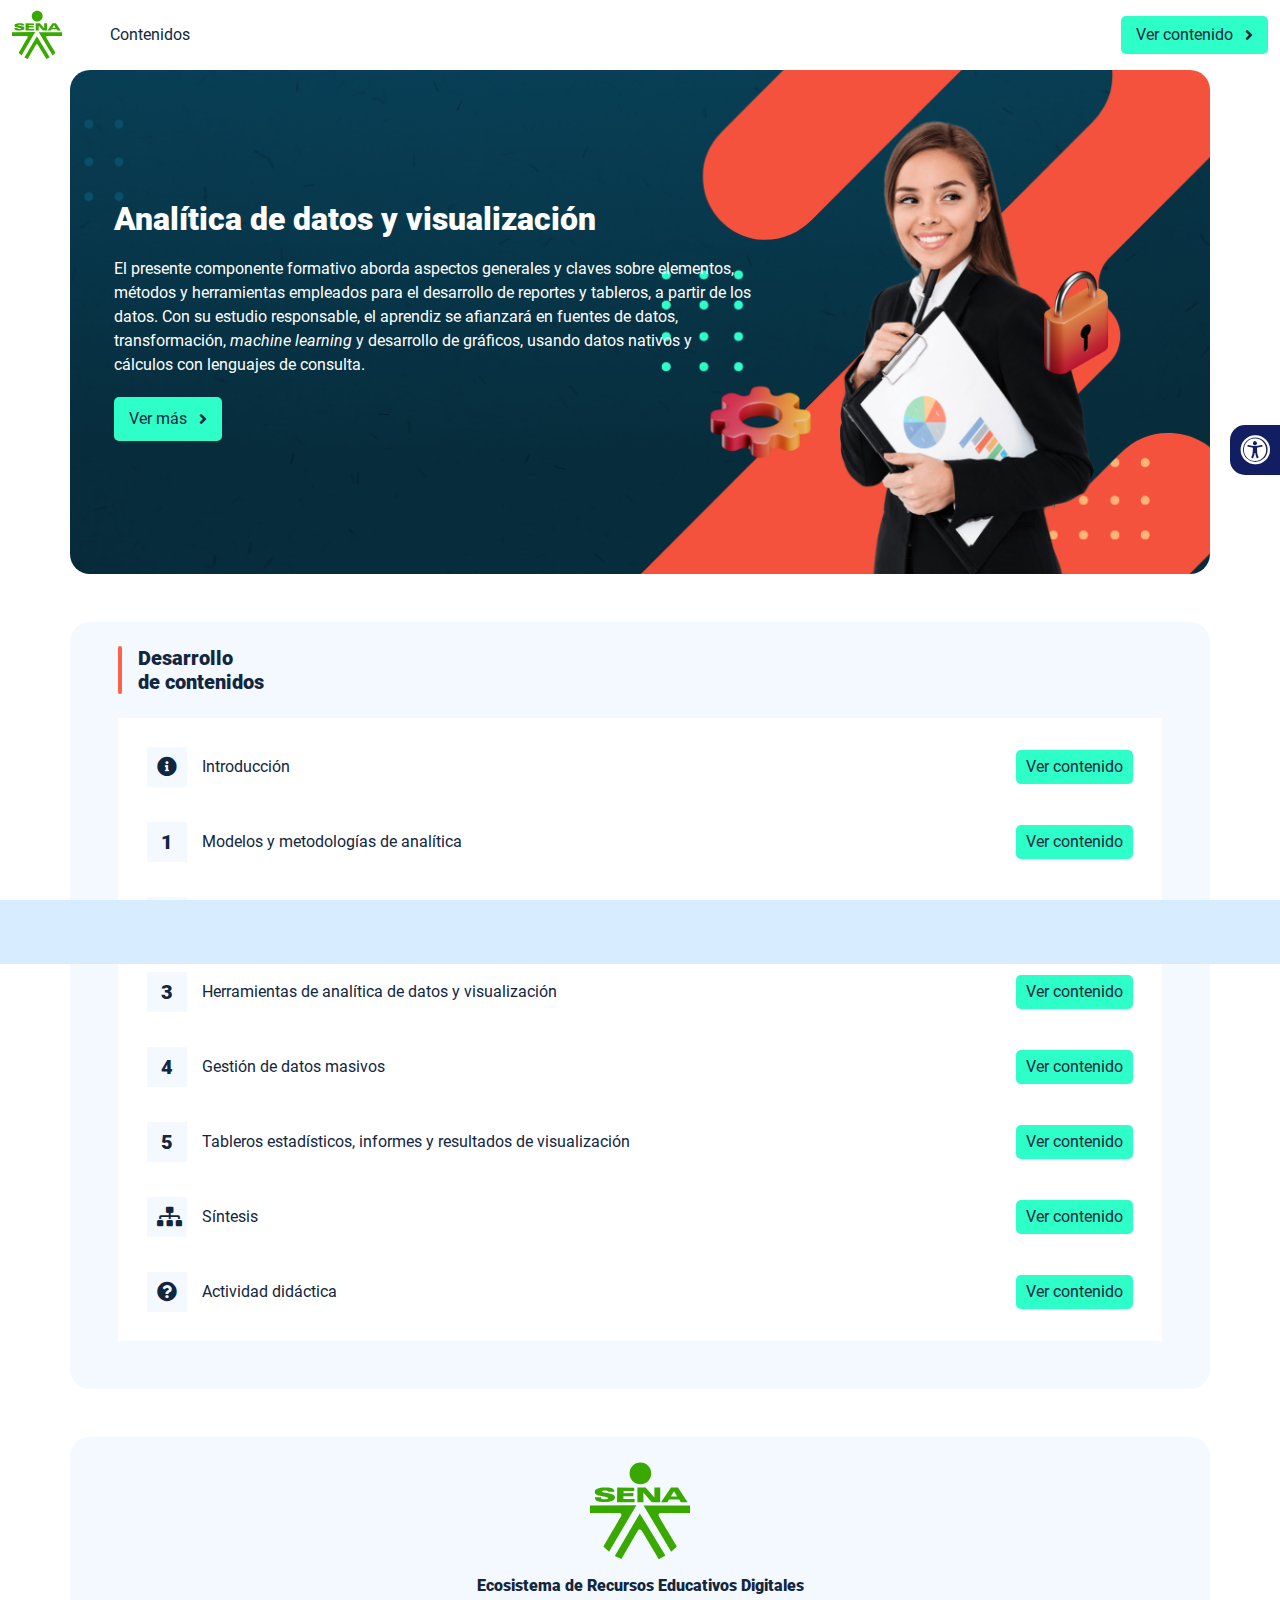
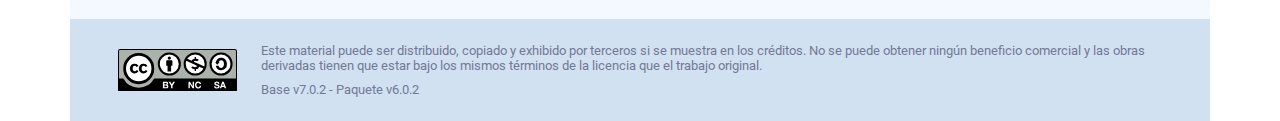
<file: index.html>
<!DOCTYPE html><html lang=""><head><meta charset="utf-8"><meta http-equiv="X-UA-Compatible" content="IE=edge"><meta name="viewport" content="width=device-width,initial-scale=1"><link rel="icon" href="favicon.ico"><title>Analítica de datos y visualización</title><link href="css/chunk-110f1f0b.52141945.css" rel="prefetch"><link href="css/chunk-179248a2.52141945.css" rel="prefetch"><link href="css/chunk-2a9fce91.52141945.css" rel="prefetch"><link href="css/chunk-515a8379.e25ccb4c.css" rel="prefetch"><link href="css/chunk-59974754.6ac196b7.css" rel="prefetch"><link href="css/chunk-5d1ce150.52141945.css" rel="prefetch"><link href="css/chunk-60cbc06b.09438581.css" rel="prefetch"><link href="css/chunk-623f2040.52141945.css" rel="prefetch"><link href="css/chunk-6a43ec24.52141945.css" rel="prefetch"><link href="css/chunk-6e1e538a.3ba0a060.css" rel="prefetch"><link href="css/chunk-6e613899.52141945.css" rel="prefetch"><link href="css/chunk-766a929b.35f1c20e.css" rel="prefetch"><link href="css/chunk-7794bb60.52141945.css" rel="prefetch"><link href="css/comple.92c94438.css" rel="prefetch"><link href="css/creditos.908e0ea4.css" rel="prefetch"><link href="css/glosario.0836a33f.css" rel="prefetch"><link href="css/referencias.9e1c1046.css" rel="prefetch"><link href="js/actividad.a8c8bc7f.js" rel="prefetch"><link href="js/chunk-0206bfa0.07f4fcb8.js" rel="prefetch"><link href="js/chunk-110f1f0b.c729ecf3.js" rel="prefetch"><link href="js/chunk-13a6037e.725eca6a.js" rel="prefetch"><link href="js/chunk-179248a2.0882ec97.js" rel="prefetch"><link href="js/chunk-18f95272.bb47be6d.js" rel="prefetch"><link href="js/chunk-2a9fce91.79146cce.js" rel="prefetch"><link href="js/chunk-2c06842c.f5617033.js" rel="prefetch"><link href="js/chunk-2d0c5615.01eba69d.js" rel="prefetch"><link href="js/chunk-2d0e96ec.ec734bee.js" rel="prefetch"><link href="js/chunk-2d208d90.ab67193c.js" rel="prefetch"><link href="js/chunk-2d21d0e2.f77c22e4.js" rel="prefetch"><link href="js/chunk-2d22c123.c9115eca.js" rel="prefetch"><link href="js/chunk-2e80bb9a.b3e4ecbc.js" rel="prefetch"><link href="js/chunk-319206de.06f535cf.js" rel="prefetch"><link href="js/chunk-36769079.0093655a.js" rel="prefetch"><link href="js/chunk-4cdd78c0.b1eae698.js" rel="prefetch"><link href="js/chunk-515a8379.471b9110.js" rel="prefetch"><link href="js/chunk-53ccb27e.03f89fab.js" rel="prefetch"><link href="js/chunk-55d286b8.69a8245e.js" rel="prefetch"><link href="js/chunk-59974754.d7b5c639.js" rel="prefetch"><link href="js/chunk-5d1ce150.33dbeb12.js" rel="prefetch"><link href="js/chunk-60cbc06b.e7f70342.js" rel="prefetch"><link href="js/chunk-623f2040.f9fac6f0.js" rel="prefetch"><link href="js/chunk-659152b8.3f7b8817.js" rel="prefetch"><link href="js/chunk-6a43ec24.3e891bb4.js" rel="prefetch"><link href="js/chunk-6e1e538a.034b6f92.js" rel="prefetch"><link href="js/chunk-6e613899.2a976d39.js" rel="prefetch"><link href="js/chunk-766a929b.1ae4942d.js" rel="prefetch"><link href="js/chunk-7794bb60.f954ae38.js" rel="prefetch"><link href="js/chunk-c796899c.ed37a8e2.js" rel="prefetch"><link href="js/chunk-e8a7823a.c0dd9220.js" rel="prefetch"><link href="js/chunk-fde47172.7ec6a62b.js" rel="prefetch"><link href="js/comple.aea5bb99.js" rel="prefetch"><link href="js/creditos.a69d078c.js" rel="prefetch"><link href="js/glosario.e900b6ba.js" rel="prefetch"><link href="js/intro.326d7b4b.js" rel="prefetch"><link href="js/referencias.e66fb884.js" rel="prefetch"><link href="js/sintesis.cb5764a4.js" rel="prefetch"><link href="js/tema1.880d38a5.js" rel="prefetch"><link href="js/tema2.8c4478c7.js" rel="prefetch"><link href="js/tema3.0e23e669.js" rel="prefetch"><link href="js/tema4.ffd39f62.js" rel="prefetch"><link href="js/tema5.03c9d5b5.js" rel="prefetch"><link href="css/app.3641486f.css" rel="preload" as="style"><link href="css/chunk-vendors.412e000b.css" rel="preload" as="style"><link href="js/app.ee6c10fa.js" rel="preload" as="script"><link href="js/chunk-vendors.5b93b3fb.js" rel="preload" as="script"><link href="css/chunk-vendors.412e000b.css" rel="stylesheet"><link href="css/app.3641486f.css" rel="stylesheet"></head><body><noscript><strong>We're sorry but Analítica de datos y visualización doesn't work properly without JavaScript enabled. Please enable it to continue.</strong></noscript><div id="app"></div><script src="js/chunk-vendors.5b93b3fb.js"></script><script src="js/app.ee6c10fa.js"></script></body></html>
</file>
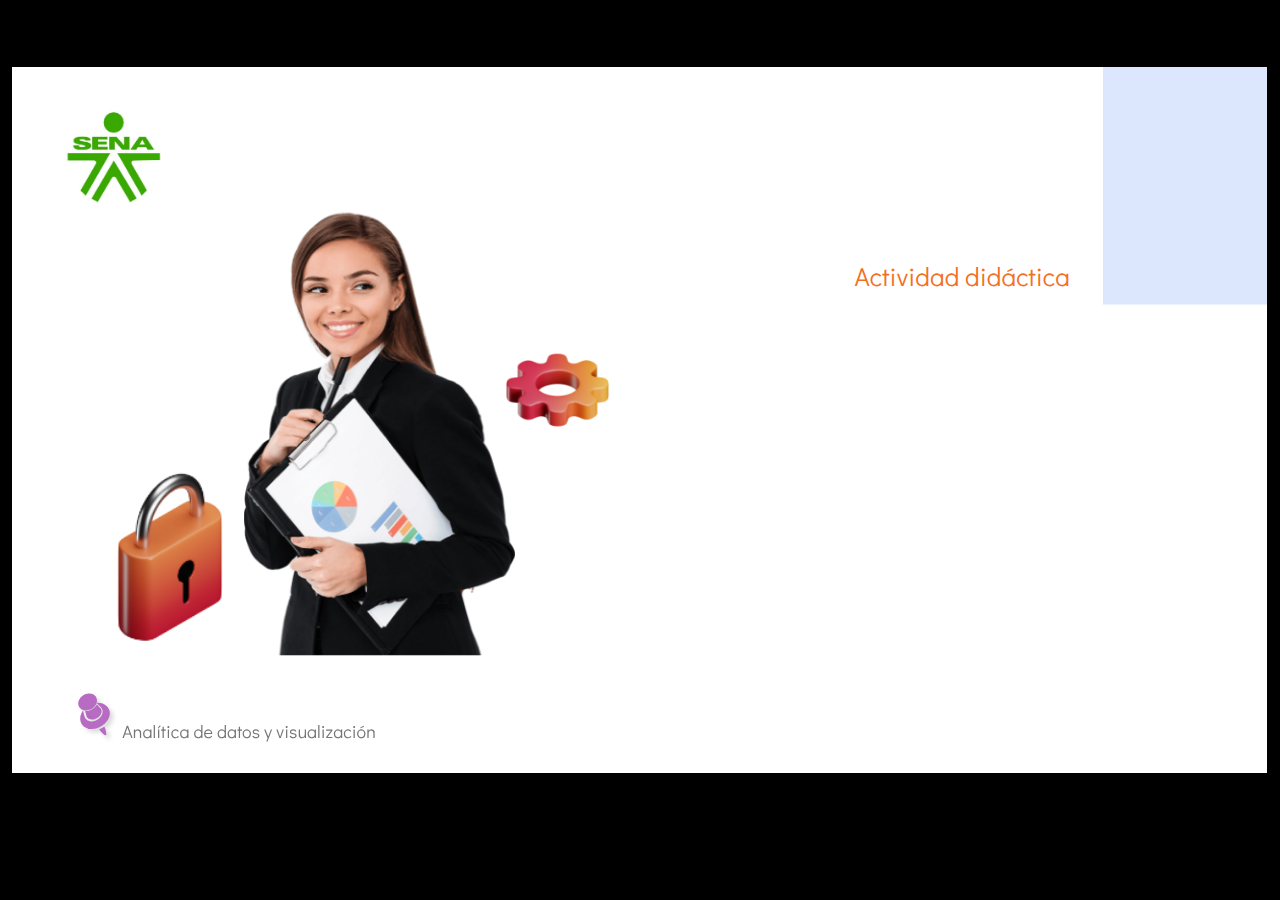
<file: actividades/story.html>
﻿<!doctype html>
<html lang="es">
<head>
  <meta charset="utf-8">
  <!-- Creado con Storyline 360 - http://www.articulate.com  -->
  <!-- version: 3.87.32265.0 -->
  <title>Actividad Did&#225;ctica</title>
  <meta http-equiv="x-ua-compatible" content="IE=edge"/>
  <meta name="viewport" content="width=device-width,initial-scale=1,user-scalable=no,shrink-to-fit=no,minimal-ui"/>
  <meta name="apple-mobile-web-app-capable" content="yes"/>
  <style>
    html, body { height: 100%; padding: 0; margin: 0 }
    #app { height: 100%; width: 100%; }
  </style>

  <script>
    window.DS = {};
    window.globals = {
      DATA_PATH_BASE: '',
      HAS_FRAME: true,
      HAS_SLIDE: true,

      lmsPresent: false,
      tinCanPresent: false,
      cmi5Present: false,
      aoSupport: false,
      scale: 'show all',
      captureRc: false,
      browserSize: 'optimal',
      bgColor: '#000000',
      features: 'DropInBase,DropInInteractions,DropInMisc,DropInVectors,DropInVideo,LayerPresentAsDialog,MultipleQuizTracking,UpdatedThemeEditor',
      themeName: 'classic',
      preloaderColor: '#FFFFFF',
      suppressAnalytics: false,
      productChannel: 'stable',
      publishSource: 'storyline',
      aid: 'aid|5304b41d-7af7-4125-b8d1-83eb222823e2',
      cid: 'd0c04cb7-7510-4ff0-b106-b5f9af412bd9',
      playerVersion: '3.87.32265.0',
      publishTimestamp: '2024-07-24T19:51:23.2600856Z',
      maxIosVideoElements: 10,
      connectionSettings: { mode: 'disabled' },
      hasFeature: function(feature) {
        return this.features.split(',').includes(feature);
      },
      
      parseParams: function(qs) {
        if (window.globals.parsedParams != null) {
          return window.globals.parsedParams;
        }
        qs = (qs || window.location.search.substr(1)).split('+').join(' ');
        var params = {},
            tokens,
            re = /[?&]?([^=]+)=([^&]*)/g;

        while (tokens = re.exec(qs)) {
          params[decodeURIComponent(tokens[1]).trim()] =
            decodeURIComponent(tokens[2]).trim();
        }
        window.globals.parsedParams = params;
        return params;
      }

    };
  </script>
  <script>
    var isIe11 = ('ActiveXObject' in window || window.MSBlobBuilder != null)
      && window.msCrypto != null && !window.ActiveXObject;
    if (isIe11) {
      window.globals.unsupportedBrowser = true;
      document.write(atob('[base64]'));
    }
  </script>

  <script>
    if (window.globals.hasFeature('MultiLanguageSupport')) {
      
      
    }
  </script>

  
  <script>window.THREE = { };</script>
  
</head>
<body style="background: #000000" class="cs-HTML theme-classic">
  <!-- 360 -->
  <script>!function(){var e,i=/iPhone/i,o=/iPod/i,n=/iPad/i,t=/\biOS-universal(?:.+)Mac\b/i,r=/\bAndroid(?:.+)Mobile\b/i,a=/Android/i,d=/(?:SD4930UR|\bSilk(?:.+)Mobile\b)/i,p=/Silk/i,l=/Windows Phone/i,u=/\bWindows(?:.+)ARM\b/i,b=/BlackBerry/i,s=/BB10/i,c=/Opera Mini/i,f=/\b(CriOS|Chrome)(?:.+)Mobile/i,h=/Mobile(?:.+)Firefox\b/i,v=function(e){return void 0!==e&&"MacIntel"===e.platform&&"number"==typeof e.maxTouchPoints&&e.maxTouchPoints>1&&"undefined"==typeof MSStream};e=function(e){var m={userAgent:"",platform:"",maxTouchPoints:0};e||"undefined"==typeof navigator?"string"==typeof e?m.userAgent=e:e&&e.userAgent&&(m={userAgent:e.userAgent,platform:e.platform,maxTouchPoints:e.maxTouchPoints||0}):m={userAgent:navigator.userAgent,platform:navigator.platform,maxTouchPoints:navigator.maxTouchPoints||0};var g=m.userAgent,y=g.split("[FBAN");void 0!==y[1]&&(g=y[0]),void 0!==(y=g.split("Twitter"))[1]&&(g=y[0]);var A=function(e){return function(i){return i.test(e)}}(g),w={apple:{phone:A(i)&&!A(l),ipod:A(o),tablet:!A(i)&&(A(n)||v(m))&&!A(l),universal:A(t),device:(A(i)||A(o)||A(n)||A(t)||v(m))&&!A(l)},amazon:{phone:A(d),tablet:!A(d)&&A(p),device:A(d)||A(p)},android:{phone:!A(l)&&A(d)||!A(l)&&A(r),tablet:!A(l)&&!A(d)&&!A(r)&&(A(p)||A(a)),device:!A(l)&&(A(d)||A(p)||A(r)||A(a))||A(/\bokhttp\b/i)},windows:{phone:A(l),tablet:A(u),device:A(l)||A(u)},other:{blackberry:A(b),blackberry10:A(s),opera:A(c),firefox:A(h),chrome:A(f),device:A(b)||A(s)||A(c)||A(h)||A(f)},any:!1,phone:!1,tablet:!1};return w.any=w.apple.device||w.android.device||w.windows.device||w.other.device,w.phone=w.apple.phone||w.android.phone||w.windows.phone,w.tablet=w.apple.tablet||w.android.tablet||w.windows.tablet,w}(),"object"==typeof exports&&"undefined"!=typeof module?module.exports=e:"function"==typeof define&&define.amd?define((function(){return e})):this.isMobile=e}();
    window.isMobile.apple.tablet = window.isMobile.apple.tablet ||
      (navigator.platform === 'MacIntel' && navigator.maxTouchPoints > 1);
    window.isMobile.apple.device = window.isMobile.apple.device || window.isMobile.apple.tablet;
    window.isMobile.tablet = window.isMobile.tablet || window.isMobile.apple.tablet;
    window.isMobile.any = window.isMobile.any || window.isMobile.apple.tablet;
  </script>

  <div id="focus-sink" tabindex="-1"></div>

  <div id="preso"></div>
  <script>
    (function() {

      var classTypes = [ 'desktop', 'mobile', 'phone', 'tablet' ];

      var addDeviceClasses = function(prefix, testObj) {
        var curr, i;
        for (i = 0; i < classTypes.length; i++) {
          curr = classTypes[i];
          if (testObj[curr]) {
            document.body.classList.add(prefix + curr);
          }
        }
      };

      var params = window.globals.parseParams(),
          isDevicePreview = params.devicepreview === '1',
          isPhoneOverride = params.deviceType === 'phone' || (isDevicePreview && params.phone == '1'),
          isTabletOverride = (params.deviceType === 'tablet' || isDevicePreview) && !isPhoneOverride,
          isMobileOverride = isPhoneOverride || isTabletOverride;

      var deviceView = {
        desktop: !window.isMobile.any && !isMobileOverride,
        mobile: window.isMobile.any || isMobileOverride,
        phone: isPhoneOverride || (window.isMobile.phone && !isTabletOverride),
        tablet: isTabletOverride || window.isMobile.tablet
      };

      window.globals.deviceView = deviceView;
      window.isMobile.desktop = !window.isMobile.any;
      window.isMobile.mobile = window.isMobile.any;

      addDeviceClasses('view-', deviceView);

    })();
  </script>
  
  <script src='story_content/triggers.js' type=text/javascript></script>
<script src='story_content/user.js' type=text/javascript></script>
  <div class="slide-loader"></div>

  <script>
    if (window.globals.deviceView.isMobile) { var doc = document, loader = doc.body.querySelector('.slide-loader'); [ 1, 2, 3 ].forEach(function(n) { var d = doc.createElement('div'); d.style.backgroundColor = window.globals.preloaderColor; d.classList.add('mobile-loader-dot'); d.classList.add('dot' + n); loader.appendChild(d); }); }
  </script>

  <div class="mobile-load-title-overlay" style="display: none">
    <div class="mobile-load-title">Actividad Did&#225;ctica</div>
  </div>

  <div class="mobile-chrome-warning"></div>

  
<style>
  .warn-connection-dialog {
    display: none;
    background: transparent;
    pointer-events: all;
    position: fixed;
    left: 0;
    top: 0;
    width: 100%;
    height: 100%;
    z-index: 999;
  }

  .warn-connection-content {
    pointer-events: all;
    border-radius: 4px;
    background: white;
    border: 1px solid #E7E7E7;
    color: #333333;
    box-shadow: 0 2px 4px rgba(0, 0, 0, 0.25);
    transition: all 150ms ease-out;
    position: absolute;
    white-space: nowrap;
  }

  .view-phone.is-landscape .warn-connection-content {
    left: 23px;
    bottom: 23px;
  }

  .view-tablet.is-landscape .warn-connection-content {
    left: 50%;
    top: 20px;
    transform: translateX(-50%);
  }

  .view-mobile.is-portrait .warn-connection-content {
    transform: translate(-50%, calc(-100% - 15px));
  }

  .warn-connection-content p {
    display: inline-block;
    margin: 0 8px 0 0;
    line-height: 33px;
    font-size: 11px;
  }

  .warn-connection-content svg {
    position: relative;
    vertical-align: middle;
    margin: 0 2px 2px 8px;
  }

  .view-desktop .warn-connection-content {
    left: 1.5em;
    bottom: 1.5em;
  }

  .view-desktop .warn-connection-content p {
    font-size: 1.1em;
  }

  .is-offline .warn-connection-dialog {
    display: block;
  }

  .is-offline .cs-panel * {
    pointer-events: none !important;
  }

  .is-offline .cs-panel {
    pointer-events: all !important;
  }

  .is-offline #nav-controls * {
    pointer-events: none !important;
  }

  .is-offline #nav-controls {
    pointer-events: all !important;
  }
</style>

<div class="warn-connection-dialog" role="alertdialog" aria-modal="true" tabindex="0" aria-labelledby="warn-connection-message">
  <div class="warn-connection-content">
    <svg width="17" height="15" viewBox="0 0 17 15" xmlns="http://www.w3.org/2000/svg">
      <path fill="#8F0000" stroke="white" d="M16.07,12.98 L15.88,12.23 L9.51,1.21 C8.97,0.26,7.6,0.26,7.06,1.21 L0.69,12.23 C0.15,13.16,0.81,14.36,1.91,14.36 H14.65 C15.47,14.36,16.05,13.7,16.07,12.98 Z"/>
      <path fill="white" stroke="white" d="M8.58,5.5 C8.35,5.28,8.5,5.35,8.21,5.32 C8.09,5.35,7.97,5.49,7.96,5.67 C7.97,5.79,7.98,5.92,7.98,6.04 L7.98,6.04 C7.99,6.17,8,6.31,8.01,6.43 L8.01,6.44 C8.03,6.92,8.06,7.41,8.09,7.9 L8.09,7.9 C8.12,8.39,8.14,8.88,8.17,9.37 C8.17,9.39,8.18,9.42,8.2,9.44 C8.23,9.46,8.25,9.47,8.28,9.47 C8.31,9.47,8.34,9.46,8.35,9.44 C8.37,9.43,8.38,9.4,8.39,9.35 L8.39,9.34 C8.39,9.24,8.4,9.15,8.4,9.05 L8.4,9.05 C8.41,8.96,8.41,8.86,8.42,8.75 C8.43,8.44,8.45,8.12,8.47,7.81 L8.47,7.81 C8.49,7.49,8.51,7.18,8.53,6.87 C8.55,6.46,8.56,6.05,8.59,5.64 L8.6,5.62 C8.6,5.57,8.59,5.53,8.58,5.5 L8.21,5.32 Z"/>
      <circle fill="white" stroke="white" cx="8.3" cy="11.35" r="0.3"/>
    </svg>
    <p id="warn-connection-message">You are offline. Trying to reconnect...</p>
  </div>
</div>

<script>
  (function() {
    window.DS.connection = {
      warningShown: false,
      assets: {},
      loadingAssetGroup: false,
      retryDelay: 500
    };

    var connectionSettings = window.globals.connectionSettings || {};

    var useConnectionMessages = window.AbortController != null &&
      window.location.protocol != 'file:' &&
      connectionSettings.mode === 'normal';

    window.DS.connection.useConnectionMessages = useConnectionMessages;

    var assetCount = 0;
    var checkLoadedId;


    if (useConnectionMessages && connectionSettings != null) {
      var contentEl = document.querySelector('.warn-connection-content');
      var messageEl = contentEl.querySelector('p');

      if (connectionSettings.useDarkTheme) {
        contentEl.style.borderColor = '#BABBBA';
        contentEl.style.backgroundColor = '#282828';
        contentEl.style.color = '#FFFFFF';
      }

      if (connectionSettings.message != null) {
        messageEl.textContent = window.decodeURIComponent(connectionSettings.message);
      }
    }

    function checkAssetsReady() {
      for (var i in DS.connection.assets) {
        if (!DS.connection.assets[i].success) {
          return false;
        }
      }
      return true;
    }

    function stopAssetGroup() {
      if (!useConnectionMessages) { return; }

      assetCount = 0;

      DS.connection.oldAssetGroup = DS.connection.assets;
      DS.connection.assets = {};
      DS.connection.loadingAssetGroup = false;
      clearInterval(checkLoadedId);
    }

    function startAssetGroup() {
      if (!useConnectionMessages) { return; }
      var ticks = 0;
      clearInterval(checkLoadedId);
      checkLoadedId = setInterval(function() {
        var loaded = 0;
        if (assetCount === 0 && loaded === 0) {
          clearInterval(checkLoadedId);
          return;
        }

        for (var i in DS.connection.assets) {
          if (DS.connection.assets[i].success) {
            loaded++;
          }
        }

        if (assetCount === loaded && checkAssetsReady()) {
          for (var i in DS.connection.assets) {
            if (DS.connection.assets[i].action) {
              DS.connection.assets[i].action();
            }
          }
          hideWarning();
          stopAssetGroup();
        }
      }, 100)
    }

    function requiredAsset(url, action, retry, type) {
      if (!useConnectionMessages) { return; }
      if (DS.connection.assets[url]) { return; }

      DS.connection.assets[url] = {
        success: false, action: action, retry: retry, type: type
      };
      assetCount = Object.keys(DS.connection.assets).length;
      if (!DS.connection.loadingAssetGroup) {
        startAssetGroup();
      }
      DS.connection.loadingAssetGroup = true;
    }

    function assetLoaded(url) {
      if (!useConnectionMessages) { return; }
      if (DS.connection.assets[url]) {
        DS.connection.assets[url].success = true;
      }
    }

    function assetFailed(url) {
      if (!useConnectionMessages) { return; }
      if (!DS.connection.assets[url]) {
        if (/\.js$/.test(url) && url.indexOf('transcripts') === -1) {
          setTimeout(function() {
            if (DS.connection.lastSlideLoaded != null) {
              DS.connection.lastSlideLoaded();
            }
          }, DS.connection.retryDelay);
        }
        return;
      }
      if (!DS.connection.warningShown) { showWarning(); }
      if (DS.connection.assets[url].retry) {
        setTimeout(function() {
          if (!DS.connection.assets[url].success) {
            DS.connection.assets[url].retry()
          }
        }, DS.connection.retryDelay);
      }
    }

    function hideWarning() {
      document.body.classList.remove('is-offline');
      DS.connection.warningShown = false;
      enableKeys();
    }
    DS.connection.hideWarning = hideWarning

    function showWarning(btn) {
      document.body.classList.add('is-offline')
      DS.connection.warningShown = true;
      updateWarningPosition();
      disableKeys();
    }

    function updateWarningPosition() {
      if (!DS.connection.warningShown) {
        return;
      }

      var isPortrait = document.body.classList.contains('is-portrait');
      var isMobile = document.body.classList.contains('view-mobile');
      var warningEl = document.querySelector('.warn-connection-content');

      if (isPortrait && isMobile) {
        var slide = document.querySelector('.primary-slide');
        var slideRect = slide != null
          ? slide.getBoundingClientRect()
          : { top: window.innerHeight, left: 0, width: window.innerWidth };

        warningEl.style.top = `${slideRect.top}px`
        warningEl.style.left = `${slideRect.left + slideRect.width / 2}px`
      } else {
        warningEl.style.top = null;
        warningEl.style.left = null;
      }

      window.requestAnimationFrame(updateWarningPosition);
    }

    function onDisableKeyDown(e) {
      e.preventDefault();
      e.stopImmediatePropagation();
    }

    function onDisableKeyUp(e) {
      e.preventDefault();
      e.stopImmediatePropagation();
    }

    var accStyle = document.createElement('style');
    var warnDialogEl = document.querySelector('.warn-connection-dialog');

    function disableKeys() {
      if (DS.views && DS.views.nsStack && DS.views.nsStack.length === 1) {
        DS.views.nsStack[0].tabReachable = false
        DS.views.nsStack[0].updateTabIndex(true, true);
      }

      accStyle.innerHTML = '.acc-shadow-dom { display: none; }';
      document.body.appendChild(accStyle);

      warnDialogEl.parentNode.append(warnDialogEl);
      warnDialogEl.focus();
    }

    function enableKeys() {
      accStyle.remove();
      if (DS.views && DS.views.nsStack && DS.views.nsStack.length === 1 && DS.views.nsStack[0].name === '_frame') {
        DS.views.nsStack[0].tabReachable = true;
        DS.views.nsStack[0].updateTabIndex();
      }
    }

    // these will all be noops if the feature flag isn't set in
    // the data and `window.globals.features`
    DS.connection.requiredAsset = requiredAsset;
    DS.connection.assetLoaded = assetLoaded;
    DS.connection.assetFailed = assetFailed;
    DS.connection.stopAssetGroup = stopAssetGroup;
    DS.connection.startAssetGroup = startAssetGroup;
  })();
</script>


  <script>
    
    if (window.autoSpider && window.vInterfaceObject) {
      document.querySelector('.mobile-load-title-overlay').style.display = 'none';
    }
  </script>

  

  <link rel="stylesheet" href="html5/data/css/output.min.css" data-noprefix/>
</body>
<script src="html5/lib/scripts/bootstrapper.min.js"></script>
</html>
</file>
<file: css/chunk-110f1f0b.52141945.css>
.actividad[data-v-c4e6906c]{background-color:#f2f2f2}.horizontal-scroll__wrapper[data-v-c4e6906c]{overflow:hidden}.horizontal-scroll[data-v-c4e6906c]{display:flex;transition:transform .5s ease-in-out;align-items:center;flex-wrap:nowrap}.horizontal-scroll[data-v-c4e6906c]:not(.row){width:100%}.horizontal-scroll--item-fw[data-v-c4e6906c]>div{flex-grow:0;flex-shrink:0;width:100%;margin:0!important}
</file>
<file: css/chunk-179248a2.52141945.css>
.actividad[data-v-c4e6906c]{background-color:#f2f2f2}.horizontal-scroll__wrapper[data-v-c4e6906c]{overflow:hidden}.horizontal-scroll[data-v-c4e6906c]{display:flex;transition:transform .5s ease-in-out;align-items:center;flex-wrap:nowrap}.horizontal-scroll[data-v-c4e6906c]:not(.row){width:100%}.horizontal-scroll--item-fw[data-v-c4e6906c]>div{flex-grow:0;flex-shrink:0;width:100%;margin:0!important}
</file>
<file: css/chunk-2a9fce91.52141945.css>
.actividad[data-v-c4e6906c]{background-color:#f2f2f2}.horizontal-scroll__wrapper[data-v-c4e6906c]{overflow:hidden}.horizontal-scroll[data-v-c4e6906c]{display:flex;transition:transform .5s ease-in-out;align-items:center;flex-wrap:nowrap}.horizontal-scroll[data-v-c4e6906c]:not(.row){width:100%}.horizontal-scroll--item-fw[data-v-c4e6906c]>div{flex-grow:0;flex-shrink:0;width:100%;margin:0!important}
</file>
<file: css/chunk-515a8379.e25ccb4c.css>
.actividad{background-color:#f2f2f2}.banner-interno{position:relative}.banner-interno__fondo{position:absolute;top:0;bottom:-50px;left:0;right:0;background-color:#083142;background-size:cover;background-position:50%}.banner-interno__titulo{display:flex;align-items:center}.banner-interno__titulo__icono{display:block;width:32px;height:32px;border-radius:50%;background-color:#fff;position:relative}.banner-interno__titulo__icono i{color:#083142;position:absolute;left:50%;top:50%;transform:translate(-50%,-50%)}.banner-interno__titulo h1,.banner-interno__titulo h2,.banner-interno__titulo h3,.banner-interno__titulo h4,.banner-interno__titulo h5,.banner-interno__titulo h6{color:#fff;line-height:1.1em}
</file>
<file: css/chunk-59974754.6ac196b7.css>
.actividad{background-color:#f2f2f2}.aside-menu{position:fixed;top:70px;min-height:calc(100vh - 70px);max-height:calc(100vh - 70px);background-color:#f3f9ff;transition:flex .5s ease-in-out,width .5s ease-in-out;overflow-x:hidden;z-index:100001;width:300px}.aside-menu__black-background{position:fixed;inset:0;top:70px;background:rgba(0,0,0,.8);cursor:pointer}.aside-menu a{color:#111e61}.aside-menu__content{width:300px;display:flex;flex-direction:column;justify-content:space-between;min-height:calc(100vh - 70px);max-height:calc(100vh - 70px);border-right:1px solid #d8ecff;position:absolute;background:#fff}@media (max-height:800px){.aside-menu__content{min-height:800px;max-height:800px;overflow-y:auto}}.aside-menu__header{padding:10px;text-align:center;background-color:#d8ecff}.aside-menu__header h4{margin:0}.aside-menu__menu{overflow-y:auto;flex-grow:1;list-style:none;padding-left:0;margin-bottom:0}.aside-menu__menu__item--active .aside-menu__menu__item__lnk,.aside-menu__menu__item--active .aside-menu__sec-menu__item__lnk{background-color:#d8ecff;font-weight:700}.aside-menu__menu__item--sub-menu:hover,.aside-menu__menu__item:hover,.aside-menu__sec-menu__item:hover{background-color:#d8ecff}.aside-menu__menu__item--sub-menu{padding-left:10px}.aside-menu__menu__item--sub-menu--active .aside-menu__menu__item__lnk,.aside-menu__menu__item--sub-menu--active .aside-menu__sec-menu__item__lnk{background-color:#d8ecff;font-weight:700;position:relative}.aside-menu__menu__item--sub-menu--active .aside-menu__menu__item__lnk:before,.aside-menu__menu__item--sub-menu--active .aside-menu__sec-menu__item__lnk:before{content:"";display:block;position:absolute;left:0;bottom:0;top:0;width:4px;border-radius:2px;background-color:#ff6148}.aside-menu__menu__item__lnk,.aside-menu__sec-menu__item__lnk{display:flex;align-items:center;padding:10px 15px;line-height:1.1em}.aside-menu__menu__item__lnk i,.aside-menu__menu__item__lnk span,.aside-menu__sec-menu__item__lnk i,.aside-menu__sec-menu__item__lnk span{margin-right:10px}.aside-menu__menu__item__lnk i:last-child,.aside-menu__menu__item__lnk span:last-child,.aside-menu__sec-menu__item__lnk i:last-child,.aside-menu__sec-menu__item__lnk span:last-child{margin-right:0}.aside-menu__sec-menu{background-color:#d8ecff;padding:10px 0;flex-shrink:0;margin-bottom:0}.aside-menu__sec-menu__item{padding:10px 15px}.aside-menu__sec-menu__item__lnk{padding:0;border-radius:1em}.aside-menu__sec-menu__item__lnk i{display:block;width:2em;height:2em;padding:.5em 0;text-align:center;background-color:#fff;border-radius:50%}.aside-menu__sec-menu__item__lnk:hover{background-color:#fff}@media (max-width:576px){.aside-menu__sec-menu{padding-bottom:110px}}.main-menu-enter-active{animation:main-menu-open-animation .3s}.main-menu-enter-active .aside-menu__black-background{animation:main-menu-background-animation .3s}.main-menu-leave-active{animation:main-menu-open-animation .3s reverse}.main-menu-leave-active .aside-menu__black-background{animation:main-menu-background-animation .3s reverse}@keyframes main-menu-open-animation{0%{width:0}to{width:300px}}@keyframes main-menu-background-animation{0%{opacity:0}to{opacity:1}}
</file>
<file: css/chunk-5d1ce150.52141945.css>
.actividad[data-v-c4e6906c]{background-color:#f2f2f2}.horizontal-scroll__wrapper[data-v-c4e6906c]{overflow:hidden}.horizontal-scroll[data-v-c4e6906c]{display:flex;transition:transform .5s ease-in-out;align-items:center;flex-wrap:nowrap}.horizontal-scroll[data-v-c4e6906c]:not(.row){width:100%}.horizontal-scroll--item-fw[data-v-c4e6906c]>div{flex-grow:0;flex-shrink:0;width:100%;margin:0!important}
</file>
<file: css/chunk-60cbc06b.09438581.css>
.actividad[data-v-7e5a4120]{background-color:#f2f2f2}.header[data-v-7e5a4120]{position:sticky;top:0;padding-top:10px;padding-bottom:10px;background-color:#fff;z-index:10010;line-height:1.1em}.header__logo[data-v-7e5a4120]{width:50px}@media (max-width:576px){.header__componente-formativo[data-v-7e5a4120]{font-size:.8em}}.header__menu[data-v-7e5a4120]{cursor:pointer}.header__menu span[data-v-7e5a4120]{font-size:.7em;display:block;line-height:1em;text-align:center;color:#111e61}.header__menu__btn[data-v-7e5a4120]{width:30px;height:30px;position:relative;margin-bottom:4px}.header__menu__btn .line-1[data-v-7e5a4120],.header__menu__btn .line-2[data-v-7e5a4120],.header__menu__btn .line-3[data-v-7e5a4120]{height:4px;width:30px;background-color:#111e61;transform-origin:center center;position:absolute;left:0;border-radius:2px}.header__menu__btn .line-1[data-v-7e5a4120]{top:4px;animation:line-1-inactive-data-v-7e5a4120 .5s ease-in-out forwards}.header__menu__btn .line-2[data-v-7e5a4120]{top:13px;animation:line-2-inactive-data-v-7e5a4120 .5s ease-in-out forwards}.header__menu__btn .line-3[data-v-7e5a4120]{top:22px;animation:line-3-inactive-data-v-7e5a4120 .5s ease-in-out forwards}.header__menu__btn[data-v-7e5a4120]:hover{cursor:pointer}.header__menu__btn--open .line-1[data-v-7e5a4120]{animation:line-1-active-data-v-7e5a4120 .5s ease-in-out forwards}.header__menu__btn--open .line-2[data-v-7e5a4120]{animation:line-2-active-data-v-7e5a4120 .5s ease-in-out forwards}.header__menu__btn--open .line-3[data-v-7e5a4120]{animation:line-3-active-data-v-7e5a4120 .5s ease-in-out forwards}@keyframes line-1-active-data-v-7e5a4120{0%{transform:translate(0) rotate(0)}50%{transform:translateY(9px) rotate(0)}to{transform:translateY(9px) rotate(45deg)}}@keyframes line-2-active-data-v-7e5a4120{0%{transform:scale(1)}to{transform:scale(0)}}@keyframes line-3-active-data-v-7e5a4120{0%{transform:translate(0) rotate(0)}50%{transform:translateY(-9px) rotate(0)}to{transform:translateY(-9px) rotate(-45deg)}}@keyframes line-1-inactive-data-v-7e5a4120{0%{transform:translateY(9px) rotate(45deg)}50%{transform:translateY(9px) rotate(0)}to{transform:translate(0) rotate(0)}}@keyframes line-2-inactive-data-v-7e5a4120{0%{transform:scale(0)}to{transform:scale(1)}}@keyframes line-3-inactive-data-v-7e5a4120{0%{transform:translateY(-9px) rotate(-45deg)}50%{transform:translateY(-9px) rotate(0)}to{transform:translate(0) rotate(0)}}
</file>
<file: css/chunk-623f2040.52141945.css>
.actividad[data-v-c4e6906c]{background-color:#f2f2f2}.horizontal-scroll__wrapper[data-v-c4e6906c]{overflow:hidden}.horizontal-scroll[data-v-c4e6906c]{display:flex;transition:transform .5s ease-in-out;align-items:center;flex-wrap:nowrap}.horizontal-scroll[data-v-c4e6906c]:not(.row){width:100%}.horizontal-scroll--item-fw[data-v-c4e6906c]>div{flex-grow:0;flex-shrink:0;width:100%;margin:0!important}
</file>
<file: css/chunk-6a43ec24.52141945.css>
.actividad[data-v-c4e6906c]{background-color:#f2f2f2}.horizontal-scroll__wrapper[data-v-c4e6906c]{overflow:hidden}.horizontal-scroll[data-v-c4e6906c]{display:flex;transition:transform .5s ease-in-out;align-items:center;flex-wrap:nowrap}.horizontal-scroll[data-v-c4e6906c]:not(.row){width:100%}.horizontal-scroll--item-fw[data-v-c4e6906c]>div{flex-grow:0;flex-shrink:0;width:100%;margin:0!important}
</file>
<file: css/chunk-6e1e538a.3ba0a060.css>
.actividad[data-v-4f6b7c58]{background-color:#f2f2f2}.accesibilidad[data-v-4f6b7c58]{position:fixed;right:0;top:50vh;height:50px;background-color:#111e61;border-top-left-radius:15px;border-bottom-left-radius:15px;transform:translateY(-50%) translateX(100%) translateX(-50px);overflow:hidden;transition:transform .3s ease-in-out,height .3s ease-in-out}.accesibilidad[data-v-4f6b7c58]:hover{transform:translateY(-50%) translateX(0);height:12.75rem}.accesibilidad [data-v-4f6b7c58]{color:#fff}.accesibilidad__menu__content .accesibilidad__menu__item[data-v-4f6b7c58]{cursor:pointer}.accesibilidad__menu__content .accesibilidad__menu__item[data-v-4f6b7c58]:hover{background-color:#273685}.accesibilidad__menu__content .accesibilidad__menu__item[data-v-4f6b7c58]:last-child{border:none}.accesibilidad__menu__item[data-v-4f6b7c58]{display:flex;align-items:center;padding:10px;border-bottom:1px solid #273685;line-height:1em;-moz-user-select:none;user-select:none}.accesibilidad__menu i[data-v-4f6b7c58]{font-size:30px;font-style:normal;margin-right:10px;line-height:1em}.accesibilidad__menu img[data-v-4f6b7c58]{width:30px;margin-right:10px}
</file>
<file: css/chunk-6e613899.52141945.css>
.actividad[data-v-c4e6906c]{background-color:#f2f2f2}.horizontal-scroll__wrapper[data-v-c4e6906c]{overflow:hidden}.horizontal-scroll[data-v-c4e6906c]{display:flex;transition:transform .5s ease-in-out;align-items:center;flex-wrap:nowrap}.horizontal-scroll[data-v-c4e6906c]:not(.row){width:100%}.horizontal-scroll--item-fw[data-v-c4e6906c]>div{flex-grow:0;flex-shrink:0;width:100%;margin:0!important}
</file>
<file: css/chunk-766a929b.35f1c20e.css>
.actividad{background-color:#f2f2f2}.barra-avance{display:flex;align-items:center;justify-content:space-between;position:fixed;bottom:0;left:0;width:100%;padding:10px;background-color:#d8ecff;transition:transform .5s ease-in-out;z-index:100000}.barra-avance__barra{margin:0 20px;flex:1;position:relative;max-width:800px}.barra-avance__barra--amarilla,.barra-avance__barra--blanca{height:4px}.barra-avance__barra--amarilla:after,.barra-avance__barra--amarilla:before,.barra-avance__barra--blanca:after,.barra-avance__barra--blanca:before{content:"";display:block;width:10px;height:10px;border-radius:50%;position:absolute;top:50%}.barra-avance__barra--amarilla:before,.barra-avance__barra--blanca:before{left:0;transform:translate(-50%,-50%)}.barra-avance__barra--amarilla:after,.barra-avance__barra--blanca:after{right:0;transform:translate(50%,-50%)}.barra-avance__barra--blanca{background-color:#fff}.barra-avance__barra--blanca:after,.barra-avance__barra--blanca:before{background-color:#fff}.barra-avance__barra--amarilla{position:absolute;width:100%;top:0;background-color:#2efec7}.barra-avance__barra--amarilla:after,.barra-avance__barra--amarilla:before{background-color:#2efec7}.barra-avance__boton--regresar{background-color:#b0c0d2}.barra-avance__boton--regresar span{color:#111e61!important}.barra-avance__boton--disable{opacity:0;pointer-events:none}.barra-avance--open{transform:translateY(0)}.barra-avance--close{transform:translateY(100%)}
</file>
<file: css/chunk-7794bb60.52141945.css>
.actividad[data-v-c4e6906c]{background-color:#f2f2f2}.horizontal-scroll__wrapper[data-v-c4e6906c]{overflow:hidden}.horizontal-scroll[data-v-c4e6906c]{display:flex;transition:transform .5s ease-in-out;align-items:center;flex-wrap:nowrap}.horizontal-scroll[data-v-c4e6906c]:not(.row){width:100%}.horizontal-scroll--item-fw[data-v-c4e6906c]>div{flex-grow:0;flex-shrink:0;width:100%;margin:0!important}
</file>
<file: css/comple.92c94438.css>
.banner-interno{position:relative}.banner-interno__fondo{position:absolute;top:0;bottom:-50px;left:0;right:0;background-color:#083142;background-size:cover;background-position:50%}.banner-interno__titulo{display:flex;align-items:center}.banner-interno__titulo__icono{display:block;width:32px;height:32px;border-radius:50%;background-color:#fff;position:relative}.banner-interno__titulo__icono i{color:#083142;position:absolute;left:50%;top:50%;transform:translate(-50%,-50%)}.banner-interno__titulo h1,.banner-interno__titulo h2,.banner-interno__titulo h3,.banner-interno__titulo h4,.banner-interno__titulo h5,.banner-interno__titulo h6{color:#fff;line-height:1.1em}.actividad{background-color:#f2f2f2}.complementario__enlaces{display:flex;justify-content:center;flex-wrap:wrap}.complementario__enlaces a{margin:0 5px}.complementario__btn{font-size:1.5em;line-height:1em}table{width:calc(100% - 1px);min-width:800px}table thead{background-color:#d8ecff}table thead th{border-color:#d8ecff}table td,table th{padding:25px 20px;text-align:center}
</file>
<file: css/creditos.908e0ea4.css>
.banner-interno{position:relative}.banner-interno__fondo{position:absolute;top:0;bottom:-50px;left:0;right:0;background-color:#083142;background-size:cover;background-position:50%}.banner-interno__titulo{display:flex;align-items:center}.banner-interno__titulo__icono{display:block;width:32px;height:32px;border-radius:50%;background-color:#fff;position:relative}.banner-interno__titulo__icono i{color:#083142;position:absolute;left:50%;top:50%;transform:translate(-50%,-50%)}.banner-interno__titulo h1,.banner-interno__titulo h2,.banner-interno__titulo h3,.banner-interno__titulo h4,.banner-interno__titulo h5,.banner-interno__titulo h6{color:#fff;line-height:1.1em}.actividad{background-color:#f2f2f2}.creditos-vista .tarjeta.credito{background-color:#d2e1f1}.creditos{color:#727997;overflow-x:auto}.creditos__item{min-width:490px}.creditos p{line-height:1.3em;margin-bottom:0;color:#727997}.creditos__titulo{font-weight:700;background-color:#d2e1f1;padding:5px 10px;border-top-radius:5px;border-top-left-radius:5px;border-top-right-radius:5px}.creditos table td,.creditos table th{border-color:#d2e1f1}
</file>
<file: css/glosario.0836a33f.css>
.banner-interno{position:relative}.banner-interno__fondo{position:absolute;top:0;bottom:-50px;left:0;right:0;background-color:#083142;background-size:cover;background-position:50%}.banner-interno__titulo{display:flex;align-items:center}.banner-interno__titulo__icono{display:block;width:32px;height:32px;border-radius:50%;background-color:#fff;position:relative}.banner-interno__titulo__icono i{color:#083142;position:absolute;left:50%;top:50%;transform:translate(-50%,-50%)}.banner-interno__titulo h1,.banner-interno__titulo h2,.banner-interno__titulo h3,.banner-interno__titulo h4,.banner-interno__titulo h5,.banner-interno__titulo h6{color:#fff;line-height:1.1em}.actividad{background-color:#f2f2f2}.glosario__letra-item{display:flex}.glosario__letra-item__texto{padding-top:5px}.glosario__letra-item__letra__icono{width:32px;height:32px;position:relative;line-height:1em;border-radius:50%;background-color:#d2e1f1}.glosario__letra-item__letra__icono span{position:absolute;left:50%;top:50%;transform:translate(-50%,-50%);font-size:1.1em;font-weight:900}
</file>
<file: css/referencias.9e1c1046.css>
.banner-interno{position:relative}.banner-interno__fondo{position:absolute;top:0;bottom:-50px;left:0;right:0;background-color:#083142;background-size:cover;background-position:50%}.banner-interno__titulo{display:flex;align-items:center}.banner-interno__titulo__icono{display:block;width:32px;height:32px;border-radius:50%;background-color:#fff;position:relative}.banner-interno__titulo__icono i{color:#083142;position:absolute;left:50%;top:50%;transform:translate(-50%,-50%)}.banner-interno__titulo h1,.banner-interno__titulo h2,.banner-interno__titulo h3,.banner-interno__titulo h4,.banner-interno__titulo h5,.banner-interno__titulo h6{color:#fff;line-height:1.1em}.actividad{background-color:#f2f2f2}.referencias__item:last-child hr{display:none}.referencias__item a{color:#2196f3;text-decoration:underline;overflow-wrap:break-word}
</file>
<file: css/app.3641486f.css>
*{box-sizing:inherit}:after,:before{box-sizing:inherit}html{height:100%;line-height:1.15;box-sizing:border-box;-webkit-font-smoothing:antialiased;-moz-osx-font-smoothing:grayscale;-webkit-text-size-adjust:100%;-ms-text-size-adjust:100%;text-rendering:optimizeLegibility}a,abbr,acronym,address,applet,article,aside,audio,b,big,blockquote,body,canvas,caption,center,cite,code,dd,del,details,dfn,div,dl,dt,em,embed,fieldset,figcaption,figure,footer,form,h1,h2,h3,h4,h5,h6,header,hgroup,html,i,iframe,img,ins,kbd,label,legend,li,mark,menu,nav,object,ol,output,p,pre,q,ruby,s,samp,section,small,span,strike,strong,sub,summary,sup,table,tbody,td,tfoot,th,thead,time,tr,tt,u,ul,var,video{margin:0;padding:0;border:0;outline:0;background:transparent;vertical-align:baseline}article,aside,details,figcaption,figure,footer,header,main,menu,nav,section,summary{display:block}[hidden],template{display:none}hr{box-sizing:content-box;height:0;border-bottom:1px solid #e8e8e8;border-left:0;border-right:0;border-top:0;margin:1.5em 0;overflow:visible}[hidden]{display:none}a{font-family:Roboto,sans-serif;font-size:1em;font-weight:400;text-decoration:none;color:#12263f;background-color:transparent;transition:all .15s ease-in-out;-webkit-text-decoration-skip:objects}a:active,a:hover{outline-width:0}a:active,a:focus,a:hover{color:#000}[type=button],[type=reset],[type=submit],button{-moz-appearance:none;appearance:none;cursor:pointer;display:inline-block;vertical-align:middle;border:0;border-radius:5px;color:#12263f;background-color:#2efec7;font-family:Roboto,sans-serif;font-weight:400;font-size:1em;-webkit-font-smoothing:antialiased;line-height:1em;white-space:nowrap;text-decoration:none;text-transform:none;padding:.75em 1.5em;margin:0;-moz-user-select:none;user-select:none;overflow:visible;transition:background-color .15s ease-in-out}[type=button]:focus,[type=button]:hover,[type=reset]:focus,[type=reset]:hover,[type=submit]:focus,[type=submit]:hover,button:focus,button:hover{background-color:#2efec7;color:#12263f}[type=button]:disabled,[type=reset]:disabled,[type=submit]:disabled,button:disabled{cursor:not-allowed;opacity:.5}[type=button]:disabled:hover,[type=reset]:disabled:hover,[type=submit]:disabled:hover,button:disabled:hover{background-color:#2efec7}input,select,textarea{margin:0;display:block;font-family:Roboto,sans-serif;font-size:16px}input{overflow:visible}[type=color],[type=date],[type=datetime-local],[type=datetime],[type=email],[type=month],[type=number],[type=password],[type=search],[type=tel],[type=text],[type=time],[type=url],[type=week],input:not([type]),select,select[multiple],textarea{background-color:#fff;border:1px solid #e8e8e8;border-radius:5px;box-shadow:inset 0 1px 3px rgba(0,0,0,.06);box-sizing:inherit;margin-bottom:.75em;padding:.5em;transition:border-color .15s ease-in-out;width:100%}[type=color]:hover,[type=date]:hover,[type=datetime-local]:hover,[type=datetime]:hover,[type=email]:hover,[type=month]:hover,[type=number]:hover,[type=password]:hover,[type=search]:hover,[type=tel]:hover,[type=text]:hover,[type=time]:hover,[type=url]:hover,[type=week]:hover,input:not([type]):hover,select:hover,select[multiple]:hover,textarea:hover{border-color:shade(#e8e8e8,20%)}[type=color]:focus,[type=date]:focus,[type=datetime-local]:focus,[type=datetime]:focus,[type=email]:focus,[type=month]:focus,[type=number]:focus,[type=password]:focus,[type=search]:focus,[type=tel]:focus,[type=text]:focus,[type=time]:focus,[type=url]:focus,[type=week]:focus,input:not([type]):focus,select:focus,select[multiple]:focus,textarea:focus{border-color:#ff6148;box-shadow:inset 0 1px 3px rgba(0,0,0,.06),0 0 5px rgba(5,32,43,.7);outline:none}[type=color]:disabled,[type=date]:disabled,[type=datetime-local]:disabled,[type=datetime]:disabled,[type=email]:disabled,[type=month]:disabled,[type=number]:disabled,[type=password]:disabled,[type=search]:disabled,[type=tel]:disabled,[type=text]:disabled,[type=time]:disabled,[type=url]:disabled,[type=week]:disabled,input:not([type]):disabled,select:disabled,select[multiple]:disabled,textarea:disabled{background-color:shade(#fff,5%);cursor:not-allowed}[type=color]:disabled:hover,[type=date]:disabled:hover,[type=datetime-local]:disabled:hover,[type=datetime]:disabled:hover,[type=email]:disabled:hover,[type=month]:disabled:hover,[type=number]:disabled:hover,[type=password]:disabled:hover,[type=search]:disabled:hover,[type=tel]:disabled:hover,[type=text]:disabled:hover,[type=time]:disabled:hover,[type=url]:disabled:hover,[type=week]:disabled:hover,input:not([type]):disabled:hover,select:disabled:hover,select[multiple]:disabled:hover,textarea:disabled:hover{border:1px solid #e8e8e8}select{text-transform:none;max-width:100%;border-radius:5px}::-webkit-file-upload-button{background-color:#2efec7;border:none;cursor:pointer;color:#12263f;border-radius:5px;padding:.75em 1.5em}::-webkit-file-upload-button:hover{background-color:#2efec7}optgroup{font-weight:700}fieldset{border:1px solid #e8e8e8;background-color:transparent;padding:1.5em;-webkit-margin-start:0;-webkit-margin-end:0;-webkit-padding-before:1.5em;-webkit-padding-start:1.5em;-webkit-padding-end:1.5em;-webkit-padding-after:1.5em}legend{box-sizing:border-box;color:inherit;display:table;max-width:100%;padding:0;white-space:normal;font-weight:600;-webkit-padding-start:0;-webkit-padding-end:0}label,legend{margin-bottom:.375em}label{display:block;font-size:1em;font-family:Roboto,sans-serif;font-weight:900}textarea{overflow:auto;resize:vertical}[type=checkbox],[type=radio]{box-sizing:border-box;padding:0;display:inline;margin-right:.375em}[type=number]::-webkit-inner-spin-button,[type=number]::-webkit-outer-spin-button{height:auto}[type=search]{-webkit-appearance:textfield;outline-offset:-2px}[type=search]::-webkit-search-cancel-button,[type=search]::-webkit-search-decoration{-webkit-appearance:none;-moz-appearance:none}::-moz-placeholder{color:#999}::placeholder{color:#999}::-webkit-file-upload-button{-webkit-appearance:button;-moz-appearance:button;font:inherit}[type=file]{margin-bottom:.75em;width:100%}[type=button],[type=reset],[type=submit],button{-webkit-appearance:button}[type=button]::-moz-focus-inner,[type=reset]::-moz-focus-inner,[type=submit]::-moz-focus-inner,button::-moz-focus-inner{border-style:none;padding:0}[type=button]:-moz-focusring,[type=reset]:-moz-focusring,[type=submit]:-moz-focusring,button:-moz-focusring{outline:1px dotted ButtonText}progress{vertical-align:baseline}ol,ul{list-style:none;margin-bottom:1em}dt{font-weight:700}figure,img,picture,svg{margin:0;width:100%;max-width:100%}figcaption{display:block;background-color:#e8e8e8;padding:.75em 1.5em;font-size:.8em;font-weight:700}img,svg{display:block;border-style:none}svg:not(:root){overflow:hidden}audio,canvas,progress,video{display:inline-block}audio:not([controls]){display:none;height:0}template{display:none}table{border-collapse:collapse;border-spacing:0;table-layout:fixed;width:100%}td,th,tr{vertical-align:middle}td,th{border:1px solid #e8e8e8;padding:.75em}th{font-size:.875em;line-height:1.2}td{line-height:1.5}body{font-size:16px;font-weight:400;line-height:1.5}body,h1,h2,h3,h4,h5,h6{color:#12263f;font-family:Roboto,sans-serif}h1,h2,h3,h4,h5,h6{font-weight:900;line-height:1.2;margin:0 0 .75em}h1{font-size:2em}h2{font-size:1.5em}h3{font-size:1.25em}h4{font-size:1.125em}h5{font-size:1em}h6{font-size:.875em}p{font-family:Roboto,sans-serif;font-size:1em;font-weight:400;line-height:1.5;color:#12263f;margin-bottom:1em}b,strong{font-weight:700}dfn,em,i{font-style:italic}br{line-height:2em}u{text-decoration:underline}code,kbd,pre,samp{color:#727997;font-family:Lucida Console,Courier New,monospace;font-size:1em}sub,sup{font-size:75%;line-height:0;position:relative;vertical-align:baseline}sub{bottom:-.25em}sup{top:-.5em}small{font-size:80%}mark{background-color:#ffeb3b;color:#000}abbr[title]{border-bottom:none;text-decoration:underline;text-decoration:underline dotted}blockquote,q{quotes:none}::selection{background:#2196f3!important;color:#fff!important;text-shadow:none}::-moz-selection{background:#2196f3!important;color:#fff!important;text-shadow:none}img::selection{background:transparent}img::-moz-selection{background:transparent}body{-webkit-tap-highlight-color:#2196F3!important}details,menu{display:block}summary{display:list-item}@media print{*{background:transparent!important;color:#000!important;box-shadow:none!important;text-shadow:none!important}:after,:before,:first-letter,:first-line{background:transparent!important;color:#000!important;box-shadow:none!important;text-shadow:none!important}a,a:visited{text-decoration:underline}a[href]:after{content:" (" attr(href) ")"}a abbr[title]:after{content:" (" attr(title) ")"}a[href^="#"]:after,a[href^="javascript:"]:after{content:""}blockquote,pre{border:1px solid #999;page-break-inside:avoid}thead{display:table-header-group}img,tr{page-break-inside:avoid}img{max-width:100%!important}h2,h3,p{orphans:3;widows:3}h2,h3{page-break-after:avoid}}[data-aos][data-aos][data-aos-duration="50"],body[data-aos-duration="50"] [data-aos]{transition-duration:50ms}[data-aos][data-aos][data-aos-delay="50"],body[data-aos-delay="50"] [data-aos]{transition-delay:0s}[data-aos][data-aos][data-aos-delay="50"].aos-animate,body[data-aos-delay="50"] [data-aos].aos-animate{transition-delay:50ms}[data-aos][data-aos][data-aos-duration="100"],body[data-aos-duration="100"] [data-aos]{transition-duration:.1s}[data-aos][data-aos][data-aos-delay="100"],body[data-aos-delay="100"] [data-aos]{transition-delay:0s}[data-aos][data-aos][data-aos-delay="100"].aos-animate,body[data-aos-delay="100"] [data-aos].aos-animate{transition-delay:.1s}[data-aos][data-aos][data-aos-duration="150"],body[data-aos-duration="150"] [data-aos]{transition-duration:.15s}[data-aos][data-aos][data-aos-delay="150"],body[data-aos-delay="150"] [data-aos]{transition-delay:0s}[data-aos][data-aos][data-aos-delay="150"].aos-animate,body[data-aos-delay="150"] [data-aos].aos-animate{transition-delay:.15s}[data-aos][data-aos][data-aos-duration="200"],body[data-aos-duration="200"] [data-aos]{transition-duration:.2s}[data-aos][data-aos][data-aos-delay="200"],body[data-aos-delay="200"] [data-aos]{transition-delay:0s}[data-aos][data-aos][data-aos-delay="200"].aos-animate,body[data-aos-delay="200"] [data-aos].aos-animate{transition-delay:.2s}[data-aos][data-aos][data-aos-duration="250"],body[data-aos-duration="250"] [data-aos]{transition-duration:.25s}[data-aos][data-aos][data-aos-delay="250"],body[data-aos-delay="250"] [data-aos]{transition-delay:0s}[data-aos][data-aos][data-aos-delay="250"].aos-animate,body[data-aos-delay="250"] [data-aos].aos-animate{transition-delay:.25s}[data-aos][data-aos][data-aos-duration="300"],body[data-aos-duration="300"] [data-aos]{transition-duration:.3s}[data-aos][data-aos][data-aos-delay="300"],body[data-aos-delay="300"] [data-aos]{transition-delay:0s}[data-aos][data-aos][data-aos-delay="300"].aos-animate,body[data-aos-delay="300"] [data-aos].aos-animate{transition-delay:.3s}[data-aos][data-aos][data-aos-duration="350"],body[data-aos-duration="350"] [data-aos]{transition-duration:.35s}[data-aos][data-aos][data-aos-delay="350"],body[data-aos-delay="350"] [data-aos]{transition-delay:0s}[data-aos][data-aos][data-aos-delay="350"].aos-animate,body[data-aos-delay="350"] [data-aos].aos-animate{transition-delay:.35s}[data-aos][data-aos][data-aos-duration="400"],body[data-aos-duration="400"] [data-aos]{transition-duration:.4s}[data-aos][data-aos][data-aos-delay="400"],body[data-aos-delay="400"] [data-aos]{transition-delay:0s}[data-aos][data-aos][data-aos-delay="400"].aos-animate,body[data-aos-delay="400"] [data-aos].aos-animate{transition-delay:.4s}[data-aos][data-aos][data-aos-duration="450"],body[data-aos-duration="450"] [data-aos]{transition-duration:.45s}[data-aos][data-aos][data-aos-delay="450"],body[data-aos-delay="450"] [data-aos]{transition-delay:0s}[data-aos][data-aos][data-aos-delay="450"].aos-animate,body[data-aos-delay="450"] [data-aos].aos-animate{transition-delay:.45s}[data-aos][data-aos][data-aos-duration="500"],body[data-aos-duration="500"] [data-aos]{transition-duration:.5s}[data-aos][data-aos][data-aos-delay="500"],body[data-aos-delay="500"] [data-aos]{transition-delay:0s}[data-aos][data-aos][data-aos-delay="500"].aos-animate,body[data-aos-delay="500"] [data-aos].aos-animate{transition-delay:.5s}[data-aos][data-aos][data-aos-duration="550"],body[data-aos-duration="550"] [data-aos]{transition-duration:.55s}[data-aos][data-aos][data-aos-delay="550"],body[data-aos-delay="550"] [data-aos]{transition-delay:0s}[data-aos][data-aos][data-aos-delay="550"].aos-animate,body[data-aos-delay="550"] [data-aos].aos-animate{transition-delay:.55s}[data-aos][data-aos][data-aos-duration="600"],body[data-aos-duration="600"] [data-aos]{transition-duration:.6s}[data-aos][data-aos][data-aos-delay="600"],body[data-aos-delay="600"] [data-aos]{transition-delay:0s}[data-aos][data-aos][data-aos-delay="600"].aos-animate,body[data-aos-delay="600"] [data-aos].aos-animate{transition-delay:.6s}[data-aos][data-aos][data-aos-duration="650"],body[data-aos-duration="650"] [data-aos]{transition-duration:.65s}[data-aos][data-aos][data-aos-delay="650"],body[data-aos-delay="650"] [data-aos]{transition-delay:0s}[data-aos][data-aos][data-aos-delay="650"].aos-animate,body[data-aos-delay="650"] [data-aos].aos-animate{transition-delay:.65s}[data-aos][data-aos][data-aos-duration="700"],body[data-aos-duration="700"] [data-aos]{transition-duration:.7s}[data-aos][data-aos][data-aos-delay="700"],body[data-aos-delay="700"] [data-aos]{transition-delay:0s}[data-aos][data-aos][data-aos-delay="700"].aos-animate,body[data-aos-delay="700"] [data-aos].aos-animate{transition-delay:.7s}[data-aos][data-aos][data-aos-duration="750"],body[data-aos-duration="750"] [data-aos]{transition-duration:.75s}[data-aos][data-aos][data-aos-delay="750"],body[data-aos-delay="750"] [data-aos]{transition-delay:0s}[data-aos][data-aos][data-aos-delay="750"].aos-animate,body[data-aos-delay="750"] [data-aos].aos-animate{transition-delay:.75s}[data-aos][data-aos][data-aos-duration="800"],body[data-aos-duration="800"] [data-aos]{transition-duration:.8s}[data-aos][data-aos][data-aos-delay="800"],body[data-aos-delay="800"] [data-aos]{transition-delay:0s}[data-aos][data-aos][data-aos-delay="800"].aos-animate,body[data-aos-delay="800"] [data-aos].aos-animate{transition-delay:.8s}[data-aos][data-aos][data-aos-duration="850"],body[data-aos-duration="850"] [data-aos]{transition-duration:.85s}[data-aos][data-aos][data-aos-delay="850"],body[data-aos-delay="850"] [data-aos]{transition-delay:0s}[data-aos][data-aos][data-aos-delay="850"].aos-animate,body[data-aos-delay="850"] [data-aos].aos-animate{transition-delay:.85s}[data-aos][data-aos][data-aos-duration="900"],body[data-aos-duration="900"] [data-aos]{transition-duration:.9s}[data-aos][data-aos][data-aos-delay="900"],body[data-aos-delay="900"] [data-aos]{transition-delay:0s}[data-aos][data-aos][data-aos-delay="900"].aos-animate,body[data-aos-delay="900"] [data-aos].aos-animate{transition-delay:.9s}[data-aos][data-aos][data-aos-duration="950"],body[data-aos-duration="950"] [data-aos]{transition-duration:.95s}[data-aos][data-aos][data-aos-delay="950"],body[data-aos-delay="950"] [data-aos]{transition-delay:0s}[data-aos][data-aos][data-aos-delay="950"].aos-animate,body[data-aos-delay="950"] [data-aos].aos-animate{transition-delay:.95s}[data-aos][data-aos][data-aos-duration="1000"],body[data-aos-duration="1000"] [data-aos]{transition-duration:1s}[data-aos][data-aos][data-aos-delay="1000"],body[data-aos-delay="1000"] [data-aos]{transition-delay:0s}[data-aos][data-aos][data-aos-delay="1000"].aos-animate,body[data-aos-delay="1000"] [data-aos].aos-animate{transition-delay:1s}[data-aos][data-aos][data-aos-duration="1050"],body[data-aos-duration="1050"] [data-aos]{transition-duration:1.05s}[data-aos][data-aos][data-aos-delay="1050"],body[data-aos-delay="1050"] [data-aos]{transition-delay:0s}[data-aos][data-aos][data-aos-delay="1050"].aos-animate,body[data-aos-delay="1050"] [data-aos].aos-animate{transition-delay:1.05s}[data-aos][data-aos][data-aos-duration="1100"],body[data-aos-duration="1100"] [data-aos]{transition-duration:1.1s}[data-aos][data-aos][data-aos-delay="1100"],body[data-aos-delay="1100"] [data-aos]{transition-delay:0s}[data-aos][data-aos][data-aos-delay="1100"].aos-animate,body[data-aos-delay="1100"] [data-aos].aos-animate{transition-delay:1.1s}[data-aos][data-aos][data-aos-duration="1150"],body[data-aos-duration="1150"] [data-aos]{transition-duration:1.15s}[data-aos][data-aos][data-aos-delay="1150"],body[data-aos-delay="1150"] [data-aos]{transition-delay:0s}[data-aos][data-aos][data-aos-delay="1150"].aos-animate,body[data-aos-delay="1150"] [data-aos].aos-animate{transition-delay:1.15s}[data-aos][data-aos][data-aos-duration="1200"],body[data-aos-duration="1200"] [data-aos]{transition-duration:1.2s}[data-aos][data-aos][data-aos-delay="1200"],body[data-aos-delay="1200"] [data-aos]{transition-delay:0s}[data-aos][data-aos][data-aos-delay="1200"].aos-animate,body[data-aos-delay="1200"] [data-aos].aos-animate{transition-delay:1.2s}[data-aos][data-aos][data-aos-duration="1250"],body[data-aos-duration="1250"] [data-aos]{transition-duration:1.25s}[data-aos][data-aos][data-aos-delay="1250"],body[data-aos-delay="1250"] [data-aos]{transition-delay:0s}[data-aos][data-aos][data-aos-delay="1250"].aos-animate,body[data-aos-delay="1250"] [data-aos].aos-animate{transition-delay:1.25s}[data-aos][data-aos][data-aos-duration="1300"],body[data-aos-duration="1300"] [data-aos]{transition-duration:1.3s}[data-aos][data-aos][data-aos-delay="1300"],body[data-aos-delay="1300"] [data-aos]{transition-delay:0s}[data-aos][data-aos][data-aos-delay="1300"].aos-animate,body[data-aos-delay="1300"] [data-aos].aos-animate{transition-delay:1.3s}[data-aos][data-aos][data-aos-duration="1350"],body[data-aos-duration="1350"] [data-aos]{transition-duration:1.35s}[data-aos][data-aos][data-aos-delay="1350"],body[data-aos-delay="1350"] [data-aos]{transition-delay:0s}[data-aos][data-aos][data-aos-delay="1350"].aos-animate,body[data-aos-delay="1350"] [data-aos].aos-animate{transition-delay:1.35s}[data-aos][data-aos][data-aos-duration="1400"],body[data-aos-duration="1400"] [data-aos]{transition-duration:1.4s}[data-aos][data-aos][data-aos-delay="1400"],body[data-aos-delay="1400"] [data-aos]{transition-delay:0s}[data-aos][data-aos][data-aos-delay="1400"].aos-animate,body[data-aos-delay="1400"] [data-aos].aos-animate{transition-delay:1.4s}[data-aos][data-aos][data-aos-duration="1450"],body[data-aos-duration="1450"] [data-aos]{transition-duration:1.45s}[data-aos][data-aos][data-aos-delay="1450"],body[data-aos-delay="1450"] [data-aos]{transition-delay:0s}[data-aos][data-aos][data-aos-delay="1450"].aos-animate,body[data-aos-delay="1450"] [data-aos].aos-animate{transition-delay:1.45s}[data-aos][data-aos][data-aos-duration="1500"],body[data-aos-duration="1500"] [data-aos]{transition-duration:1.5s}[data-aos][data-aos][data-aos-delay="1500"],body[data-aos-delay="1500"] [data-aos]{transition-delay:0s}[data-aos][data-aos][data-aos-delay="1500"].aos-animate,body[data-aos-delay="1500"] [data-aos].aos-animate{transition-delay:1.5s}[data-aos][data-aos][data-aos-duration="1550"],body[data-aos-duration="1550"] [data-aos]{transition-duration:1.55s}[data-aos][data-aos][data-aos-delay="1550"],body[data-aos-delay="1550"] [data-aos]{transition-delay:0s}[data-aos][data-aos][data-aos-delay="1550"].aos-animate,body[data-aos-delay="1550"] [data-aos].aos-animate{transition-delay:1.55s}[data-aos][data-aos][data-aos-duration="1600"],body[data-aos-duration="1600"] [data-aos]{transition-duration:1.6s}[data-aos][data-aos][data-aos-delay="1600"],body[data-aos-delay="1600"] [data-aos]{transition-delay:0s}[data-aos][data-aos][data-aos-delay="1600"].aos-animate,body[data-aos-delay="1600"] [data-aos].aos-animate{transition-delay:1.6s}[data-aos][data-aos][data-aos-duration="1650"],body[data-aos-duration="1650"] [data-aos]{transition-duration:1.65s}[data-aos][data-aos][data-aos-delay="1650"],body[data-aos-delay="1650"] [data-aos]{transition-delay:0s}[data-aos][data-aos][data-aos-delay="1650"].aos-animate,body[data-aos-delay="1650"] [data-aos].aos-animate{transition-delay:1.65s}[data-aos][data-aos][data-aos-duration="1700"],body[data-aos-duration="1700"] [data-aos]{transition-duration:1.7s}[data-aos][data-aos][data-aos-delay="1700"],body[data-aos-delay="1700"] [data-aos]{transition-delay:0s}[data-aos][data-aos][data-aos-delay="1700"].aos-animate,body[data-aos-delay="1700"] [data-aos].aos-animate{transition-delay:1.7s}[data-aos][data-aos][data-aos-duration="1750"],body[data-aos-duration="1750"] [data-aos]{transition-duration:1.75s}[data-aos][data-aos][data-aos-delay="1750"],body[data-aos-delay="1750"] [data-aos]{transition-delay:0s}[data-aos][data-aos][data-aos-delay="1750"].aos-animate,body[data-aos-delay="1750"] [data-aos].aos-animate{transition-delay:1.75s}[data-aos][data-aos][data-aos-duration="1800"],body[data-aos-duration="1800"] [data-aos]{transition-duration:1.8s}[data-aos][data-aos][data-aos-delay="1800"],body[data-aos-delay="1800"] [data-aos]{transition-delay:0s}[data-aos][data-aos][data-aos-delay="1800"].aos-animate,body[data-aos-delay="1800"] [data-aos].aos-animate{transition-delay:1.8s}[data-aos][data-aos][data-aos-duration="1850"],body[data-aos-duration="1850"] [data-aos]{transition-duration:1.85s}[data-aos][data-aos][data-aos-delay="1850"],body[data-aos-delay="1850"] [data-aos]{transition-delay:0s}[data-aos][data-aos][data-aos-delay="1850"].aos-animate,body[data-aos-delay="1850"] [data-aos].aos-animate{transition-delay:1.85s}[data-aos][data-aos][data-aos-duration="1900"],body[data-aos-duration="1900"] [data-aos]{transition-duration:1.9s}[data-aos][data-aos][data-aos-delay="1900"],body[data-aos-delay="1900"] [data-aos]{transition-delay:0s}[data-aos][data-aos][data-aos-delay="1900"].aos-animate,body[data-aos-delay="1900"] [data-aos].aos-animate{transition-delay:1.9s}[data-aos][data-aos][data-aos-duration="1950"],body[data-aos-duration="1950"] [data-aos]{transition-duration:1.95s}[data-aos][data-aos][data-aos-delay="1950"],body[data-aos-delay="1950"] [data-aos]{transition-delay:0s}[data-aos][data-aos][data-aos-delay="1950"].aos-animate,body[data-aos-delay="1950"] [data-aos].aos-animate{transition-delay:1.95s}[data-aos][data-aos][data-aos-duration="2000"],body[data-aos-duration="2000"] [data-aos]{transition-duration:2s}[data-aos][data-aos][data-aos-delay="2000"],body[data-aos-delay="2000"] [data-aos]{transition-delay:0s}[data-aos][data-aos][data-aos-delay="2000"].aos-animate,body[data-aos-delay="2000"] [data-aos].aos-animate{transition-delay:2s}[data-aos][data-aos][data-aos-duration="2050"],body[data-aos-duration="2050"] [data-aos]{transition-duration:2.05s}[data-aos][data-aos][data-aos-delay="2050"],body[data-aos-delay="2050"] [data-aos]{transition-delay:0s}[data-aos][data-aos][data-aos-delay="2050"].aos-animate,body[data-aos-delay="2050"] [data-aos].aos-animate{transition-delay:2.05s}[data-aos][data-aos][data-aos-duration="2100"],body[data-aos-duration="2100"] [data-aos]{transition-duration:2.1s}[data-aos][data-aos][data-aos-delay="2100"],body[data-aos-delay="2100"] [data-aos]{transition-delay:0s}[data-aos][data-aos][data-aos-delay="2100"].aos-animate,body[data-aos-delay="2100"] [data-aos].aos-animate{transition-delay:2.1s}[data-aos][data-aos][data-aos-duration="2150"],body[data-aos-duration="2150"] [data-aos]{transition-duration:2.15s}[data-aos][data-aos][data-aos-delay="2150"],body[data-aos-delay="2150"] [data-aos]{transition-delay:0s}[data-aos][data-aos][data-aos-delay="2150"].aos-animate,body[data-aos-delay="2150"] [data-aos].aos-animate{transition-delay:2.15s}[data-aos][data-aos][data-aos-duration="2200"],body[data-aos-duration="2200"] [data-aos]{transition-duration:2.2s}[data-aos][data-aos][data-aos-delay="2200"],body[data-aos-delay="2200"] [data-aos]{transition-delay:0s}[data-aos][data-aos][data-aos-delay="2200"].aos-animate,body[data-aos-delay="2200"] [data-aos].aos-animate{transition-delay:2.2s}[data-aos][data-aos][data-aos-duration="2250"],body[data-aos-duration="2250"] [data-aos]{transition-duration:2.25s}[data-aos][data-aos][data-aos-delay="2250"],body[data-aos-delay="2250"] [data-aos]{transition-delay:0s}[data-aos][data-aos][data-aos-delay="2250"].aos-animate,body[data-aos-delay="2250"] [data-aos].aos-animate{transition-delay:2.25s}[data-aos][data-aos][data-aos-duration="2300"],body[data-aos-duration="2300"] [data-aos]{transition-duration:2.3s}[data-aos][data-aos][data-aos-delay="2300"],body[data-aos-delay="2300"] [data-aos]{transition-delay:0s}[data-aos][data-aos][data-aos-delay="2300"].aos-animate,body[data-aos-delay="2300"] [data-aos].aos-animate{transition-delay:2.3s}[data-aos][data-aos][data-aos-duration="2350"],body[data-aos-duration="2350"] [data-aos]{transition-duration:2.35s}[data-aos][data-aos][data-aos-delay="2350"],body[data-aos-delay="2350"] [data-aos]{transition-delay:0s}[data-aos][data-aos][data-aos-delay="2350"].aos-animate,body[data-aos-delay="2350"] [data-aos].aos-animate{transition-delay:2.35s}[data-aos][data-aos][data-aos-duration="2400"],body[data-aos-duration="2400"] [data-aos]{transition-duration:2.4s}[data-aos][data-aos][data-aos-delay="2400"],body[data-aos-delay="2400"] [data-aos]{transition-delay:0s}[data-aos][data-aos][data-aos-delay="2400"].aos-animate,body[data-aos-delay="2400"] [data-aos].aos-animate{transition-delay:2.4s}[data-aos][data-aos][data-aos-duration="2450"],body[data-aos-duration="2450"] [data-aos]{transition-duration:2.45s}[data-aos][data-aos][data-aos-delay="2450"],body[data-aos-delay="2450"] [data-aos]{transition-delay:0s}[data-aos][data-aos][data-aos-delay="2450"].aos-animate,body[data-aos-delay="2450"] [data-aos].aos-animate{transition-delay:2.45s}[data-aos][data-aos][data-aos-duration="2500"],body[data-aos-duration="2500"] [data-aos]{transition-duration:2.5s}[data-aos][data-aos][data-aos-delay="2500"],body[data-aos-delay="2500"] [data-aos]{transition-delay:0s}[data-aos][data-aos][data-aos-delay="2500"].aos-animate,body[data-aos-delay="2500"] [data-aos].aos-animate{transition-delay:2.5s}[data-aos][data-aos][data-aos-duration="2550"],body[data-aos-duration="2550"] [data-aos]{transition-duration:2.55s}[data-aos][data-aos][data-aos-delay="2550"],body[data-aos-delay="2550"] [data-aos]{transition-delay:0s}[data-aos][data-aos][data-aos-delay="2550"].aos-animate,body[data-aos-delay="2550"] [data-aos].aos-animate{transition-delay:2.55s}[data-aos][data-aos][data-aos-duration="2600"],body[data-aos-duration="2600"] [data-aos]{transition-duration:2.6s}[data-aos][data-aos][data-aos-delay="2600"],body[data-aos-delay="2600"] [data-aos]{transition-delay:0s}[data-aos][data-aos][data-aos-delay="2600"].aos-animate,body[data-aos-delay="2600"] [data-aos].aos-animate{transition-delay:2.6s}[data-aos][data-aos][data-aos-duration="2650"],body[data-aos-duration="2650"] [data-aos]{transition-duration:2.65s}[data-aos][data-aos][data-aos-delay="2650"],body[data-aos-delay="2650"] [data-aos]{transition-delay:0s}[data-aos][data-aos][data-aos-delay="2650"].aos-animate,body[data-aos-delay="2650"] [data-aos].aos-animate{transition-delay:2.65s}[data-aos][data-aos][data-aos-duration="2700"],body[data-aos-duration="2700"] [data-aos]{transition-duration:2.7s}[data-aos][data-aos][data-aos-delay="2700"],body[data-aos-delay="2700"] [data-aos]{transition-delay:0s}[data-aos][data-aos][data-aos-delay="2700"].aos-animate,body[data-aos-delay="2700"] [data-aos].aos-animate{transition-delay:2.7s}[data-aos][data-aos][data-aos-duration="2750"],body[data-aos-duration="2750"] [data-aos]{transition-duration:2.75s}[data-aos][data-aos][data-aos-delay="2750"],body[data-aos-delay="2750"] [data-aos]{transition-delay:0s}[data-aos][data-aos][data-aos-delay="2750"].aos-animate,body[data-aos-delay="2750"] [data-aos].aos-animate{transition-delay:2.75s}[data-aos][data-aos][data-aos-duration="2800"],body[data-aos-duration="2800"] [data-aos]{transition-duration:2.8s}[data-aos][data-aos][data-aos-delay="2800"],body[data-aos-delay="2800"] [data-aos]{transition-delay:0s}[data-aos][data-aos][data-aos-delay="2800"].aos-animate,body[data-aos-delay="2800"] [data-aos].aos-animate{transition-delay:2.8s}[data-aos][data-aos][data-aos-duration="2850"],body[data-aos-duration="2850"] [data-aos]{transition-duration:2.85s}[data-aos][data-aos][data-aos-delay="2850"],body[data-aos-delay="2850"] [data-aos]{transition-delay:0s}[data-aos][data-aos][data-aos-delay="2850"].aos-animate,body[data-aos-delay="2850"] [data-aos].aos-animate{transition-delay:2.85s}[data-aos][data-aos][data-aos-duration="2900"],body[data-aos-duration="2900"] [data-aos]{transition-duration:2.9s}[data-aos][data-aos][data-aos-delay="2900"],body[data-aos-delay="2900"] [data-aos]{transition-delay:0s}[data-aos][data-aos][data-aos-delay="2900"].aos-animate,body[data-aos-delay="2900"] [data-aos].aos-animate{transition-delay:2.9s}[data-aos][data-aos][data-aos-duration="2950"],body[data-aos-duration="2950"] [data-aos]{transition-duration:2.95s}[data-aos][data-aos][data-aos-delay="2950"],body[data-aos-delay="2950"] [data-aos]{transition-delay:0s}[data-aos][data-aos][data-aos-delay="2950"].aos-animate,body[data-aos-delay="2950"] [data-aos].aos-animate{transition-delay:2.95s}[data-aos][data-aos][data-aos-duration="3000"],body[data-aos-duration="3000"] [data-aos]{transition-duration:3s}[data-aos][data-aos][data-aos-delay="3000"],body[data-aos-delay="3000"] [data-aos]{transition-delay:0s}[data-aos][data-aos][data-aos-delay="3000"].aos-animate,body[data-aos-delay="3000"] [data-aos].aos-animate{transition-delay:3s}[data-aos]{pointer-events:none}[data-aos].aos-animate{pointer-events:auto}[data-aos][data-aos][data-aos-easing=linear],body[data-aos-easing=linear] [data-aos]{transition-timing-function:cubic-bezier(.25,.25,.75,.75)}[data-aos][data-aos][data-aos-easing=ease],body[data-aos-easing=ease] [data-aos]{transition-timing-function:ease}[data-aos][data-aos][data-aos-easing=ease-in],body[data-aos-easing=ease-in] [data-aos]{transition-timing-function:ease-in}[data-aos][data-aos][data-aos-easing=ease-out],body[data-aos-easing=ease-out] [data-aos]{transition-timing-function:ease-out}[data-aos][data-aos][data-aos-easing=ease-in-out],body[data-aos-easing=ease-in-out] [data-aos]{transition-timing-function:ease-in-out}[data-aos][data-aos][data-aos-easing=ease-in-back],body[data-aos-easing=ease-in-back] [data-aos]{transition-timing-function:cubic-bezier(.6,-.28,.735,.045)}[data-aos][data-aos][data-aos-easing=ease-out-back],body[data-aos-easing=ease-out-back] [data-aos]{transition-timing-function:cubic-bezier(.175,.885,.32,1.275)}[data-aos][data-aos][data-aos-easing=ease-in-out-back],body[data-aos-easing=ease-in-out-back] [data-aos]{transition-timing-function:cubic-bezier(.68,-.55,.265,1.55)}[data-aos][data-aos][data-aos-easing=ease-in-sine],body[data-aos-easing=ease-in-sine] [data-aos]{transition-timing-function:cubic-bezier(.47,0,.745,.715)}[data-aos][data-aos][data-aos-easing=ease-out-sine],body[data-aos-easing=ease-out-sine] [data-aos]{transition-timing-function:cubic-bezier(.39,.575,.565,1)}[data-aos][data-aos][data-aos-easing=ease-in-out-sine],body[data-aos-easing=ease-in-out-sine] [data-aos]{transition-timing-function:cubic-bezier(.445,.05,.55,.95)}[data-aos][data-aos][data-aos-easing=ease-in-quad],body[data-aos-easing=ease-in-quad] [data-aos]{transition-timing-function:cubic-bezier(.55,.085,.68,.53)}[data-aos][data-aos][data-aos-easing=ease-out-quad],body[data-aos-easing=ease-out-quad] [data-aos]{transition-timing-function:cubic-bezier(.25,.46,.45,.94)}[data-aos][data-aos][data-aos-easing=ease-in-out-quad],body[data-aos-easing=ease-in-out-quad] [data-aos]{transition-timing-function:cubic-bezier(.455,.03,.515,.955)}[data-aos][data-aos][data-aos-easing=ease-in-cubic],body[data-aos-easing=ease-in-cubic] [data-aos]{transition-timing-function:cubic-bezier(.55,.085,.68,.53)}[data-aos][data-aos][data-aos-easing=ease-out-cubic],body[data-aos-easing=ease-out-cubic] [data-aos]{transition-timing-function:cubic-bezier(.25,.46,.45,.94)}[data-aos][data-aos][data-aos-easing=ease-in-out-cubic],body[data-aos-easing=ease-in-out-cubic] [data-aos]{transition-timing-function:cubic-bezier(.455,.03,.515,.955)}[data-aos][data-aos][data-aos-easing=ease-in-quart],body[data-aos-easing=ease-in-quart] [data-aos]{transition-timing-function:cubic-bezier(.55,.085,.68,.53)}[data-aos][data-aos][data-aos-easing=ease-out-quart],body[data-aos-easing=ease-out-quart] [data-aos]{transition-timing-function:cubic-bezier(.25,.46,.45,.94)}[data-aos][data-aos][data-aos-easing=ease-in-out-quart],body[data-aos-easing=ease-in-out-quart] [data-aos]{transition-timing-function:cubic-bezier(.455,.03,.515,.955)}@media screen{html:not(.no-js) [data-aos^=fade][data-aos^=fade]{opacity:0;transition-property:opacity,transform}html:not(.no-js) [data-aos^=fade][data-aos^=fade].aos-animate{opacity:1;transform:none}html:not(.no-js) [data-aos=fade-up]{transform:translate3d(0,100px,0)}html:not(.no-js) [data-aos=fade-down]{transform:translate3d(0,-100px,0)}html:not(.no-js) [data-aos=fade-right]{transform:translate3d(-100px,0,0)}html:not(.no-js) [data-aos=fade-left]{transform:translate3d(100px,0,0)}html:not(.no-js) [data-aos=fade-up-right]{transform:translate3d(-100px,100px,0)}html:not(.no-js) [data-aos=fade-up-left]{transform:translate3d(100px,100px,0)}html:not(.no-js) [data-aos=fade-down-right]{transform:translate3d(-100px,-100px,0)}html:not(.no-js) [data-aos=fade-down-left]{transform:translate3d(100px,-100px,0)}html:not(.no-js) [data-aos^=zoom][data-aos^=zoom]{opacity:0;transition-property:opacity,transform}html:not(.no-js) [data-aos^=zoom][data-aos^=zoom].aos-animate{opacity:1;transform:translateZ(0) scale(1)}html:not(.no-js) [data-aos=zoom-in]{transform:scale(.6)}html:not(.no-js) [data-aos=zoom-in-up]{transform:translate3d(0,100px,0) scale(.6)}html:not(.no-js) [data-aos=zoom-in-down]{transform:translate3d(0,-100px,0) scale(.6)}html:not(.no-js) [data-aos=zoom-in-right]{transform:translate3d(-100px,0,0) scale(.6)}html:not(.no-js) [data-aos=zoom-in-left]{transform:translate3d(100px,0,0) scale(.6)}html:not(.no-js) [data-aos=zoom-out]{transform:scale(1.2)}html:not(.no-js) [data-aos=zoom-out-up]{transform:translate3d(0,100px,0) scale(1.2)}html:not(.no-js) [data-aos=zoom-out-down]{transform:translate3d(0,-100px,0) scale(1.2)}html:not(.no-js) [data-aos=zoom-out-right]{transform:translate3d(-100px,0,0) scale(1.2)}html:not(.no-js) [data-aos=zoom-out-left]{transform:translate3d(100px,0,0) scale(1.2)}html:not(.no-js) [data-aos^=flip][data-aos^=flip]{backface-visibility:hidden;transition-property:transform}html:not(.no-js) [data-aos=flip-left]{transform:perspective(2500px) rotateY(-100deg)}html:not(.no-js) [data-aos=flip-left].aos-animate{transform:perspective(2500px) rotateY(0)}html:not(.no-js) [data-aos=flip-right]{transform:perspective(2500px) rotateY(100deg)}html:not(.no-js) [data-aos=flip-right].aos-animate{transform:perspective(2500px) rotateY(0)}html:not(.no-js) [data-aos=flip-up]{transform:perspective(2500px) rotateX(-100deg)}html:not(.no-js) [data-aos=flip-up].aos-animate{transform:perspective(2500px) rotateX(0)}html:not(.no-js) [data-aos=flip-down]{transform:perspective(2500px) rotateX(100deg)}html:not(.no-js) [data-aos=flip-down].aos-animate{transform:perspective(2500px) rotateX(0)}}.actividad{background-color:#f2f2f2}.acordion{position:relative}.acordion__header{display:flex;align-items:center;margin-bottom:25px;cursor:pointer;justify-content:space-between}.acordion__accion__btn--a,.acordion__accion__btn--b{width:40px;height:40px;border-radius:50%;position:relative}.acordion__accion__btn--a i,.acordion__accion__btn--b i{position:absolute;top:50%;left:50%;transform:translate(-50%,-50%)}.acordion__accion__btn--a{background-color:#fff;box-shadow:0 3px 5px 0 rgba(17,30,97,.3)}.acordion__accion__btn--b{border:1px solid #111e61}.acordion__contenido{overflow:hidden;transition:height .5s ease-in-out}.acordion .indicador__container{transform:translateY(15px)}.bloque-texto-a{position:relative}.bloque-texto-a:before{content:"";display:block;position:absolute;top:0;bottom:0;left:50%;right:0}.bloque-texto-a>div{position:relative}.bloque-texto-a__texto{background-color:#fff}.bloque-texto-a.color-primario{background-color:#74caee}.bloque-texto-a.color-primario:before{background-color:#083142}.bloque-texto-a.color-secundario{background-color:#ffecdc}.bloque-texto-a.color-secundario:before{background-color:#ffb476}.bloque-texto-a.color-acento-contenido{background-color:#ffcfc8}.bloque-texto-a.color-acento-contenido:before{background-color:#ff6148}.bloque-texto-a.color-acento-botones{background-color:#c6fff0}.bloque-texto-a.color-acento-botones:before{background-color:#2efec7}.bloque-texto-b{position:relative}.bloque-texto-b:before{content:"";display:block;position:absolute;top:40%;bottom:0;left:35%;right:0}.bloque-texto-b__texto{position:relative}.bloque-texto-b__texto *{display:inline}.bloque-texto-b i{font-size:2.5em;color:#ff6148}.bloque-texto-b i:first-of-type{margin-right:15px}.bloque-texto-b i:last-of-type{margin-left:15px;vertical-align:text-top}.bloque-texto-b.color-primario:before{background-color:#083142}.bloque-texto-b.color-secundario:before{background-color:#ffb476}.bloque-texto-b.color-acento-contenido:before{background-color:#ff6148}.bloque-texto-b.color-acento-botones:before{background-color:#2efec7}.bloque-texto-c i{font-size:2.5em;color:#ff6148}.bloque-texto-c:after{content:"";display:block;width:30px;height:30px;background-color:#ff6148;position:relative;left:calc(100% - 30px)}.bloque-texto-c.color-primario{background-color:#083142}.bloque-texto-c.color-secundario{background-color:#ffb476}.bloque-texto-c.color-acento-contenido{background-color:#ff6148}.bloque-texto-c.color-acento-botones{background-color:#2efec7}.bloque-texto-d{border-top:1px solid #ff6148;position:relative}.bloque-texto-d:before{content:"";display:block;position:absolute;top:40%;bottom:0;left:35%;right:0}.bloque-texto-d__texto{position:relative}.bloque-texto-d__texto *{display:inline}.bloque-texto-d i{font-size:2.5em;color:#ff6148}.bloque-texto-d i:first-of-type{margin-right:15px}.bloque-texto-d i:last-of-type{margin-left:15px;vertical-align:text-top}.bloque-texto-d__autor,.bloque-texto-e__autor{text-align:right;position:relative}.bloque-texto-d.color-primario:before{background-color:#083142}.bloque-texto-d.color-secundario:before{background-color:#ffb476}.bloque-texto-d.color-acento-contenido:before{background-color:#ff6148}.bloque-texto-d.color-acento-botones:before{background-color:#2efec7}.bloque-texto-e__texto *{display:inline}.bloque-texto-e i{font-size:2.5em;color:#ff6148}.bloque-texto-e i:first-of-type{margin-right:15px}.bloque-texto-e i:last-of-type{margin-left:15px;vertical-align:text-top}.bloque-texto-e.color-primario{background-color:#083142}.bloque-texto-e.color-secundario{background-color:#ffb476}.bloque-texto-e.color-acento-contenido{background-color:#ff6148}.bloque-texto-e.color-acento-botones{background-color:#2efec7}.bloque-texto-f{display:flex;flex-direction:column;position:relative;padding-bottom:50px}.bloque-texto-f:before{content:"";display:block;position:absolute;top:0;left:0;right:0;bottom:50px}.bloque-texto-f__comillas{position:static}.bloque-texto-f__comillas i{position:absolute;font-size:2.5em;color:#ff6148}.bloque-texto-f__comillas i:first-of-type{margin-right:15px;top:0;left:40px;transform:translate(-50%,-50%)}.bloque-texto-f__comillas i:last-of-type{margin-left:15px;vertical-align:text-top;top:calc(100% - 50px);right:10px;margin:0;transform:translate(-50%,-50%)}.bloque-texto-f__texto{position:relative}.bloque-texto-f__texto *{display:inline}.bloque-texto-f__autor{text-align:center;position:relative}.bloque-texto-f__avatar{position:relative;height:50px}.bloque-texto-f__avatar__img{background-color:#fff;position:absolute;top:0;left:50%;transform:translateX(-50%);width:100px;border-radius:50%;overflow:hidden;border:5px solid #fff;box-shadow:0 0 10px 0 rgba(0,0,0,.3)}.bloque-texto-f.color-primario:before{background-color:#083142}.bloque-texto-f.color-secundario:before{background-color:#ffb476}.bloque-texto-f.color-acento-contenido:before{background-color:#ff6148}.bloque-texto-f.color-acento-botones:before{background-color:#2efec7}.bloque-texto-g{position:relative;display:flex;justify-content:flex-end}.bloque-texto-g__img{width:50%;position:absolute;top:0;left:0;bottom:0;background-position:50%;background-size:cover}.bloque-texto-g__texto{position:relative;width:60%;background-color:hsla(0,0%,100%,.95)}.bloque-texto-g__texto *{display:inline}.bloque-texto-g--inverso{justify-content:flex-start}.bloque-texto-g--inverso .bloque-texto-g__img{left:auto;right:0}@media (max-width:992px){.bloque-texto-g{padding-top:40%!important}.bloque-texto-g__img{width:100%;height:50%}.bloque-texto-g__texto{width:100%}}@media (max-width:576px){.bloque-texto-g{padding-top:200px!important}.bloque-texto-g__img{height:250px}}.bloque-texto-g.color-primario{background-color:#083142}.bloque-texto-g.color-secundario{background-color:#ffb476}.bloque-texto-g.color-acento-contenido{background-color:#ff6148}.bloque-texto-g.color-acento-botones{background-color:#2efec7}.tabs-a__tab{display:block;width:100%;text-align:left;background-color:#d8ecff;padding:15px 20px;border-radius:5px;color:#111e61;line-height:1.2em}.tabs-a__tab__text{overflow:hidden;text-overflow:ellipsis}.tabs-a__tab:last-child{margin-bottom:0!important}.tabs-a__tab:active,.tabs-a__tab:focus,.tabs-a__tab:hover{color:#111e61}.tabs-a__tab__selected{font-weight:700}@media (min-width:992px){.tabs-a__tab__selected{position:relative}.tabs-a__tab__selected:before{content:"";display:block;position:absolute;right:0;top:50%;width:15px;height:15px;transform:translate(5px,-50%) rotate(45deg);background-color:#2efec7}}.tabs-a__content-item{opacity:0}.tabs-a__content-item--active{animation:tab-content-active .5s ease-in-out forwards}.tabs-a.color-primario .tabs-a__tab:active,.tabs-a.color-primario .tabs-a__tab:focus,.tabs-a.color-primario .tabs-a__tab:hover{background-color:#083142;color:#fff}.tabs-a.color-primario .tabs-a__tab__selected{background-color:#083142;color:#fff}.tabs-a.color-primario .tabs-a__tab__selected:before{background-color:#083142}.tabs-a.color-secundario .tabs-a__tab:active,.tabs-a.color-secundario .tabs-a__tab:focus,.tabs-a.color-secundario .tabs-a__tab:hover{background-color:#ffb476;color:#12263f}.tabs-a.color-secundario .tabs-a__tab__selected{background-color:#ffb476;color:#12263f}.tabs-a.color-secundario .tabs-a__tab__selected:before{background-color:#ffb476}.tabs-a.color-acento-contenido .tabs-a__tab:active,.tabs-a.color-acento-contenido .tabs-a__tab:focus,.tabs-a.color-acento-contenido .tabs-a__tab:hover{background-color:#ff6148;color:#12263f}.tabs-a.color-acento-contenido .tabs-a__tab__selected{background-color:#ff6148;color:#12263f}.tabs-a.color-acento-contenido .tabs-a__tab__selected:before{background-color:#ff6148}.tabs-a.color-acento-botones .tabs-a__tab:active,.tabs-a.color-acento-botones .tabs-a__tab:focus,.tabs-a.color-acento-botones .tabs-a__tab:hover{background-color:#2efec7;color:#12263f}.tabs-a.color-acento-botones .tabs-a__tab__selected{background-color:#2efec7;color:#12263f}.tabs-a.color-acento-botones .tabs-a__tab__selected:before{background-color:#2efec7}@keyframes tab-content-active{0%{opacity:0}to{opacity:1}}.tabs-b{border-bottom:1px solid #afafaf}.tabs-b__tab{display:flex;flex-direction:column;align-items:center;padding:20px;background-color:#f6f6f6;border-right:2px solid #afafaf;border-bottom:2px solid #afafaf;cursor:pointer}.tabs-b__tab:active,.tabs-b__tab:focus,.tabs-b__tab:hover{background-color:#e8e8e8}.tabs-b__tab:last-child{border-right:none}.tabs-b__tab__icon{width:50px;margin-bottom:20px}.tabs-b__tab__title{text-align:center;font-size:.875em;line-height:1.1em;display:flex;height:100%;align-items:center}.tabs-b__tab--active{background-color:transparent;border-top:5px solid!important;border-bottom:none}.tabs-b__tab--active:active,.tabs-b__tab--active:focus,.tabs-b__tab--active:hover{background-color:transparent}.tabs-b__tab--active .tabs-b__tab__title{font-weight:700}@media (min-width:576px) and (max-width:992px){.tabs-b__tab{border-top:2px solid #afafaf}.tabs-b__tab:first-child{border-left:2px solid #afafaf}.tabs-b__tab:last-child{border-right:2px solid #afafaf}.tabs-b__tab:nth-child(4){border-left:2px solid #afafaf}.tabs-b__tab:nth-child(n+4){border-top:none}.tabs-b__tab--active:nth-child(-n+3){border-bottom:2px solid #afafaf}}@media (max-width:576px){.tabs-b__tab:last-child{border-right:2px solid #afafaf}.tabs-b__tab:nth-child(-n+2){border-top:2px solid #afafaf}.tabs-b__tab:nth-child(odd){border-left:2px solid #afafaf}}.tabs-b.color-primario .tabs-b__tab--active{border-top-color:#083142!important}.tabs-b.color-secundario .tabs-b__tab--active{border-top-color:#ffb476!important}.tabs-b.color-acento-contenido .tabs-b__tab--active{border-top-color:#ff6148!important}.tabs-b.color-acento-botones .tabs-b__tab--active{border-top-color:#2efec7!important}.tabs-c{border-bottom:1px solid #afafaf}.tabs-c__header{margin-bottom:15px}.tabs-c__tab{border-bottom:4px solid #e8e8e8;line-height:1.2;text-align:center;display:flex;align-items:center;justify-content:center;position:relative}.tabs-c__tab:after,.tabs-c__tab:before{content:"";display:block;position:absolute;transform:translate(-50%,-50%)}.tabs-c__tab:after{width:2px;height:20px;top:50%;right:-2px;background-color:#e8e8e8}.tabs-c__tab:last-child:after{display:none}@media (min-width:992px) and (max-width:1200px){.tabs-c__tab:nth-child(3n):after{display:none}}@media (min-width:576px) and (max-width:992px){.tabs-c__tab:nth-child(2n):after{display:none}}@media (max-width:576px){.tabs-c__tab:after{display:none}}.tabs-c__tab--active{border-bottom:4px solid!important}.tabs-c__tab--active:before{width:0;height:0;border-left:10px solid transparent;border-right:10px solid transparent;border-top:10px solid;left:50%;top:calc(100% + 6px)}.tabs-c__tab--active:active,.tabs-c__tab--active:focus,.tabs-c__tab--active:hover{background-color:transparent}.tabs-c__tab--active .tabs-b__tab__title{font-weight:700}.tabs-c.color-primario .tabs-c__tab--active{border-bottom-color:#083142!important}.tabs-c.color-primario .tabs-c__tab--active:before{border-top-color:#083142}.tabs-c.color-secundario .tabs-c__tab--active{border-bottom-color:#ffb476!important}.tabs-c.color-secundario .tabs-c__tab--active:before{border-top-color:#ffb476}.tabs-c.color-acento-contenido .tabs-c__tab--active{border-bottom-color:#ff6148!important}.tabs-c.color-acento-contenido .tabs-c__tab--active:before{border-top-color:#ff6148}.tabs-c.color-acento-botones .tabs-c__tab--active{border-bottom-color:#2efec7!important}.tabs-c.color-acento-botones .tabs-c__tab--active:before{border-top-color:#2efec7}.fade-enter-active,.fade-leave-active{transition:opacity .5s}.fade-enter,.fade-leave-to{opacity:0}table *{line-height:1.2}table caption{margin-top:5px;color:#12263f;font-size:.8em;background-color:#e8e8e8;padding:.75em 1.5em;font-weight:700}.tabla-a{overflow-x:auto}.tabla-a table{min-width:700px}.tabla-a thead{border-top:5px solid;color:#111e61;background-color:#e8e8e8}.tabla-a th{border-color:#e8e8e8;font-weight:700;text-align:center;font-size:1.125em}.tabla-a.color-primario thead{border-color:#083142}.tabla-a.color-secundario thead{border-color:#ffb476}.tabla-a.color-acento-contenido thead{border-color:#ff6148}.tabla-a.color-acento-botones thead{border-color:#2efec7}.tabla-b,.tabla-c{overflow-x:auto}.tabla-b__header{background-color:#ff6148;padding:15px;text-align:center;position:sticky;left:0}.tabla-b__header *{color:#fff}.tabla-b table,.tabla-c table{table-layout:auto;min-width:700px}.tabla-b tr:nth-child(2n),.tabla-c tr:nth-child(2n){background-color:hsla(0,0%,91%,.4)}.tabla-b td,.tabla-b th,.tabla-c td,.tabla-c th{border:none;padding:20px 40px}.tabla-b th,.tabla-c th{width:200px;border-right:1px solid #e8e8e8}.color-primario.tabla-c .tabla-b__header,.tabla-b.color-primario .tabla-b__header{background-color:#083142}.color-primario.tabla-c .tabla-b__header *,.tabla-b.color-primario .tabla-b__header *{color:#fff}.color-secundario.tabla-c .tabla-b__header,.tabla-b.color-secundario .tabla-b__header{background-color:#ffb476}.color-secundario.tabla-c .tabla-b__header *,.tabla-b.color-secundario .tabla-b__header *{color:#12263f}.color-acento-contenido.tabla-c .tabla-b__header,.tabla-b.color-acento-contenido .tabla-b__header{background-color:#ff6148}.color-acento-contenido.tabla-c .tabla-b__header *,.tabla-b.color-acento-contenido .tabla-b__header *{color:#12263f}.color-acento-botones.tabla-c .tabla-b__header,.tabla-b.color-acento-botones .tabla-b__header{background-color:#2efec7}.color-acento-botones.tabla-c .tabla-b__header *,.tabla-b.color-acento-botones .tabla-b__header *{color:#12263f}.tabla-c{box-shadow:0 0 10px 0 rgba(0,0,0,.25)}.tabla-c table{border-radius:10px;border-collapse:collapse}.tabla-c caption{border-radius:0}.tabla-c td,.tabla-c th{border:none;padding:20px}.tabla-c th{width:16%}.tabla-c th+td{width:36%}.tabla-c td{width:16%}.tabla-c td:first-child{width:36%}.linea-tiempo-a{position:relative;padding:30px 0}.linea-tiempo-a__row{display:flex;align-items:center;margin-bottom:90px;position:relative;cursor:pointer}.linea-tiempo-a__row:after,.linea-tiempo-a__row:before{content:"";display:block;top:50%;left:50%;width:40px;height:40px;border-radius:50%;position:absolute;transform:translate(-50%,-50%)}.linea-tiempo-a__row:after{width:20px;height:20px;background:#d2e1f1}.linea-tiempo-a__row:nth-child(2n){flex-direction:row-reverse}.linea-tiempo-a__row:nth-child(2n) .linea-tiempo-a__content{text-align:left}.linea-tiempo-a__row:nth-child(2n) .linea-tiempo-a__text{align-items:flex-start;margin-right:0;margin-left:80px}.linea-tiempo-a__row:nth-child(2n) .linea-tiempo-a__icon{justify-content:flex-end}.linea-tiempo-a__row:nth-child(2n) .linea-tiempo-a__icon__container{margin-left:0;margin-right:50px}.linea-tiempo-a__row:nth-child(2n) .linea-tiempo-a__icon__container:before{left:auto;right:0;transform:translate(35%,-50%) rotate(45deg)}.linea-tiempo-a__row:nth-child(2n):hover .linea-tiempo-a__icon__container{transform:scale(1.3) translateX(-15px)}.linea-tiempo-a__row:nth-child(2n):hover .linea-tiempo-a__text{transform:translateX(-30px)}.linea-tiempo-a__row:hover .linea-tiempo-a__icon__container{transform:scale(1.3) translateX(15px)}.linea-tiempo-a__row:hover .linea-tiempo-a__text{transform:translateX(30px)}.linea-tiempo-a__row:last-child{margin-bottom:0}.linea-tiempo-a__content{width:50%;text-align:right}.linea-tiempo-a__content span{display:block;margin:0;max-width:250px;line-height:1.1em}.linea-tiempo-a__text{display:flex;flex-direction:column;align-items:flex-end;margin-right:80px;transition:transform .3s ease-in-out}.linea-tiempo-a__icon{display:flex}.linea-tiempo-a__icon__container{position:relative;width:130px;height:130px;background:#ff6148;border-radius:50%;margin-left:50px;transition:transform .3s ease-in-out;display:flex;justify-content:center;align-items:center}.linea-tiempo-a__icon__container:before{content:"";display:block;top:50%;left:0;width:30px;height:30px;position:absolute;background:#ff6148;transform:translate(-35%,-50%) rotate(45deg)}.linea-tiempo-a__icon__container span{position:relative;text-align:center;font-weight:900}.linea-tiempo-a__icon img{width:60px;position:absolute;top:50%;left:50%;transform:translate(-50%,-50%)}.linea-tiempo-a:before{content:"";display:block;top:0;left:50%;width:10px;height:100%;border-radius:5px;position:absolute;background:#d2e1f1;transform:translate(-50%)}@media screen and (max-width:768px){.linea-tiempo-a__row:nth-child(2n) .linea-tiempo-a__text{margin-left:40px}.linea-tiempo-a__row:nth-child(2n):hover .linea-tiempo-a__icon__container{transform:scale(1.3) translateX(-5px)}.linea-tiempo-a__row:nth-child(2n):hover .linea-tiempo-a__text{transform:translateX(-10px)}.linea-tiempo-a__row:hover .linea-tiempo-a__icon__container{transform:scale(1.3) translateX(5px)}.linea-tiempo-a__row:hover .linea-tiempo-a__text{transform:translateX(10px)}.linea-tiempo-a__text{margin-right:40px}}@media screen and (max-width:450px){.linea-tiempo-a__content span{font-size:16px}.linea-tiempo-a__icon__container{width:100px;height:100px}.linea-tiempo-a__icon__container span{font-size:16px}.linea-tiempo-a__icon__inner{width:100%;height:100%}.linea-tiempo-a__icon__inner:after{width:70px;height:70px}.linea-tiempo-a__icon img{width:40px}}.linea-tiempo-a.color-primario .linea-tiempo-a__row:before{background-color:#083142}.linea-tiempo-a.color-primario .linea-tiempo-a__icon__container{background-color:#083142;color:#fff}.linea-tiempo-a.color-primario .linea-tiempo-a__icon__container:before{background-color:#083142}.linea-tiempo-a.color-secundario .linea-tiempo-a__row:before{background-color:#ffb476}.linea-tiempo-a.color-secundario .linea-tiempo-a__icon__container{background-color:#ffb476;color:#12263f}.linea-tiempo-a.color-secundario .linea-tiempo-a__icon__container:before{background-color:#ffb476}.linea-tiempo-a.color-acento-contenido .linea-tiempo-a__row:before{background-color:#ff6148}.linea-tiempo-a.color-acento-contenido .linea-tiempo-a__icon__container{background-color:#ff6148;color:#12263f}.linea-tiempo-a.color-acento-contenido .linea-tiempo-a__icon__container:before{background-color:#ff6148}.linea-tiempo-a.color-acento-botones .linea-tiempo-a__row:before{background-color:#2efec7}.linea-tiempo-a.color-acento-botones .linea-tiempo-a__icon__container{background-color:#2efec7;color:#12263f}.linea-tiempo-a.color-acento-botones .linea-tiempo-a__icon__container:before{background-color:#2efec7}.linea-tiempo-b{position:relative}.linea-tiempo-b__icon{padding-top:100%;border-radius:50%;position:relative}.linea-tiempo-b__icon:after{content:"";display:block;width:15px;height:4px;position:absolute;left:100%;top:50%;transform:translateY(-50%)}.linea-tiempo-b__icon img{position:absolute;width:80%;top:50%;left:50%;transform:translate(-50%,-50%)}.linea-tiempo-b__row{margin-bottom:50px}.linea-tiempo-b__row:last-child{margin-bottom:0}@media (min-width:768px){.linea-tiempo-b__row:nth-child(odd){flex-direction:row-reverse}.linea-tiempo-b__row:nth-child(odd) .linea-tiempo-b__content{text-align:right}.linea-tiempo-b__row:nth-child(odd) .linea-tiempo-b__icon:after{right:100%;left:auto}}.linea-tiempo-b__line{margin-left:calc(50% - 2px)}.linea-tiempo-b__line:after{content:"";display:block;position:absolute;border-left:4px dotted #727997;top:0;bottom:0}.linea-tiempo-b.color-primario .linea-tiempo-b__icon{background-color:#083142}.linea-tiempo-b.color-primario .linea-tiempo-b__icon:after{background-color:#083142}.linea-tiempo-b.color-secundario .linea-tiempo-b__icon{background-color:#ffb476}.linea-tiempo-b.color-secundario .linea-tiempo-b__icon:after{background-color:#ffb476}.linea-tiempo-b.color-acento-contenido .linea-tiempo-b__icon{background-color:#ff6148}.linea-tiempo-b.color-acento-contenido .linea-tiempo-b__icon:after{background-color:#ff6148}.linea-tiempo-b.color-acento-botones .linea-tiempo-b__icon{background-color:#2efec7}.linea-tiempo-b.color-acento-botones .linea-tiempo-b__icon:after{background-color:#2efec7}.linea-tiempo-c{display:flex;flex-direction:column}.linea-tiempo-c__header{display:flex;align-items:center}.linea-tiempo-c__header__items{display:flex;flex:auto}.linea-tiempo-c__header__items .horizontal-scroll{align-items:flex-end!important}.linea-tiempo-c__header__item{display:flex;flex-direction:column;align-items:center;cursor:pointer}.linea-tiempo-c__header__item__year{line-height:1.1em;text-align:center;margin-bottom:10px}.linea-tiempo-c__header__item__line-container{width:100%;display:flex;align-items:center}.linea-tiempo-c__header__item__line-container:after,.linea-tiempo-c__header__item__line-container:before{content:"";display:block;width:50%;height:3px;background-color:#ccc}.linea-tiempo-c__header__item__dot{min-width:20px;max-width:20px;min-height:20px;max-height:20px;border:3px solid #ccc;border-radius:50%}.linea-tiempo-c__header__item--active .linea-tiempo-c__header__item__year{font-weight:900}.linea-tiempo-c__header__item--active .linea-tiempo-c__header__item__line-container:before{background-color:#ff6148}.linea-tiempo-c__header__item--active .linea-tiempo-c__header__item__dot{border-color:#ff6148;position:relative}.linea-tiempo-c__header__item--active .linea-tiempo-c__header__item__dot:after{content:"";display:block;width:9px;height:9px;background-color:#ff6148;border-radius:50%;position:absolute;left:50%;top:50%;transform:translate(-50%,-50%)}.linea-tiempo-c__header__item--before .linea-tiempo-c__header__item__line-container:after,.linea-tiempo-c__header__item--before .linea-tiempo-c__header__item__line-container:before{background-color:#ff6148}.linea-tiempo-c__header__item--before .linea-tiempo-c__header__item__dot{border-color:#ff6148}.linea-tiempo-c__header__item:first-child .linea-tiempo-c__header__item__line-container:before{background-color:transparent!important}.linea-tiempo-c__header__item:last-child .linea-tiempo-c__header__item__line-container:after{background-color:transparent!important}.linea-tiempo-c__header__btn,.linea-tiempo-c__header__btn--left,.linea-tiempo-c__header__btn--right,.pasos-b__header__btn--left,.pasos-b__header__btn--right{min-width:50px;max-width:50px;min-height:50px;max-height:50px;flex:auto;border-radius:50%;border:2px solid #ccc;background-color:#fff;position:relative;cursor:pointer;transition:border-color .2s ease-in-out}.linea-tiempo-c__header__btn--left i,.linea-tiempo-c__header__btn--right i,.linea-tiempo-c__header__btn i,.pasos-b__header__btn--left i,.pasos-b__header__btn--right i{position:absolute;left:50%;top:50%;transform:translate(-45%,-45%);font-size:1.3em;display:block;line-height:1em}.linea-tiempo-c__header__btn--left:hover,.linea-tiempo-c__header__btn--right:hover,.linea-tiempo-c__header__btn:hover,.pasos-b__header__btn--left:hover,.pasos-b__header__btn--right:hover{border-color:#ff6148}@media (max-width:768px){.linea-tiempo-c__header__items{flex-wrap:wrap;justify-content:center}.linea-tiempo-c__header__item{flex:none;min-width:25%;margin-bottom:10px}}@media (max-width:576px){.linea-tiempo-c__header__btn,.linea-tiempo-c__header__btn--left,.linea-tiempo-c__header__btn--right,.pasos-b__header__btn--left,.pasos-b__header__btn--right{min-width:30px;max-width:30px;min-height:30px;max-height:30px}}.linea-tiempo-c.color-primario .linea-tiempo-c__header__item--active .linea-tiempo-c__header__item__line-container:before{background-color:#083142}.linea-tiempo-c.color-primario .linea-tiempo-c__header__item--active .linea-tiempo-c__header__item__dot{border-color:#083142}.linea-tiempo-c.color-primario .linea-tiempo-c__header__item--active .linea-tiempo-c__header__item__dot:after{background-color:#083142}.linea-tiempo-c.color-primario .linea-tiempo-c__header__item--before .linea-tiempo-c__header__item__line-container:after,.linea-tiempo-c.color-primario .linea-tiempo-c__header__item--before .linea-tiempo-c__header__item__line-container:before{background-color:#083142}.linea-tiempo-c.color-primario .linea-tiempo-c__header__item--before .linea-tiempo-c__header__item__dot{border-color:#083142}.linea-tiempo-c.color-secundario .linea-tiempo-c__header__item--active .linea-tiempo-c__header__item__line-container:before{background-color:#ffb476}.linea-tiempo-c.color-secundario .linea-tiempo-c__header__item--active .linea-tiempo-c__header__item__dot{border-color:#ffb476}.linea-tiempo-c.color-secundario .linea-tiempo-c__header__item--active .linea-tiempo-c__header__item__dot:after{background-color:#ffb476}.linea-tiempo-c.color-secundario .linea-tiempo-c__header__item--before .linea-tiempo-c__header__item__line-container:after,.linea-tiempo-c.color-secundario .linea-tiempo-c__header__item--before .linea-tiempo-c__header__item__line-container:before{background-color:#ffb476}.linea-tiempo-c.color-secundario .linea-tiempo-c__header__item--before .linea-tiempo-c__header__item__dot{border-color:#ffb476}.linea-tiempo-c.color-acento-contenido .linea-tiempo-c__header__item--active .linea-tiempo-c__header__item__line-container:before{background-color:#ff6148}.linea-tiempo-c.color-acento-contenido .linea-tiempo-c__header__item--active .linea-tiempo-c__header__item__dot{border-color:#ff6148}.linea-tiempo-c.color-acento-contenido .linea-tiempo-c__header__item--active .linea-tiempo-c__header__item__dot:after{background-color:#ff6148}.linea-tiempo-c.color-acento-contenido .linea-tiempo-c__header__item--before .linea-tiempo-c__header__item__line-container:after,.linea-tiempo-c.color-acento-contenido .linea-tiempo-c__header__item--before .linea-tiempo-c__header__item__line-container:before{background-color:#ff6148}.linea-tiempo-c.color-acento-contenido .linea-tiempo-c__header__item--before .linea-tiempo-c__header__item__dot{border-color:#ff6148}.linea-tiempo-c.color-acento-botones .linea-tiempo-c__header__item--active .linea-tiempo-c__header__item__line-container:before{background-color:#2efec7}.linea-tiempo-c.color-acento-botones .linea-tiempo-c__header__item--active .linea-tiempo-c__header__item__dot{border-color:#2efec7}.linea-tiempo-c.color-acento-botones .linea-tiempo-c__header__item--active .linea-tiempo-c__header__item__dot:after{background-color:#2efec7}.linea-tiempo-c.color-acento-botones .linea-tiempo-c__header__item--before .linea-tiempo-c__header__item__line-container:after,.linea-tiempo-c.color-acento-botones .linea-tiempo-c__header__item--before .linea-tiempo-c__header__item__line-container:before{background-color:#2efec7}.linea-tiempo-c.color-acento-botones .linea-tiempo-c__header__item--before .linea-tiempo-c__header__item__dot{border-color:#2efec7}.linea-tiempo-c .indicador__container{transform:translateY(10px)}.linea-tiempo-d__item--selected .linea-tiempo-d__item__content__title,.linea-tiempo-d__item--selected .linea-tiempo-d__item__number{font-weight:700}.linea-tiempo-d__item__col-number{display:flex;flex-direction:column}.linea-tiempo-d__item__dots{flex:1;display:flex;justify-content:center;padding:5px 0}.linea-tiempo-d__item__dots:after{content:"";display:block;width:0;height:100%;border-left:5px dotted #d8ecff}.linea-tiempo-d__item__number{justify-content:center;min-width:40px;transition:background-color .3s ease-in-out,color .3s ease-in-out}.linea-tiempo-d__item__content__title,.linea-tiempo-d__item__number{display:flex;align-items:center;height:40px;cursor:pointer}.linea-tiempo-d__item__content__title:hover{font-weight:700}.linea-tiempo-d__item__content__slot{overflow:hidden;transition:height .5s ease-in-out}.linea-tiempo-d .tarjeta{border-radius:5px}.linea-tiempo-d.color-primario .linea-tiempo-d__item--selected .linea-tiempo-d__item__number{background-color:#083142;color:#fff}.linea-tiempo-d.color-secundario .linea-tiempo-d__item--selected .linea-tiempo-d__item__number{background-color:#ffb476;color:#12263f}.linea-tiempo-d.color-acento-contenido .linea-tiempo-d__item--selected .linea-tiempo-d__item__number{background-color:#ff6148;color:#12263f}.linea-tiempo-d.color-acento-botones .linea-tiempo-d__item--selected .linea-tiempo-d__item__number{background-color:#2efec7;color:#12263f}.linea-tiempo-e{width:100%;position:relative}.linea-tiempo-e:before{content:"";position:absolute;top:0;bottom:0;left:25%;width:5px;background:#ddd;transform:translateX(-50%)}.linea-tiempo-e__item{display:flex;position:relative;padding:25px 0}.linea-tiempo-e__item__header{margin-bottom:.5em;width:25%;padding-right:30px;text-align:right;position:relative}.linea-tiempo-e__item__header:before{content:"";position:absolute;width:20px;height:20px;border-radius:50%;border:5px solid;background-color:#fff;top:20px;right:-20px;z-index:99;transform:translateX(-50%)}.linea-tiempo-e__item__body{width:75%;padding-left:30px}@media (max-width:576px){.linea-tiempo-e:before{display:none}.linea-tiempo-e .linea-tiempo-e__item{flex-direction:column}.linea-tiempo-e .linea-tiempo-e__item__header{width:100%;text-align:left;padding:0;margin-bottom:15px}.linea-tiempo-e .linea-tiempo-e__item__header:before{display:none}.linea-tiempo-e .linea-tiempo-e__item__body{width:100%;padding:0}}.linea-tiempo-e.color-primario .linea-tiempo-e__item__header:before{border-color:#083142}.linea-tiempo-e.color-secundario .linea-tiempo-e__item__header:before{border-color:#ffb476}.linea-tiempo-e.color-acento-contenido .linea-tiempo-e__item__header:before{border-color:#ff6148}.linea-tiempo-e.color-acento-botones .linea-tiempo-e__item__header:before{border-color:#2efec7}.anexo{display:block;background-color:#f3f9ff;position:relative;margin-left:30px;padding:20px;padding-left:50px;white-space:normal;text-align:left;border-radius:10px}.anexo *{line-height:1.2;color:#2196f3}.anexo p{margin-bottom:0}.anexo__icono{width:45px;position:absolute;left:-15px;top:0}.anexo:active,.anexo:focus,.anexo:hover{background-color:#daecff}.pasos-a,.pasos-a__numero{position:relative}.pasos-a__numero{align-self:stretch}.pasos-a__numero:after{content:"";position:absolute;border-left:3px solid;z-index:1}.pasos-a .bottom:after{height:50%;left:50%;top:50%}.pasos-a .full:after{height:100%;left:50%}.pasos-a .top:after{height:50%;left:50%;top:0}.pasos-a__linea div{padding:0;height:40px}.pasos-a__linea .hor-line{border-top:3px solid;margin:0;top:17px;position:relative}.pasos-a__linea__esquina{display:flex;overflow:hidden}.pasos-a__linea__esquina__linea{border:3px solid;width:100%;position:relative;border-radius:15px}.pasos-a__linea .top-right{left:50%;top:-50%}.pasos-a__linea .left-bottom{left:calc(-50% + 3px);top:calc(50% - 3px)}.pasos-a__linea .top-left{left:calc(-50% + 3px);top:-50%}.pasos-a__linea .right-bottom{left:50%;top:calc(50% - 3px)}.pasos-a__circle{width:50px;height:50px;min-width:50px;border-radius:50%;z-index:2;position:relative}.pasos-a__circle div{position:absolute;top:50%;left:50%;transform:translate(-50%,-50%)}.pasos-a.color-primario .pasos-a__numero:after{border-left-color:#083142}.pasos-a.color-primario .pasos-a__linea .hor-line{border-top-color:#083142}.pasos-a.color-primario .pasos-a__linea__esquina__linea{border-color:#083142}.pasos-a.color-primario .pasos-a__circle{background-color:#083142}.pasos-a.color-primario .pasos-a__circle div{color:#fff}.pasos-a.color-secundario .pasos-a__numero:after{border-left-color:#ffb476}.pasos-a.color-secundario .pasos-a__linea .hor-line{border-top-color:#ffb476}.pasos-a.color-secundario .pasos-a__linea__esquina__linea{border-color:#ffb476}.pasos-a.color-secundario .pasos-a__circle{background-color:#ffb476}.pasos-a.color-secundario .pasos-a__circle div{color:#12263f}.pasos-a.color-acento-contenido .pasos-a__numero:after{border-left-color:#ff6148}.pasos-a.color-acento-contenido .pasos-a__linea .hor-line{border-top-color:#ff6148}.pasos-a.color-acento-contenido .pasos-a__linea__esquina__linea{border-color:#ff6148}.pasos-a.color-acento-contenido .pasos-a__circle{background-color:#ff6148}.pasos-a.color-acento-contenido .pasos-a__circle div{color:#12263f}.pasos-a.color-acento-botones .pasos-a__numero:after{border-left-color:#2efec7}.pasos-a.color-acento-botones .pasos-a__linea .hor-line{border-top-color:#2efec7}.pasos-a.color-acento-botones .pasos-a__linea__esquina__linea{border-color:#2efec7}.pasos-a.color-acento-botones .pasos-a__circle{background-color:#2efec7}.pasos-a.color-acento-botones .pasos-a__circle div{color:#12263f}.pasos-b{flex-direction:column}.pasos-b,.pasos-b__header{display:flex}.pasos-b__header__items{display:flex;flex:auto}.pasos-b__header__item{display:flex;flex-direction:column;align-items:center}.pasos-b__header__item__tittle{text-align:center;line-height:1.1em}.pasos-b__header__item__line-container{width:100%;display:flex;align-items:center;margin-bottom:10px}.pasos-b__header__item__line-container:after,.pasos-b__header__item__line-container:before{content:"";display:block;width:50%;height:3px;background-color:#ccc}.pasos-b__header__item__dot{min-width:40px;max-width:40px;min-height:40px;max-height:40px;border:3px solid #ccc;border-radius:50%;position:relative}.pasos-b__header__item__dot i,.pasos-b__header__item__dot span{display:block;position:absolute;left:50%;top:50%;transform:translate(-50%,-50%);line-height:1em}.pasos-b__header__item__dot i{color:#fff;display:none}.pasos-b__header__item--active .pasos-b__header__item__tittle{font-weight:900}.pasos-b__header__item--active .pasos-b__header__item__line-container:before{background-color:#6ec071}.pasos-b__header__item--active .pasos-b__header__item__dot{position:relative}.pasos-b__header__item--active .pasos-b__header__item__dot span{color:#fff}.pasos-b__header__item--before .pasos-b__header__item__line-container:after,.pasos-b__header__item--before .pasos-b__header__item__line-container:before{background-color:#6ec071}.pasos-b__header__item--before .pasos-b__header__item__dot{border-color:#6ec071;background-color:#6ec071}.pasos-b__header__item--before .pasos-b__header__item__dot span{display:none}.pasos-b__header__item--before .pasos-b__header__item__dot i{display:block}.pasos-b__header__item:first-child .pasos-b__header__item__line-container:before{background-color:transparent}.pasos-b__header__item:last-child .pasos-b__header__item__line-container:after{background-color:transparent}.pasos-b__header__btn{min-width:50px;max-width:50px;min-height:50px;max-height:50px;flex:auto;border-radius:50%;border:2px solid #ccc;background-color:#fff;position:relative;cursor:pointer;transition:border-color .2s ease-in-out}.pasos-b__header__btn i{position:absolute;left:50%;top:50%;transform:translate(-45%,-45%);font-size:1.3em;display:block;line-height:1em}.pasos-b__header__btn:hover{border-color:#ff6148}.pasos-b__header .horizontal-scroll{align-items:baseline!important}@media (max-width:768px){.pasos-b__header__items{flex-wrap:wrap;justify-content:center}.pasos-b__header__item{flex:none;min-width:25%;margin-bottom:10px}}@media (max-width:576px){.pasos-b__header__btn{min-width:30px;max-width:30px;min-height:30px;max-height:30px}}.pasos-b.color-primario .pasos-b__header__item--active .pasos-b__header__item__dot{border-color:#083142;background-color:#083142}.pasos-b.color-primario .pasos-b__header__item--active .pasos-b__header__item__dot span{color:#fff}.pasos-b.color-secundario .pasos-b__header__item--active .pasos-b__header__item__dot{border-color:#ffb476;background-color:#ffb476}.pasos-b.color-secundario .pasos-b__header__item--active .pasos-b__header__item__dot span{color:#12263f}.pasos-b.color-acento-contenido .pasos-b__header__item--active .pasos-b__header__item__dot{border-color:#ff6148;background-color:#ff6148}.pasos-b.color-acento-contenido .pasos-b__header__item--active .pasos-b__header__item__dot span{color:#12263f}.pasos-b.color-acento-botones .pasos-b__header__item--active .pasos-b__header__item__dot{border-color:#2efec7;background-color:#2efec7}.pasos-b.color-acento-botones .pasos-b__header__item--active .pasos-b__header__item__dot span{color:#12263f}.pasos-b .indicador__container{transform:translateY(15px)}.video{position:relative;padding-top:56.25%}.video iframe{position:absolute;top:0;left:0;width:100%;height:100%}.imagen-titulo,.imagen-titulo--der,.imagen-titulo--izq{position:relative}.imagen-titulo--der:before,.imagen-titulo--izq:before,.imagen-titulo:before{content:"";display:block;position:absolute;width:50%;height:70%;bottom:-10px;border-radius:10px}.imagen-titulo--der figure,.imagen-titulo--izq figure,.imagen-titulo figure{position:relative}.imagen-titulo__titulo{position:absolute;bottom:10%;background-color:#ffb476;padding:10px}.imagen-titulo--der{margin-right:10px}.imagen-titulo--der:before{right:-10px}.imagen-titulo--der .imagen-titulo__titulo{right:0}.imagen-titulo--izq{margin-left:10px}.imagen-titulo--izq:before{left:-10px}.imagen-titulo--izq .imagen-titulo__titulo{left:0}.color-primario.imagen-titulo--der:before,.color-primario.imagen-titulo--izq:before,.imagen-titulo.color-primario:before{background-color:#083142}.color-primario.imagen-titulo--der .imagen-titulo__titulo,.color-primario.imagen-titulo--izq .imagen-titulo__titulo,.imagen-titulo.color-primario .imagen-titulo__titulo{background-color:#083142}.color-primario.imagen-titulo--der .imagen-titulo__titulo *,.color-primario.imagen-titulo--izq .imagen-titulo__titulo *,.imagen-titulo.color-primario .imagen-titulo__titulo *{color:#fff}.color-secundario.imagen-titulo--der:before,.color-secundario.imagen-titulo--izq:before,.imagen-titulo.color-secundario:before{background-color:#ffb476}.color-secundario.imagen-titulo--der .imagen-titulo__titulo,.color-secundario.imagen-titulo--izq .imagen-titulo__titulo,.imagen-titulo.color-secundario .imagen-titulo__titulo{background-color:#ffb476}.color-secundario.imagen-titulo--der .imagen-titulo__titulo *,.color-secundario.imagen-titulo--izq .imagen-titulo__titulo *,.imagen-titulo.color-secundario .imagen-titulo__titulo *{color:#12263f}.color-acento-contenido.imagen-titulo--der:before,.color-acento-contenido.imagen-titulo--izq:before,.imagen-titulo.color-acento-contenido:before{background-color:#ff6148}.color-acento-contenido.imagen-titulo--der .imagen-titulo__titulo,.color-acento-contenido.imagen-titulo--izq .imagen-titulo__titulo,.imagen-titulo.color-acento-contenido .imagen-titulo__titulo{background-color:#ff6148}.color-acento-contenido.imagen-titulo--der .imagen-titulo__titulo *,.color-acento-contenido.imagen-titulo--izq .imagen-titulo__titulo *,.imagen-titulo.color-acento-contenido .imagen-titulo__titulo *{color:#12263f}.color-acento-botones.imagen-titulo--der:before,.color-acento-botones.imagen-titulo--izq:before,.imagen-titulo.color-acento-botones:before{background-color:#2efec7}.color-acento-botones.imagen-titulo--der .imagen-titulo__titulo,.color-acento-botones.imagen-titulo--izq .imagen-titulo__titulo,.imagen-titulo.color-acento-botones .imagen-titulo__titulo{background-color:#2efec7}.color-acento-botones.imagen-titulo--der .imagen-titulo__titulo *,.color-acento-botones.imagen-titulo--izq .imagen-titulo__titulo *,.imagen-titulo.color-acento-botones .imagen-titulo__titulo *{color:#12263f}.tarjeta--container>.tarjeta{border-radius:0}.tarjeta--container>.tarjeta:first-child{border-top-left-radius:20px;border-bottom-left-radius:20px}.tarjeta--container>.tarjeta:last-child{border-top-right-radius:20px;border-bottom-right-radius:20px}.tarjeta--blanca{background-color:#fff}.tarjeta--gris{background-color:#f6f6f6}.tarjeta--azul{background-color:#d8ecff}.tarjeta--boton{border-radius:20px;background-color:#f6f6f6;cursor:pointer;transition:background-color .3s ease-in-out}.tarjeta--boton.color-primario:active,.tarjeta--boton.color-primario:focus,.tarjeta--boton.color-primario:hover{background-color:#083142}.tarjeta--boton.color-primario:active *,.tarjeta--boton.color-primario:focus *,.tarjeta--boton.color-primario:hover *{color:#fff}.tarjeta--boton.color-secundario:active,.tarjeta--boton.color-secundario:focus,.tarjeta--boton.color-secundario:hover{background-color:#ffb476}.tarjeta--boton.color-secundario:active *,.tarjeta--boton.color-secundario:focus *,.tarjeta--boton.color-secundario:hover *{color:#12263f}.tarjeta--boton.color-acento-contenido:active,.tarjeta--boton.color-acento-contenido:focus,.tarjeta--boton.color-acento-contenido:hover{background-color:#ff6148}.tarjeta--boton.color-acento-contenido:active *,.tarjeta--boton.color-acento-contenido:focus *,.tarjeta--boton.color-acento-contenido:hover *{color:#12263f}.tarjeta--boton.color-acento-botones:active,.tarjeta--boton.color-acento-botones:focus,.tarjeta--boton.color-acento-botones:hover{background-color:#2efec7}.tarjeta--boton.color-acento-botones:active *,.tarjeta--boton.color-acento-botones:focus *,.tarjeta--boton.color-acento-botones:hover *{color:#12263f}.tarjeta--tabla{background-color:#d8ecff}.tarjeta--tabla:nth-child(2n){background-color:#f3f9ff}.tarjeta.color-primario{background-color:#083142}.tarjeta.color-primario *{color:#fff}.tarjeta.color-primario--borde{background-color:#5ec2eb;color:#12263f;border:4px solid #083142}.tarjeta.color-secundario{background-color:#ffb476}.tarjeta.color-secundario *{color:#12263f}.tarjeta.color-secundario--borde{background-color:#fff;color:#12263f;border:4px solid #ffb476}.tarjeta.color-acento-contenido{background-color:#ff6148}.tarjeta.color-acento-contenido *{color:#12263f}.tarjeta.color-acento-contenido--borde{background-color:#fff;color:#12263f;border:4px solid #ff6148}.tarjeta.color-acento-botones{background-color:#2efec7}.tarjeta.color-acento-botones *{color:#12263f}.tarjeta.color-acento-botones--borde{background-color:#fff;color:#12263f;border:4px solid #2efec7}.tarjeta-avatar{height:100%;position:relative;padding-top:75px}.tarjeta-avatar>img{position:absolute;left:50%;top:0;transform:translateX(-50%);display:block;width:150px;margin:0 auto}.tarjeta-avatar .tarjeta{display:inline-block;padding-top:60px!important;height:100%}.tarjeta-avatar-b{display:flex}.tarjeta-avatar-b__img{min-width:20%;max-width:20%;position:relative;display:flex;align-items:center}.tarjeta-avatar-b .tarjeta{width:100%;margin-left:-10%;padding-left:10%}.tarjeta-numerada{border:2px solid;border-radius:20px;position:relative;margin-left:30px}.tarjeta-numerada__numero{border-radius:60px;width:60px;height:60px;display:inline-block;position:absolute;left:0;top:25px;transform:translateX(-50%)}.tarjeta-numerada__numero div{position:absolute;left:50%;top:50%;transform:translate(-50%,-50%)}.tarjeta-numerada.color-primario{border-color:#083142}.tarjeta-numerada.color-primario .tarjeta-numerada__numero{background-color:#083142}.tarjeta-numerada.color-primario .tarjeta-numerada__numero div{color:#fff}.tarjeta-numerada.color-secundario{border-color:#ffb476}.tarjeta-numerada.color-secundario .tarjeta-numerada__numero{background-color:#ffb476}.tarjeta-numerada.color-secundario .tarjeta-numerada__numero div{color:#12263f}.tarjeta-numerada.color-acento-contenido{border-color:#ff6148}.tarjeta-numerada.color-acento-contenido .tarjeta-numerada__numero{background-color:#ff6148}.tarjeta-numerada.color-acento-contenido .tarjeta-numerada__numero div{color:#12263f}.tarjeta-numerada.color-acento-botones{border-color:#2efec7}.tarjeta-numerada.color-acento-botones .tarjeta-numerada__numero{background-color:#2efec7}.tarjeta-numerada.color-acento-botones .tarjeta-numerada__numero div{color:#12263f}.tarjeta-flip{background-color:transparent!important;perspective:1000px;height:100%}.tarjeta-flip.tarjeta .tarjeta-flip__contenido,.tarjeta-flip.tarjeta .tarjeta-flip__img{border-radius:20px;overflow:hidden}.tarjeta-flip__contenedor{position:relative;width:100%;height:100%;transition:transform .5s ease-in-out;transform-style:preserve-3d}.tarjeta-flip:hover .tarjeta-flip__contenedor{transform:rotateY(180deg)}.tarjeta-flip__contenido,.tarjeta-flip__img{backface-visibility:hidden}.tarjeta-flip__img{position:absolute;inset:0;background-size:cover;background-position:50%}.tarjeta-flip__contenido{transform:rotateY(180deg);height:100%}.tarjeta-flip.color-primario .tarjeta-flip__img{background-color:#083142}.tarjeta-flip.color-primario .tarjeta-flip__contenido{background-color:#083142;color:#fff}.tarjeta-flip.color-secundario .tarjeta-flip__img{background-color:#ffb476}.tarjeta-flip.color-secundario .tarjeta-flip__contenido{background-color:#ffb476;color:#12263f}.tarjeta-flip.color-acento-contenido .tarjeta-flip__img{background-color:#ff6148}.tarjeta-flip.color-acento-contenido .tarjeta-flip__contenido{background-color:#ff6148;color:#12263f}.tarjeta-flip.color-acento-botones .tarjeta-flip__img{background-color:#2efec7}.tarjeta-flip.color-acento-botones .tarjeta-flip__contenido{background-color:#2efec7;color:#12263f}.tarjeta-slide{height:100%;position:relative;overflow:hidden}.tarjeta-slide__img{position:absolute;inset:0;background-size:cover;background-position:50%;transform:translate(0);transition:transform .3s ease-in-out}.tarjeta-slide.arriba:hover .tarjeta-slide__img{transform:translateY(-100%)}.tarjeta-slide.abajo:hover .tarjeta-slide__img{transform:translateY(100%)}.tarjeta-slide.izquierda:hover .tarjeta-slide__img{transform:translate(-100%)}.tarjeta-slide.derecha:hover .tarjeta-slide__img{transform:translate(100%)}.tarjeta-slide.color-primario .tarjeta-slide__img{background-color:#083142}.tarjeta-slide.color-secundario .tarjeta-slide__img{background-color:#ffb476}.tarjeta-slide.color-acento-contenido .tarjeta-slide__img{background-color:#ff6148}.tarjeta-slide.color-acento-botones .tarjeta-slide__img{background-color:#2efec7}.tarjeta-avatar-slide{overflow-x:hidden}.tarjeta-avatar-slide:hover .tarjeta-avatar-slide__img{transform:translateX(-50%)}.tarjeta-avatar-slide__img{display:flex;width:200%;position:relative;transition:transform .3s ease-in-out}.tarjeta-avatar-slide__img__item{flex:1;display:flex;justify-content:center}.slyder-a{position:relative}.slyder-a__btn--atrs,.slyder-a__btn--sigt{width:50px;height:50px;background-color:#fff;border-radius:50%;background-image:url(../img/arrow.813beb4d.svg);background-repeat:no-repeat;background-size:16px 24px;background-position:50%;border:1px solid #d8ecff;top:50%;z-index:10000;opacity:.7;box-shadow:0 0 0 0 rgba(0,0,0,.3);transition:opacity .3s ease-in-out,box-shadow .3s ease-in-out;cursor:pointer}.slyder-a__btn--atrs:hover,.slyder-a__btn--sigt:hover{opacity:1;box-shadow:0 0 5px 0 rgba(0,0,0,.3);border-color:#fff}.slyder-a__bullets{display:flex;z-index:10000}.slyder-a__bullets__item{width:15px;height:15px;background-color:#fff;border-radius:50%;box-shadow:0 0 5px 0 transparent;margin:0 10px;cursor:pointer;opacity:.7;transition:opacity .3s ease-in-out,box-shadow .3s ease-in-out;border:1px solid #d8ecff}.slyder-a__bullets__item--active{background-color:#727997;border-color:#727997;opacity:1}.slyder-a__bullets__item:hover{opacity:1;box-shadow:0 0 5px 0 rgba(0,0,0,.3);border-color:#727997}.slyder-a__tipo-a{position:absolute;inset:0}.slyder-a__tipo-a .slyder-a__btn--atrs,.slyder-a__tipo-a .slyder-a__btn--sigt{position:absolute}.slyder-a__tipo-a .slyder-a__btn--sigt{transform:translateY(-50%) rotate(-90deg);right:15px}.slyder-a__tipo-a .slyder-a__btn--sigt .indicador__container{transform:translateY(15px) rotate(90deg)}.slyder-a__tipo-a .slyder-a__btn--atrs{transform:translateY(-50%) rotate(90deg);left:15px}.slyder-a__tipo-a .slyder-a__bullets{position:absolute;bottom:50px;left:50%;transform:translateX(-50%)}.slyder-a__tipo-b{position:relative;display:flex;justify-content:space-between;align-items:center}.slyder-a__tipo-b .slyder-a__btn--sigt{transform:rotate(-90deg);right:15px}.slyder-a__tipo-b .slyder-a__btn--sigt .indicador__container{transform:rotate(90deg)}.slyder-a__tipo-b .slyder-a__btn--atrs{transform:rotate(90deg);left:15px}.slyder-a__tipo-b .slyder-a__bullets{position:relative}.slyder-a__tipo-b .hide{opacity:0;pointer-events:none}.slyder-b__img,.slyder-c__img{border-radius:10px;overflow:hidden}.slyder-c__content__header{align-items:center;justify-content:space-between}.slyder-c .indicador__container{transform:translateX(-15px)}.slyder-d__imagen{position:relative}.slyder-d__content{position:absolute;bottom:0}.slyder-d__content__card{background-color:#fff}@media (max-width:768px){.slyder-d__content{position:relative}}.slyder-d .indicador__container{transform:translateY(5px)}.slyder__action{display:flex;align-items:center;justify-content:flex-end}.slyder__btn{display:block;width:30px;height:30px;position:relative;background-color:#e8e8e8;margin-left:15px}.slyder__btn i{position:absolute;top:50%;left:50%;transform:translate(-50%,-50%)}.slyder__btn:hover{background-color:#b0c0d2}.slyder-f{display:flex}.slyder-f__main{width:84%}.slyder-f__main .horizontal-scroll{align-items:stretch!important}.slyder-f__btn{width:8%;display:flex;align-items:center;justify-content:center;cursor:pointer}.slyder-f__btn i{font-size:4rem}.slyder-f__slyde>.tarjeta{height:100%}.modal-a{pointer-events:none}.modal-a__content{position:fixed;top:50%;left:50%;background-color:#fff;width:90%;max-width:1300px;max-height:100vh;overflow-y:auto;z-index:110001;border-radius:20px;transform:translate(-50%,-50%) scale(0);transition:transform .3s ease-in-out}.modal-a__fondo{position:fixed;background-color:rgba(0,0,0,.9);top:0;left:0;bottom:0;right:0;opacity:0;z-index:110000;transition:opacity .3s ease-in-out;cursor:pointer}.modal-a__close-btn{position:absolute;width:30px;height:30px;top:10px;right:10px;border-radius:50%;cursor:pointer}.modal-a__close-btn i{font-size:1.5em;position:absolute;top:50%;left:50%;transform:translate(-50%,-50%)}.modal-a--abierto{pointer-events:auto}.modal-a--abierto .modal-a__content{transform:translate(-50%,-50%) scale(1)}.modal-a--abierto .modal-a__fondo{opacity:1}.img-infografica,.img-infografica-b{position:relative}.img-infografica-b__item,.img-infografica__item{position:absolute;cursor:pointer;transform:translate(-50%,-50%);width:2.5%}.img-infografica-b__item:hover .img-infografica-b__item__tooltip,.img-infografica-b__item:hover .img-infografica__item__tooltip,.img-infografica__item:hover .img-infografica-b__item__tooltip,.img-infografica__item:hover .img-infografica__item__tooltip{opacity:1}.img-infografica-b__item__tooltip,.img-infografica__item__tooltip{position:absolute;bottom:calc(100% + 5px);left:50%;transform:translateX(-50%);background-color:#ccc;padding:10px;width:150px;opacity:0;transition:opacity .3s ease-in-out;pointer-events:none}.img-infografica-b__item__tooltip span,.img-infografica__item__tooltip span{display:block;text-align:center;line-height:1em}.img-infografica-b__item__dot,.img-infografica__item__dot{position:relative;width:100%;padding-top:100%}.img-infografica-b__item__dot i,.img-infografica__item__dot i{position:absolute;top:50%;left:50%;transform:translate(-50%,-50%)}.img-infografica-b__item__dot:after,.img-infografica-b__item__dot:before,.img-infografica__item__dot:after,.img-infografica__item__dot:before{content:"";display:block;width:100%;height:100%;border-radius:50%;position:absolute;top:0;left:0;transition:transform .3s ease-in-out,opacity .3s ease-in-out;opacity:.7}.img-infografica-b__item__dot:after,.img-infografica__item__dot:after{animation:pulse 2s infinite;pointer-events:none}.img-infografica-b__item__numero,.img-infografica__item__numero{position:absolute;left:50%;top:50%;transform:translate(-50%,-50%);font-weight:700;line-height:1em}.img-infografica-b__card,.img-infografica__card{position:absolute;width:300px;opacity:0;pointer-events:none;transition:opacity .3s ease-in-out,transform .3s ease-in-out;transform:translateY(-10px);cursor:pointer}.img-infografica-b__card--selected,.img-infografica__card--selected{opacity:1;transform:translateY(0);pointer-events:auto}.img-infografica-b__indicador,.img-infografica__indicador{position:absolute}.img-infografica-b.color-primario .img-infografica-b__item__dot i,.img-infografica-b.color-primario .img-infografica__item__dot i,.img-infografica.color-primario .img-infografica-b__item__dot i,.img-infografica.color-primario .img-infografica__item__dot i{color:#fff}.img-infografica-b.color-primario .img-infografica-b__item__dot:after,.img-infografica-b.color-primario .img-infografica-b__item__dot:before,.img-infografica-b.color-primario .img-infografica__item__dot:after,.img-infografica-b.color-primario .img-infografica__item__dot:before,.img-infografica.color-primario .img-infografica-b__item__dot:after,.img-infografica.color-primario .img-infografica-b__item__dot:before,.img-infografica.color-primario .img-infografica__item__dot:after,.img-infografica.color-primario .img-infografica__item__dot:before{background-color:#083142}.img-infografica-b.color-primario .img-infografica__item__numero,.img-infografica.color-primario .img-infografica__item__numero{color:#fff}.img-infografica-b.color-secundario .img-infografica-b__item__dot i,.img-infografica-b.color-secundario .img-infografica__item__dot i,.img-infografica.color-secundario .img-infografica-b__item__dot i,.img-infografica.color-secundario .img-infografica__item__dot i{color:#12263f}.img-infografica-b.color-secundario .img-infografica-b__item__dot:after,.img-infografica-b.color-secundario .img-infografica-b__item__dot:before,.img-infografica-b.color-secundario .img-infografica__item__dot:after,.img-infografica-b.color-secundario .img-infografica__item__dot:before,.img-infografica.color-secundario .img-infografica-b__item__dot:after,.img-infografica.color-secundario .img-infografica-b__item__dot:before,.img-infografica.color-secundario .img-infografica__item__dot:after,.img-infografica.color-secundario .img-infografica__item__dot:before{background-color:#ffb476}.img-infografica-b.color-acento-contenido .img-infografica-b__item__dot i,.img-infografica-b.color-acento-contenido .img-infografica__item__dot i,.img-infografica-b.color-secundario .img-infografica__item__numero,.img-infografica.color-acento-contenido .img-infografica-b__item__dot i,.img-infografica.color-acento-contenido .img-infografica__item__dot i,.img-infografica.color-secundario .img-infografica__item__numero{color:#12263f}.img-infografica-b.color-acento-contenido .img-infografica-b__item__dot:after,.img-infografica-b.color-acento-contenido .img-infografica-b__item__dot:before,.img-infografica-b.color-acento-contenido .img-infografica__item__dot:after,.img-infografica-b.color-acento-contenido .img-infografica__item__dot:before,.img-infografica.color-acento-contenido .img-infografica-b__item__dot:after,.img-infografica.color-acento-contenido .img-infografica-b__item__dot:before,.img-infografica.color-acento-contenido .img-infografica__item__dot:after,.img-infografica.color-acento-contenido .img-infografica__item__dot:before{background-color:#ff6148}.img-infografica-b.color-acento-botones .img-infografica-b__item__dot i,.img-infografica-b.color-acento-botones .img-infografica__item__dot i,.img-infografica-b.color-acento-contenido .img-infografica__item__numero,.img-infografica.color-acento-botones .img-infografica-b__item__dot i,.img-infografica.color-acento-botones .img-infografica__item__dot i,.img-infografica.color-acento-contenido .img-infografica__item__numero{color:#12263f}.img-infografica-b.color-acento-botones .img-infografica-b__item__dot:after,.img-infografica-b.color-acento-botones .img-infografica-b__item__dot:before,.img-infografica-b.color-acento-botones .img-infografica__item__dot:after,.img-infografica-b.color-acento-botones .img-infografica__item__dot:before,.img-infografica.color-acento-botones .img-infografica-b__item__dot:after,.img-infografica.color-acento-botones .img-infografica-b__item__dot:before,.img-infografica.color-acento-botones .img-infografica__item__dot:after,.img-infografica.color-acento-botones .img-infografica__item__dot:before{background-color:#2efec7}.img-infografica-b.color-acento-botones .img-infografica__item__numero,.img-infografica.color-acento-botones .img-infografica__item__numero{color:#12263f}@media (max-width:768px){.img-infografica-b__item,.img-infografica__item{width:5%}}.img-infografica-b--open .img-infografica-b__img{position:absolute;width:100%}.img-infografica-b__modal{background-color:rgba(0,0,0,.9);animation:entrada-modal .2s ease-in-out forwards}.img-infografica-b__modal__contenido div>*{color:#fff!important}.img-infografica-b__modal__btn-cerrar{position:absolute;right:10px;top:10px;padding:5px;cursor:pointer}.img-infografica-b__modal__btn-cerrar i{display:block;line-height:.8em;font-size:1.5rem;color:#fff}@media (max-width:1200px){.img-infografica-b__modal__btn-cerrar{right:0;top:0}.img-infografica-b__modal__btn-cerrar i{font-size:1rem}}.img-infografica-b.color-primario .img-infografica-b__item__numero,.img-infografica-b.color-primario .img-infografica-b__item__numero i{color:#fff}.img-infografica-b.color-acento-botones .img-infografica-b__item__numero,.img-infografica-b.color-acento-botones .img-infografica-b__item__numero i,.img-infografica-b.color-acento-contenido .img-infografica-b__item__numero,.img-infografica-b.color-acento-contenido .img-infografica-b__item__numero i,.img-infografica-b.color-secundario .img-infografica-b__item__numero,.img-infografica-b.color-secundario .img-infografica-b__item__numero i{color:#12263f}@keyframes pulse{0%{transform:scale(1);opacity:0}10%{opacity:.7}to{transform:scale(2);opacity:0}}@keyframes entrada-modal{0%{transform:scale(.9);opacity:0}to{transform:scale(1);opacity:1}}.indicador__container{position:relative;z-index:1001}.indicador--click,.indicador--hover{position:absolute;top:50%;left:50%;pointer-events:none;z-index:1001}.indicador--click:after,.indicador--hover:after{content:"";display:block;position:absolute;width:50px;height:50px;z-index:1001;background-image:url(../img/puntero.0121b65a.svg)}.indicador--sm{transform:scale(.6)}.indicador--hover:after{animation:indicador-hover 5s infinite}.indicador--click:after{animation:indicador-click 5s infinite}.indicador--click:before{content:"";display:block;position:absolute;width:10px;height:10px;top:0;left:0;border:1px solid #000;border-radius:50%;animation:indicador-onda 5s infinite}.indicador--left .indicador--hover:after{animation:indicador-hover-left 5s infinite}.indicador--left .indicador--click:after{animation:indicador-click-left 5s infinite}@keyframes indicador-hover{0%{transform:translatex(150px);opacity:0}30%{transform:translatex(0);opacity:1}55%{transform:translatex(0);opacity:1}65%{transform:translatex(0);opacity:0}to{transform:translatex(0);opacity:0}}@keyframes indicador-hover-left{0%{transform:translatex(-150px);opacity:0}30%{transform:translatex(0);opacity:1}55%{transform:translatex(0);opacity:1}65%{transform:translatex(0);opacity:0}to{transform:translatex(0);opacity:0}}@keyframes indicador-click{0%{transform:translatex(150px);opacity:0}20%{transform:translatex(0);opacity:1}23%{transform:scale(.9)}27%{transform:scale(1)}30%{transform:translatex(0);opacity:1}40%{transform:translatex(0);opacity:1}50%{transform:translatex(0);opacity:0}to{transform:translatex(0);opacity:0}}@keyframes indicador-click-left{0%{transform:translatex(-150px);opacity:0}20%{transform:translatex(0);opacity:1}23%{transform:scale(.9)}27%{transform:scale(1)}30%{transform:translatex(0);opacity:1}40%{transform:translatex(0);opacity:1}50%{transform:translatex(0);opacity:0}to{transform:translatex(0);opacity:0}}@keyframes indicador-onda{0%{opacity:0}20%{transform:scale(.5);opacity:0}23%{transform:scale(.5);opacity:1}30%{transform:scale(5);opacity:0}to{opacity:0}}.zoom,.zoom__img{position:relative}.zoom__img{cursor:crosshair}.zoom__lens{background:#fff;border-radius:50%;position:absolute;border:2px solid #fff;pointer-events:none;transition:transform .25s ease-in-out,opacity .2s ease;opacity:0;transform-origin:50% 50%;overflow:hidden;z-index:100}.zoom__lens:before{content:"";position:absolute;margin:auto;left:0;top:0;right:0;bottom:0;width:100%;height:100%;border-radius:50%;display:none}.zoom__lens img{position:absolute;left:0;top:0;transition:opacity .25s ease;display:initial;width:auto;max-width:none}.zoom__lens.show{opacity:1}.audio{width:34px;height:34px;display:flex;align-items:center;justify-content:center}.audio__btn{border-radius:50%;width:100%;display:block;padding:0;transition-property:background-color,transform;transition-duration:.2s}.audio__btn:hover{transform:scale(1.1)}.audio .spinner-border{border-right-color:transparent!important}.audio.color-primario .audio__btn,.tarjeta-audio.color-primario .audio__btn,.tarjeta-dialogo.color-primario .audio__btn{background-color:#083142}.audio.color-primario .audio__btn:hover,.tarjeta-audio.color-primario .audio__btn:hover,.tarjeta-dialogo.color-primario .audio__btn:hover{background-color:#020f15}.audio.color-primario .spinner-border,.tarjeta-audio.color-primario .spinner-border,.tarjeta-dialogo.color-primario .spinner-border{border-color:#083142}.audio.color-secundario .audio__btn,.tarjeta-audio.color-secundario .audio__btn,.tarjeta-dialogo.color-secundario .audio__btn{background-color:#ffb476}.audio.color-secundario .audio__btn:hover,.tarjeta-audio.color-secundario .audio__btn:hover,.tarjeta-dialogo.color-secundario .audio__btn:hover{background-color:#ff9843}.audio.color-secundario .spinner-border,.tarjeta-audio.color-secundario .spinner-border,.tarjeta-dialogo.color-secundario .spinner-border{border-color:#ffb476}.audio.color-acento-contenido .audio__btn,.tarjeta-audio.color-acento-contenido .audio__btn,.tarjeta-dialogo.color-acento-contenido .audio__btn{background-color:#ff6148}.audio.color-acento-contenido .audio__btn:hover,.tarjeta-audio.color-acento-contenido .audio__btn:hover,.tarjeta-dialogo.color-acento-contenido .audio__btn:hover{background-color:#ff3515}.audio.color-acento-contenido .spinner-border,.tarjeta-audio.color-acento-contenido .spinner-border,.tarjeta-dialogo.color-acento-contenido .spinner-border{border-color:#ff6148}.audio.color-acento-botones .audio__btn,.tarjeta-audio.color-acento-botones .audio__btn,.tarjeta-dialogo.color-acento-botones .audio__btn{background-color:#2efec7}.audio.color-acento-botones .audio__btn:hover,.tarjeta-audio.color-acento-botones .audio__btn:hover,.tarjeta-dialogo.color-acento-botones .audio__btn:hover{background-color:#01f8b7}.audio.color-acento-botones .spinner-border,.tarjeta-audio.color-acento-botones .spinner-border,.tarjeta-dialogo.color-acento-botones .spinner-border{border-color:#2efec7}.audio.color-adicional-1 .audio__btn,.tarjeta-audio.color-adicional-1 .audio__btn,.tarjeta-dialogo.color-adicional-1 .audio__btn{background-color:#efefef}.audio.color-adicional-1 .audio__btn:hover,.tarjeta-audio.color-adicional-1 .audio__btn:hover,.tarjeta-dialogo.color-adicional-1 .audio__btn:hover{background-color:#d6d6d6}.audio.color-adicional-1 .spinner-border,.tarjeta-audio.color-adicional-1 .spinner-border,.tarjeta-dialogo.color-adicional-1 .spinner-border{border-color:#efefef}.audio.color-adicional-2 .audio__btn,.tarjeta-audio.color-adicional-2 .audio__btn,.tarjeta-dialogo.color-adicional-2 .audio__btn{background-color:#f9f7ec}.audio.color-adicional-2 .audio__btn:hover,.tarjeta-audio.color-adicional-2 .audio__btn:hover,.tarjeta-dialogo.color-adicional-2 .audio__btn:hover{background-color:#ede7c5}.audio.color-adicional-2 .spinner-border,.tarjeta-audio.color-adicional-2 .spinner-border,.tarjeta-dialogo.color-adicional-2 .spinner-border{border-color:#f9f7ec}.tarjeta-audio{border:2px solid;padding:.65em .7em .7em 1.5em;border-radius:30px;min-height:60px}.tarjeta-audio__input input[type=range]{-webkit-appearance:none;cursor:ew-resize;border:none;width:100%;border-radius:5px;background-repeat:no-repeat!important;height:4px}.tarjeta-audio__input input[type=range]::-webkit-slider-runnable-track{-webkit-appearance:none;height:4px}.tarjeta-audio__input input[type=range]::-webkit-slider-thumb{-webkit-appearance:none;width:10px;height:10px;margin-top:-3px;border-radius:50%}.tarjeta-audio__input input[type=range]::-moz-range-thumb{-webkit-appearance:none;width:10px;height:10px;border:none}.tarjeta-audio.color-primario{border-color:#083142}.tarjeta-audio.color-primario .tarjeta-audio__texto{color:#083142}.tarjeta-audio.color-primario .tarjeta-audio__input input[type=range]{background:rgba(8,49,66,.2);background-image:linear-gradient(#083142,#083142)}.tarjeta-audio.color-primario .tarjeta-audio__input input[type=range]::-webkit-slider-runnable-track{background:rgba(8,49,66,.2)}.tarjeta-audio.color-primario .tarjeta-audio__input input[type=range]::-webkit-slider-thumb{background-color:#083142}.tarjeta-audio.color-primario .tarjeta-audio__input input[type=range]::-moz-range-thumb{background-color:#083142}.tarjeta-audio.color-secundario{border-color:#ffb476}.tarjeta-audio.color-secundario .tarjeta-audio__texto{color:#ffb476}.tarjeta-audio.color-secundario .tarjeta-audio__input input[type=range]{background:rgba(255,180,118,.2);background-image:linear-gradient(#ffb476,#ffb476)}.tarjeta-audio.color-secundario .tarjeta-audio__input input[type=range]::-webkit-slider-runnable-track{background:rgba(255,180,118,.2)}.tarjeta-audio.color-secundario .tarjeta-audio__input input[type=range]::-webkit-slider-thumb{background-color:#ffb476}.tarjeta-audio.color-secundario .tarjeta-audio__input input[type=range]::-moz-range-thumb{background-color:#ffb476}.tarjeta-audio.color-acento-contenido{border-color:#ff6148}.tarjeta-audio.color-acento-contenido .tarjeta-audio__texto{color:#ff6148}.tarjeta-audio.color-acento-contenido .tarjeta-audio__input input[type=range]{background:rgba(255,97,72,.2);background-image:linear-gradient(#ff6148,#ff6148)}.tarjeta-audio.color-acento-contenido .tarjeta-audio__input input[type=range]::-webkit-slider-runnable-track{background:rgba(255,97,72,.2)}.tarjeta-audio.color-acento-contenido .tarjeta-audio__input input[type=range]::-webkit-slider-thumb{background-color:#ff6148}.tarjeta-audio.color-acento-contenido .tarjeta-audio__input input[type=range]::-moz-range-thumb{background-color:#ff6148}.tarjeta-audio.color-acento-botones{border-color:#2efec7}.tarjeta-audio.color-acento-botones .tarjeta-audio__texto{color:#2efec7}.tarjeta-audio.color-acento-botones .tarjeta-audio__input input[type=range]{background:rgba(46,254,199,.2);background-image:linear-gradient(#2efec7,#2efec7)}.tarjeta-audio.color-acento-botones .tarjeta-audio__input input[type=range]::-webkit-slider-runnable-track{background:rgba(46,254,199,.2)}.tarjeta-audio.color-acento-botones .tarjeta-audio__input input[type=range]::-webkit-slider-thumb{background-color:#2efec7}.tarjeta-audio.color-acento-botones .tarjeta-audio__input input[type=range]::-moz-range-thumb{background-color:#2efec7}.dialogo{border:2px solid;border-radius:10px;overflow:hidden}.dialogo,.dialogo__chat{background-color:#f8f9ff}.dialogo__chat{overflow-y:scroll;overflow-x:hidden;border-radius:10px;height:450px;margin-right:1.5rem;padding-top:.5rem;padding-right:1.5rem}.dialogo__chat::-webkit-scrollbar{width:10px}.dialogo__chat::-webkit-scrollbar-track{border-radius:10px;background-color:#e5e5e5}.dialogo__chat::-webkit-scrollbar-thumb{background-color:#b4bfd8;height:20px;border-radius:10px}.dialogo__chat::-webkit-scrollbar-thumb:hover{background-color:#ff6148}.dialogo__chat::-webkit-scrollbar-thumb:active{background-color:#ff6148}@media only screen and (max-width:768px){.dialogo__chat{height:300px;margin-right:0;padding-right:.5rem}.dialogo__chat .dialogo__chat__item{margin-right:0}}@media only screen and (max-width:450px){.dialogo__chat{height:250px}}.dialogo__chat__item{display:flex;align-items:flex-start}.dialogo__chat__item__person{text-align:center;margin-right:1em}.dialogo__chat__item__person img{width:50px;height:50px;border-radius:50%}.dialogo__chat__item__message{display:inline-block}.dialogo__chat__item__message__bubble{text-align:left;padding:1em;border-radius:10px;background-color:#fff;box-shadow:0 2px 10px 0 rgba(0,0,0,.2);position:relative}.dialogo__chat__item__message__bubble--tail:before{content:"";position:absolute;top:0;left:0;width:13px;height:13px;transform:translate(-5px,20px) rotate(45deg);background-color:#fff}@media (max-width:768px){.dialogo__chat__item__message__bubble{padding:.5em}}.dialogo__chat__item__message__text span{line-height:1.4em}.dialogo__chat__item__message__text__drop{border-bottom:2px solid #083142;background-color:#e1e8ff;border-radius:3px 3px 0 0;min-height:1.8em;vertical-align:baseline;text-align:center}.dialogo__chat__item__message__text__drop.is-active{border-color:#4caf50}.dialogo__chat__item__message__text__drop__response{padding:0 .2em}.dialogo__chat__item__message__text__drop__default{display:inline-block;min-width:50px}.dialogo__chat__item__message__text__esp .dialogo__chat__item__message__text__drop{border-bottom-color:transparent;background-color:#e6e6e6}.dialogo__chat__item__message__text__esp *{color:#666}.dialogo__chat__item__message__translate-btn{padding:.3rem .6rem .4rem .6rem;border-radius:0 0 7px 7px;color:#fff;line-height:1em}.dialogo__chat__item.borde .dialogo__chat__item__message__bubble{border:2px solid}.dialogo__chat__item.borde .dialogo__chat__item__message__bubble--tail:before{border-bottom:2px solid;border-left:2px solid;transform:translate(-8px,20px) rotate(45deg)}.dialogo__chat__item.color-primario .dialogo__chat__item__message__bubble{border-color:#083142}.dialogo__chat__item.color-primario button{background-color:#083142;color:#fff}.dialogo__chat__item.color-primario button:hover{background-color:#13759d}.dialogo__chat__item.color-primario.borde .dialogo__chat__item__message__bubble--tail{border-color:#083142}.dialogo__chat__item.color-primario.borde .dialogo__chat__item__message__bubble--tail:before{border-color:#083142}.dialogo__chat__item.color-secundario .dialogo__chat__item__message__bubble{border-color:#ffb476}.dialogo__chat__item.color-secundario button{background-color:#ffb476;color:#12263f}.dialogo__chat__item.color-secundario button:hover{background-color:#ffecdc}.dialogo__chat__item.color-secundario.borde .dialogo__chat__item__message__bubble--tail{border-color:#ffb476}.dialogo__chat__item.color-secundario.borde .dialogo__chat__item__message__bubble--tail:before{border-color:#ffb476}.dialogo__chat__item.color-acento-contenido .dialogo__chat__item__message__bubble{border-color:#ff6148}.dialogo__chat__item.color-acento-contenido button{background-color:#ff6148;color:#12263f}.dialogo__chat__item.color-acento-contenido button:hover{background-color:#ffb9ae}.dialogo__chat__item.color-acento-contenido.borde .dialogo__chat__item__message__bubble--tail{border-color:#ff6148}.dialogo__chat__item.color-acento-contenido.borde .dialogo__chat__item__message__bubble--tail:before{border-color:#ff6148}.dialogo__chat__item.color-acento-botones .dialogo__chat__item__message__bubble{border-color:#2efec7}.dialogo__chat__item.color-acento-botones button{background-color:#2efec7;color:#12263f}.dialogo__chat__item.color-acento-botones button:hover{background-color:#94fee2}.dialogo__chat__item.color-acento-botones.borde .dialogo__chat__item__message__bubble--tail{border-color:#2efec7}.dialogo__chat__item.color-acento-botones.borde .dialogo__chat__item__message__bubble--tail:before{border-color:#2efec7}.dialogo__chat__item.color-adicional-1 .dialogo__chat__item__message__bubble{border-color:#efefef}.dialogo__chat__item.color-adicional-1 button{background-color:#efefef;color:#12263f}.dialogo__chat__item.color-adicional-1 button:hover{background-color:#fff}.dialogo__chat__item.color-adicional-1.borde .dialogo__chat__item__message__bubble--tail{border-color:#efefef}.dialogo__chat__item.color-adicional-1.borde .dialogo__chat__item__message__bubble--tail:before{border-color:#efefef}.dialogo__chat__item.color-adicional-2 .dialogo__chat__item__message__bubble{border-color:#f9f7ec}.dialogo__chat__item.color-adicional-2 button{background-color:#f9f7ec;color:#12263f}.dialogo__chat__item.color-adicional-2 button:hover{background-color:#fff}.dialogo__chat__item.color-adicional-2.borde .dialogo__chat__item__message__bubble--tail{border-color:#f9f7ec}.dialogo__chat__item.color-adicional-2.borde .dialogo__chat__item__message__bubble--tail:before{border-color:#f9f7ec}.dialogo__chat .dialogo__chat__item:nth-child(2n){flex-direction:row-reverse}.dialogo__chat .dialogo__chat__item:nth-child(2n) .dialogo__chat__item__person{margin-right:0;margin-left:1em}.dialogo__chat .dialogo__chat__item:nth-child(2n) .dialogo__chat__item__message__container{text-align:right}.dialogo__chat .dialogo__chat__item:nth-child(2n) .dialogo__chat__item__message__bubble:before{left:auto;right:0;transform:translate(5px,20px) rotate(45deg)}.dialogo__chat.borde{border:2px solid}.dialogo__chat--no-scroll{overflow-y:auto;height:auto}.dialogo__chat.color-primario{border-color:#083142}.dialogo__chat.color-primario button{background-color:#083142;color:#fff}.dialogo__chat.color-primario button:hover{background-color:#13759d}.dialogo__chat.color-secundario{border-color:#ffb476}.dialogo__chat.color-secundario button{background-color:#ffb476;color:#12263f}.dialogo__chat.color-secundario button:hover{background-color:#ffecdc}.dialogo__chat.color-acento-contenido{border-color:#ff6148}.dialogo__chat.color-acento-contenido button{background-color:#ff6148;color:#12263f}.dialogo__chat.color-acento-contenido button:hover{background-color:#ffb9ae}.dialogo__chat.color-acento-botones{border-color:#2efec7}.dialogo__chat.color-acento-botones button{background-color:#2efec7;color:#12263f}.dialogo__chat.color-acento-botones button:hover{background-color:#94fee2}.dialogo__chat.color-adicional-1{border-color:#efefef}.dialogo__chat.color-adicional-1 button{background-color:#efefef;color:#12263f}.dialogo__chat.color-adicional-1 button:hover{background-color:#fff}.dialogo__chat.color-adicional-2{border-color:#f9f7ec}.dialogo__chat.color-adicional-2 button{background-color:#f9f7ec;color:#12263f}.dialogo__chat.color-adicional-2 button:hover{background-color:#fff}.dialogo__words{display:flex;flex-direction:column}.dialogo__words__content{flex:1 0 0%;display:flex;flex-direction:column}@media only screen and (max-width:768px){.dialogo__words__content{flex-direction:column-reverse}}.dialogo__words__word{display:inline-block;padding:.2em .4em;margin:.2em;cursor:grab;box-shadow:0 2px 3px rgba(0,0,0,.15)}.dialogo__words__word.grabbing{cursor:grabbing;cursor:-webkit-grabbing}.dialogo__words__word.touch-drag{position:fixed;opacity:.7}.dialogo__score{border-radius:10px}.dialogo__score .approved{background-color:#e2f3d5}.dialogo__score .disapproved{background-color:#fbb9be}.dialogo.color-primario{border-color:#083142}.dialogo.color-primario button{background-color:#083142;color:#fff}.dialogo.color-primario button:hover{background-color:#13759d}.dialogo.color-primario .dialogo__header{background-color:#083142}.dialogo.color-primario .dialogo__header *{color:#fff}.dialogo.color-primario .dialogo__words__word{background-color:#5ec2eb;color:#083142}.dialogo.color-secundario{border-color:#ffb476}.dialogo.color-secundario button{background-color:#ffb476;color:#12263f}.dialogo.color-secundario button:hover{background-color:#ffecdc}.dialogo.color-secundario .dialogo__header{background-color:#ffb476}.dialogo.color-secundario .dialogo__header *{color:#12263f}.dialogo.color-secundario .dialogo__words__word{background-color:#fff;color:#ffb476}.dialogo.color-acento-contenido{border-color:#ff6148}.dialogo.color-acento-contenido button{background-color:#ff6148;color:#12263f}.dialogo.color-acento-contenido button:hover{background-color:#ffb9ae}.dialogo.color-acento-contenido .dialogo__header{background-color:#ff6148}.dialogo.color-acento-contenido .dialogo__header *{color:#12263f}.dialogo.color-acento-contenido .dialogo__words__word{background-color:#fff;color:#ff6148}.dialogo.color-acento-botones{border-color:#2efec7}.dialogo.color-acento-botones button{background-color:#2efec7;color:#12263f}.dialogo.color-acento-botones button:hover{background-color:#94fee2}.dialogo.color-acento-botones .dialogo__header{background-color:#2efec7}.dialogo.color-acento-botones .dialogo__header *{color:#12263f}.dialogo.color-acento-botones .dialogo__words__word{background-color:#fff;color:#2efec7}.dialogo.color-adicional-1{border-color:#efefef}.dialogo.color-adicional-1 button{background-color:#efefef;color:#12263f}.dialogo.color-adicional-1 button:hover{background-color:#fff}.dialogo.color-adicional-1 .dialogo__header{background-color:#efefef}.dialogo.color-adicional-1 .dialogo__header *{color:#12263f}.dialogo.color-adicional-1 .dialogo__words__word{background-color:#fff;color:#efefef}.dialogo.color-adicional-2{border-color:#f9f7ec}.dialogo.color-adicional-2 button{background-color:#f9f7ec;color:#12263f}.dialogo.color-adicional-2 button:hover{background-color:#fff}.dialogo.color-adicional-2 .dialogo__header{background-color:#f9f7ec}.dialogo.color-adicional-2 .dialogo__header *{color:#12263f}.dialogo.color-adicional-2 .dialogo__words__word{background-color:#fff;color:#f9f7ec}.dialogoChat{border-radius:10px;overflow:hidden;border:2px solid #ff6148}.dialogoChat__chat{overflow-y:scroll;overflow-x:hidden;height:450px;margin-right:1.5rem;padding-top:.5rem;padding-right:1.5rem}.dialogoChat__chat::-webkit-scrollbar{width:10px}.dialogoChat__chat::-webkit-scrollbar-track{border-radius:10px;background-color:#e5e5e5}.dialogoChat__chat::-webkit-scrollbar-thumb{background-color:#b4bfd8;height:20px;border-radius:10px}.dialogoChat__chat::-webkit-scrollbar-thumb:hover{background-color:#ff6148}.dialogoChat__chat::-webkit-scrollbar-thumb:active{background-color:#ff6148}@media only screen and (max-width:768px){.dialogoChat__chat{height:300px;margin-right:0;padding-right:.5rem}.dialogoChat__chat .dialogoChat__chat__item{margin-right:0}}@media only screen and (max-width:450px){.dialogoChat__chat{height:250px}}.dialogoChat__chat__item{display:flex;align-items:flex-start}.dialogoChat__chat__item__person{text-align:center;margin-right:1em}.dialogoChat__chat__item__person img{width:50px;height:50px;border-radius:50%}.dialogoChat__chat__item__message{display:inline-block}.dialogoChat__chat__item__message__bubble{text-align:left;padding:1em;border-radius:10px;background-color:#fff;box-shadow:0 2px 10px 0 rgba(0,0,0,.2);position:relative}.dialogoChat__chat__item__message__bubble:before{content:"";position:absolute;top:0;left:0;width:15px;height:15px;transform:translate(-5px,20px) rotate(45deg);background-color:#fff}@media (max-width:768px){.dialogoChat__chat__item__message__bubble{padding:.5em}}.dialogoChat__chat__item:nth-child(2n){flex-direction:row-reverse}.dialogoChat__chat__item:nth-child(2n) .dialogoChat__chat__item__person{margin-right:0;margin-left:1em}.dialogoChat__chat__item:nth-child(2n) .dialogoChat__chat__item__message__container{text-align:right}.dialogoChat__chat__item:nth-child(2n) .dialogoChat__chat__item__message__bubble:before{left:auto;right:0;transform:translate(5px,20px) rotate(45deg)}.dialogoChat.color-primario{border-color:#083142}.dialogoChat.color-primario button{background-color:#083142;color:#fff}.dialogoChat.color-primario button:hover{background-color:#13759d}.dialogoChat.color-primario .dialogo__header{background-color:#083142}.dialogoChat.color-primario .dialogo__header *{color:#fff}.dialogoChat.color-secundario{border-color:#ffb476}.dialogoChat.color-secundario button{background-color:#ffb476;color:#12263f}.dialogoChat.color-secundario button:hover{background-color:#ffecdc}.dialogoChat.color-secundario .dialogo__header{background-color:#ffb476}.dialogoChat.color-secundario .dialogo__header *{color:#12263f}.dialogoChat.color-acento-contenido{border-color:#ff6148}.dialogoChat.color-acento-contenido button{background-color:#ff6148;color:#12263f}.dialogoChat.color-acento-contenido button:hover{background-color:#ffb9ae}.dialogoChat.color-acento-contenido .dialogo__header{background-color:#ff6148}.dialogoChat.color-acento-contenido .dialogo__header *{color:#12263f}.dialogoChat.color-acento-botones{border-color:#2efec7}.dialogoChat.color-acento-botones button{background-color:#2efec7;color:#12263f}.dialogoChat.color-acento-botones button:hover{background-color:#94fee2}.dialogoChat.color-acento-botones .dialogo__header{background-color:#2efec7}.dialogoChat.color-acento-botones .dialogo__header *{color:#12263f}.dialogoChat.color-adicional-1{border-color:#efefef}.dialogoChat.color-adicional-1 button{background-color:#efefef;color:#12263f}.dialogoChat.color-adicional-1 button:hover{background-color:#fff}.dialogoChat.color-adicional-1 .dialogo__header{background-color:#efefef}.dialogoChat.color-adicional-1 .dialogo__header *{color:#12263f}.dialogoChat.color-adicional-2{border-color:#f9f7ec}.dialogoChat.color-adicional-2 button{background-color:#f9f7ec;color:#12263f}.dialogoChat.color-adicional-2 button:hover{background-color:#fff}.dialogoChat.color-adicional-2 .dialogo__header{background-color:#f9f7ec}.dialogoChat.color-adicional-2 .dialogo__header *{color:#12263f}.contenedor-principal{display:flex;align-items:flex-start}.seccion-principal{width:100%}.seccion-principal--barra-avance-open .curso-main-container{padding-bottom:80px!important}.insignia{display:inline-block;color:#fff;background-color:#ff6148;border-radius:.5em;padding:5px;line-height:1em}.tarjeta__template--azul-claro{background-color:#f3f9ff}.titulo__template--a{position:relative;padding-left:20px}.titulo__template--a span{line-height:1.1em}.titulo__template--a:before{content:"";display:block;width:4px;background-color:#ff6148;position:absolute;top:0;bottom:0;left:0;border-radius:2px}.container,.container-fluid{position:relative}.curso-main-container{min-height:100vh;background-color:#f3f9ff}.curso-main-container>.container{overflow-x:hidden}.curso-main-container:after{content:"";display:block;height:1px}hr{border-color:#b0c0d2}.video{width:100%;border-radius:10px}.carousel-control-next,.carousel-control-prev{background-color:transparent;border-radius:0}.separador-container{padding:45px 0}.separador{height:20px;overflow:hidden;position:relative}.separador:after{content:"";position:absolute;top:0;left:50%;display:block;background-color:#ccc;width:40%;height:15px;filter:blur(5px);transform:translate(-50%,-50%);border-radius:50%}@font-face{font-family:Roboto;font-style:normal;font-weight:100;font-display:swap;src:local("Roboto Thin"),local("Roboto-Thin"),url(/fonts/roboto-100.woff2) format("woff2");unicode-range:u+00??,u+0131,u+0152-0153,u+02bb-02bc,u+02c6,u+02da,u+02dc,u+2000-206f,u+2074,u+20ac,u+2122,u+2191,u+2193,u+2212,u+2215,u+feff,u+fffd}@font-face{font-family:Roboto;font-style:italic;font-weight:100;font-display:swap;src:local("Roboto Thin Italic"),local("Roboto-Thin-Italic"),url(/fonts/roboto-100-italic.woff2) format("woff2");unicode-range:u+00??,u+0131,u+0152-0153,u+02bb-02bc,u+02c6,u+02da,u+02dc,u+2000-206f,u+2074,u+20ac,u+2122,u+2191,u+2193,u+2212,u+2215,u+feff,u+fffd}@font-face{font-family:Roboto;font-style:normal;font-weight:400;font-display:swap;src:local("Roboto Regular"),local("Roboto-Regular"),url(/fonts/roboto-400.woff2) format("woff2");unicode-range:u+00??,u+0131,u+0152-0153,u+02bb-02bc,u+02c6,u+02da,u+02dc,u+2000-206f,u+2074,u+20ac,u+2122,u+2191,u+2193,u+2212,u+2215,u+feff,u+fffd}@font-face{font-family:Roboto;font-style:italic;font-weight:400;font-display:swap;src:local("Roboto Regular Italic"),local("Roboto-Regular-Italic"),url(/fonts/roboto-400-italic.woff2) format("woff2");unicode-range:u+00??,u+0131,u+0152-0153,u+02bb-02bc,u+02c6,u+02da,u+02dc,u+2000-206f,u+2074,u+20ac,u+2122,u+2191,u+2193,u+2212,u+2215,u+feff,u+fffd}@font-face{font-family:Roboto;font-style:normal;font-weight:700;font-display:swap;src:local("Roboto Bold"),local("Roboto-Bold"),url(/fonts/roboto-700.woff2) format("woff2");unicode-range:u+00??,u+0131,u+0152-0153,u+02bb-02bc,u+02c6,u+02da,u+02dc,u+2000-206f,u+2074,u+20ac,u+2122,u+2191,u+2193,u+2212,u+2215,u+feff,u+fffd}@font-face{font-family:Roboto;font-style:italic;font-weight:700;font-display:swap;src:local("Roboto Bold Italic"),local("Roboto-Bold-Italic"),url(/fonts/roboto-700-italic.woff2) format("woff2");unicode-range:u+00??,u+0131,u+0152-0153,u+02bb-02bc,u+02c6,u+02da,u+02dc,u+2000-206f,u+2074,u+20ac,u+2122,u+2191,u+2193,u+2212,u+2215,u+feff,u+fffd}@font-face{font-family:Roboto;font-style:normal;font-weight:900;font-display:swap;src:local("Roboto Black"),local("Roboto-Black"),url(/fonts/roboto-900.woff2) format("woff2");unicode-range:u+00??,u+0131,u+0152-0153,u+02bb-02bc,u+02c6,u+02da,u+02dc,u+2000-206f,u+2074,u+20ac,u+2122,u+2191,u+2193,u+2212,u+2215,u+feff,u+fffd}@font-face{font-family:Roboto;font-style:italic;font-weight:900;font-display:swap;src:local("Roboto Black Italic"),local("Roboto-Black-Italic"),url(/fonts/roboto-900-italic.woff2) format("woff2");unicode-range:u+00??,u+0131,u+0152-0153,u+02bb-02bc,u+02c6,u+02da,u+02dc,u+2000-206f,u+2074,u+20ac,u+2122,u+2191,u+2193,u+2212,u+2215,u+feff,u+fffd}.h1,.h2,.h3,.h4,.h5,.h6,.titulo-principal__numero span{font-family:Roboto,sans-serif;font-weight:900;line-height:1.2;margin:0 0 .75em;color:#12263f}.h1,.titulo-principal__numero span{font-size:2em}.h2{font-size:1.5em}.h3{font-size:1.25em}.h4{font-size:1.125em}.h5{font-size:1em}.h6{font-size:.875em}.text-small{font-size:.8em}.text-thin,.texto-thin{font-weight:100}.text-regular,.texto-regular{font-weight:400}.text-bold,.texto-bold{font-weight:700}.text-black,.texto-black{font-weight:900}.text-center,.texto-centro{text-align:center}.text-white,.text-white *,.text-white i,.text-white span,.texto-blanco,.texto-blanco *,.texto-blanco i,.texto-blanco span{color:#fff!important}.text-white--hover:active,.text-white--hover:focus,.text-white--hover:hover,.texto-blanco--hover:active,.texto-blanco--hover:focus,.texto-blanco--hover:hover{color:#fff!important}.text-white--hover:active *,.text-white--hover:focus *,.text-white--hover:hover *,.texto-blanco--hover:active *,.texto-blanco--hover:focus *,.texto-blanco--hover:hover *{color:#fff!important}.titulo-principal{border-bottom:3px solid #e8e8e8;margin-bottom:48px;padding-bottom:20px;display:flex;align-items:center}.titulo-principal__numero{min-width:45px;height:45px;margin-right:15px;position:relative}.titulo-principal__numero span{margin-bottom:0;position:absolute;top:50%;left:50%;transform:translate(-50%,-50%)}.titulo-principal h1{margin-bottom:0}.titulo-principal.color-primario .titulo-principal__numero{background-color:#083142}.titulo-principal.color-primario .titulo-principal__numero span{color:#fff}.titulo-principal.color-secundario .titulo-principal__numero{background-color:#ffb476}.titulo-principal.color-secundario .titulo-principal__numero span{color:#12263f}.titulo-principal.color-acento-contenido .titulo-principal__numero{background-color:#ff6148}.titulo-principal.color-acento-contenido .titulo-principal__numero span{color:#12263f}.titulo-principal.color-acento-botones .titulo-principal__numero{background-color:#2efec7}.titulo-principal.color-acento-botones .titulo-principal__numero span{color:#12263f}.titulo-segundo{margin-bottom:48px}.titulo-segundo:after{content:"";display:block;height:3px;width:140px;border-left:50px solid;border-left-color:#e8e8e8;background-color:#e8e8e8}.titulo-segundo.color-primario:after{border-left-color:#083142}.titulo-segundo.color-secundario:after{border-left-color:#ffb476}.titulo-segundo.color-acento-contenido:after{border-left-color:#ff6148}.titulo-segundo.color-acento-botones:after{border-left-color:#2efec7}.titulo-tercero{margin-bottom:36px}.titulo-cuarto,.titulo-quinto{margin-bottom:24px}.titulo-quinto{text-align:center}.titulo-quinto>*{display:inline-block;border-bottom:4px solid #083142;padding:0 15px 5px;position:relative}.titulo-quinto>:before{content:"";display:block;position:absolute;transform:translate(-50%,-50%);width:0;height:0;border-left:10px solid transparent;border-right:10px solid transparent;border-top:10px solid;left:50%;top:calc(100% + 6px);border-top-color:#083142}.titulo-quinto.color-primario>*{border-bottom-color:#083142!important}.titulo-quinto.color-primario>:before{border-top-color:#083142}.titulo-quinto.color-secundario>*{border-bottom-color:#ffb476!important}.titulo-quinto.color-secundario>:before{border-top-color:#ffb476}.titulo-quinto.color-acento-contenido>*{border-bottom-color:#ff6148!important}.titulo-quinto.color-acento-contenido>:before{border-top-color:#ff6148}.titulo-quinto.color-acento-botones>*{border-bottom-color:#2efec7!important}.titulo-quinto.color-acento-botones>:before{border-top-color:#2efec7}.titulo-sexto{margin-bottom:24px;border-left:5px solid;padding:5px 0 5px 15px}.titulo-sexto h5{display:inline-block;margin-right:10px;margin-bottom:0}.titulo-sexto.color-primario{border-left-color:#083142}.titulo-sexto.color-secundario{border-left-color:#ffb476}.titulo-sexto.color-acento-contenido{border-left-color:#ff6148}.titulo-sexto.color-acento-botones{border-left-color:#2efec7}.etiqueta{padding:2px 6px 5px;margin-right:5px;color:#fff;background-color:#083142}.cajon{position:relative}.cajon:before{content:"";display:block;width:25px;height:10px;position:absolute;top:0;left:0}.cajon.color-primario{background-color:#74caee}.cajon.color-primario:before{background-color:#083142}.cajon.color-secundario{background-color:#ffecdc}.cajon.color-secundario:before{background-color:#ffb476}.cajon.color-acento-contenido{background-color:#ffe5e1}.cajon.color-acento-contenido:before{background-color:#ff6148}.cajon.color-acento-botones{background-color:#e0fff7}.cajon.color-acento-botones:before{background-color:#2efec7}.cajon-b{position:relative}.cajon-b:before{content:"";display:block;position:absolute;opacity:.35;top:0;left:0;right:60%;bottom:50%}.cajon-b>*{position:relative}.cajon-b.arriba-derecha:before{top:0;left:60%;right:0;bottom:50%}.cajon-b.abajo-derecha:before{top:50%;left:60%;right:0;bottom:0}.cajon-b.abajo-izquierda:before{top:50%;left:0;right:60%;bottom:0}.cajon-b.color-primario:before{background-color:#083142}.cajon-b.color-secundario:before{background-color:#ffb476}.cajon-b.color-acento-contenido:before{background-color:#ff6148}.cajon-b.color-acento-botones:before{background-color:#2efec7}.lista-ol--cuadro li,.lista-ol li,.lista-ul--color li,.lista-ul--separador li,.lista-ul li{margin-bottom:10px}.lista-ol--cuadro li>span:first-of-type,.lista-ol li>span:first-of-type,.lista-ul--color li>span:first-of-type,.lista-ul--separador li>span:first-of-type,.lista-ul li>span:first-of-type{margin-right:5px}.lista-ol--separador li,.lista-ul--separador li{padding-bottom:15px;margin-bottom:15px;border-bottom:1px solid #b0c0d2}.lista-ol--separador li:last-child,.lista-ul--separador li:last-child{padding-bottom:0;border-bottom:none}.lista-ol--cuadro__vineta{background-color:#ff6148;display:inline-block;min-width:24px;height:24px;color:#fff;position:relative;margin-right:8px;vertical-align:top}.lista-ol--cuadro__vineta span{position:absolute;top:50%;left:50%;transform:translate(-50%,-50%);line-height:1em}.lista-ul--color li>i:first-of-type,.lista-ul--separador li>i:first-of-type,.lista-ul li>i:first-of-type{position:relative;top:4px;margin-right:7px;vertical-align:top}.lista-ul--color li ul,.lista-ul--separador li ul,.lista-ul li ul{padding-left:15px}.lista-ul--color li ul .lista-ul__vineta:before,.lista-ul--separador li ul .lista-ul__vineta:before,.lista-ul li ul .lista-ul__vineta:before{content:"- "}.lista-ul__vineta{top:0!important}.lista-ul__vineta:before{content:"• ";line-height:1em}.lista-ul--color li>i:first-of-type{color:#ff6148}a{cursor:pointer}p a{text-decoration:underline}.boton,.boton--sm{background-color:#2efec7;color:#12263f;padding:10px 15px;border-radius:5px;display:inline-block;display:inline-flex;align-items:center;transform:scale(1)}.boton *,.boton--sm *{color:#12263f}.boton--sm span+i,.boton span+i{margin-left:8px}.boton--sm:active,.boton--sm:focus,.boton--sm:hover,.boton:active,.boton:focus,.boton:hover{background-color:#2efec7;transform:scale(1.05)}.boton--sm:active *,.boton--sm:focus *,.boton--sm:hover *,.boton:active *,.boton:focus *,.boton:hover *{color:#12263f}.boton--sm{padding:5px 10px}.boton.color-primario,.color-primario.boton--sm{background-color:#083142}.boton.color-primario *,.color-primario.boton--sm *{color:#fff}.boton.color-primario:active,.boton.color-primario:focus,.boton.color-primario:hover,.color-primario.boton--sm:active,.color-primario.boton--sm:focus,.color-primario.boton--sm:hover{background-color:#083142}.boton.color-primario:active *,.boton.color-primario:focus *,.boton.color-primario:hover *,.color-primario.boton--sm:active *,.color-primario.boton--sm:focus *,.color-primario.boton--sm:hover *{color:#fff}.boton.color-secundario,.color-secundario.boton--sm{background-color:#ffb476}.boton.color-secundario *,.color-secundario.boton--sm *{color:#12263f}.boton.color-secundario:active,.boton.color-secundario:focus,.boton.color-secundario:hover,.color-secundario.boton--sm:active,.color-secundario.boton--sm:focus,.color-secundario.boton--sm:hover{background-color:#ffb476}.boton.color-secundario:active *,.boton.color-secundario:focus *,.boton.color-secundario:hover *,.color-secundario.boton--sm:active *,.color-secundario.boton--sm:focus *,.color-secundario.boton--sm:hover *{color:#12263f}.boton.color-acento-contenido,.color-acento-contenido.boton--sm{background-color:#ff6148}.boton.color-acento-contenido *,.color-acento-contenido.boton--sm *{color:#12263f}.boton.color-acento-contenido:active,.boton.color-acento-contenido:focus,.boton.color-acento-contenido:hover,.color-acento-contenido.boton--sm:active,.color-acento-contenido.boton--sm:focus,.color-acento-contenido.boton--sm:hover{background-color:#ff6148}.boton.color-acento-contenido:active *,.boton.color-acento-contenido:focus *,.boton.color-acento-contenido:hover *,.color-acento-contenido.boton--sm:active *,.color-acento-contenido.boton--sm:focus *,.color-acento-contenido.boton--sm:hover *{color:#12263f}.boton.color-acento-botones,.color-acento-botones.boton--sm{background-color:#2efec7}.boton.color-acento-botones *,.color-acento-botones.boton--sm *{color:#12263f}.boton.color-acento-botones:active,.boton.color-acento-botones:focus,.boton.color-acento-botones:hover,.color-acento-botones.boton--sm:active,.color-acento-botones.boton--sm:focus,.color-acento-botones.boton--sm:hover{background-color:#2efec7}.boton.color-acento-botones:active *,.boton.color-acento-botones:focus *,.boton.color-acento-botones:hover *,.color-acento-botones.boton--sm:active *,.color-acento-botones.boton--sm:focus *,.color-acento-botones.boton--sm:hover *{color:#12263f}.info-state,.info-state-bg,.info-state-bg p,.info-state p{color:#03a9f4}.info-state-bg{background-color:#edf9ff}.success-state,.success-state-bg,.success-state-bg label,.success-state-bg p,.success-state label,.success-state p{color:#449d48}.success-state-bg [type=color],.success-state-bg [type=date],.success-state-bg [type=datetime-local],.success-state-bg [type=datetime],.success-state-bg [type=email],.success-state-bg [type=month],.success-state-bg [type=number],.success-state-bg [type=password],.success-state-bg [type=search],.success-state-bg [type=tel],.success-state-bg [type=text],.success-state-bg [type=time],.success-state-bg [type=url],.success-state-bg [type=week],.success-state-bg input:not([type]),.success-state-bg select,.success-state-bg select[multiple],.success-state-bg textarea,.success-state [type=color],.success-state [type=date],.success-state [type=datetime-local],.success-state [type=datetime],.success-state [type=email],.success-state [type=month],.success-state [type=number],.success-state [type=password],.success-state [type=search],.success-state [type=tel],.success-state [type=text],.success-state [type=time],.success-state [type=url],.success-state [type=week],.success-state input:not([type]),.success-state select,.success-state select[multiple],.success-state textarea{background-color:#fcfefc;border-color:#6ec071;color:#449d48}.success-state-bg [type=color]:focus,.success-state-bg [type=date]:focus,.success-state-bg [type=datetime-local]:focus,.success-state-bg [type=datetime]:focus,.success-state-bg [type=email]:focus,.success-state-bg [type=month]:focus,.success-state-bg [type=number]:focus,.success-state-bg [type=password]:focus,.success-state-bg [type=search]:focus,.success-state-bg [type=tel]:focus,.success-state-bg [type=text]:focus,.success-state-bg [type=time]:focus,.success-state-bg [type=url]:focus,.success-state-bg [type=week]:focus,.success-state-bg input:not([type]):focus,.success-state-bg select:focus,.success-state-bg select[multiple]:focus,.success-state-bg textarea:focus,.success-state [type=color]:focus,.success-state [type=date]:focus,.success-state [type=datetime-local]:focus,.success-state [type=datetime]:focus,.success-state [type=email]:focus,.success-state [type=month]:focus,.success-state [type=number]:focus,.success-state [type=password]:focus,.success-state [type=search]:focus,.success-state [type=tel]:focus,.success-state [type=text]:focus,.success-state [type=time]:focus,.success-state [type=url]:focus,.success-state [type=week]:focus,.success-state input:not([type]):focus,.success-state select:focus,.success-state select[multiple]:focus,.success-state textarea:focus{border-color:#6ec071;box-shadow:inset 0 1px 3px rgba(0,0,0,.06),0 0 5px rgba(92,184,96,.7)}.success-state-bg{background-color:#f2f9f2}.warning-state,.warning-state-bg,.warning-state-bg label,.warning-state-bg p,.warning-state label,.warning-state p{color:#a19100}.warning-state-bg [type=color],.warning-state-bg [type=date],.warning-state-bg [type=datetime-local],.warning-state-bg [type=datetime],.warning-state-bg [type=email],.warning-state-bg [type=month],.warning-state-bg [type=number],.warning-state-bg [type=password],.warning-state-bg [type=search],.warning-state-bg [type=tel],.warning-state-bg [type=text],.warning-state-bg [type=time],.warning-state-bg [type=url],.warning-state-bg [type=week],.warning-state-bg input:not([type]),.warning-state-bg select,.warning-state-bg select[multiple],.warning-state-bg textarea,.warning-state [type=color],.warning-state [type=date],.warning-state [type=datetime-local],.warning-state [type=datetime],.warning-state [type=email],.warning-state [type=month],.warning-state [type=number],.warning-state [type=password],.warning-state [type=search],.warning-state [type=tel],.warning-state [type=text],.warning-state [type=time],.warning-state [type=url],.warning-state [type=week],.warning-state input:not([type]),.warning-state select,.warning-state select[multiple],.warning-state textarea{background-color:#fffffd;border-color:#fff388;color:#bba700}.warning-state-bg [type=color]:focus,.warning-state-bg [type=date]:focus,.warning-state-bg [type=datetime-local]:focus,.warning-state-bg [type=datetime]:focus,.warning-state-bg [type=email]:focus,.warning-state-bg [type=month]:focus,.warning-state-bg [type=number]:focus,.warning-state-bg [type=password]:focus,.warning-state-bg [type=search]:focus,.warning-state-bg [type=tel]:focus,.warning-state-bg [type=text]:focus,.warning-state-bg [type=time]:focus,.warning-state-bg [type=url]:focus,.warning-state-bg [type=week]:focus,.warning-state-bg input:not([type]):focus,.warning-state-bg select:focus,.warning-state-bg select[multiple]:focus,.warning-state-bg textarea:focus,.warning-state [type=color]:focus,.warning-state [type=date]:focus,.warning-state [type=datetime-local]:focus,.warning-state [type=datetime]:focus,.warning-state [type=email]:focus,.warning-state [type=month]:focus,.warning-state [type=number]:focus,.warning-state [type=password]:focus,.warning-state [type=search]:focus,.warning-state [type=tel]:focus,.warning-state [type=text]:focus,.warning-state [type=time]:focus,.warning-state [type=url]:focus,.warning-state [type=week]:focus,.warning-state input:not([type]):focus,.warning-state select:focus,.warning-state select[multiple]:focus,.warning-state textarea:focus{border-color:#fff388;box-shadow:inset 0 1px 3px rgba(0,0,0,.06),0 0 5px rgba(255,243,136,.7)}.warning-state-bg{background-color:#fffcde}.danger-state,.danger-state-bg,.danger-state-bg label,.danger-state-bg p,.danger-state label,.danger-state p{color:#c1271c}.danger-state-bg [type=color],.danger-state-bg [type=date],.danger-state-bg [type=datetime-local],.danger-state-bg [type=datetime],.danger-state-bg [type=email],.danger-state-bg [type=month],.danger-state-bg [type=number],.danger-state-bg [type=password],.danger-state-bg [type=search],.danger-state-bg [type=tel],.danger-state-bg [type=text],.danger-state-bg [type=time],.danger-state-bg [type=url],.danger-state-bg [type=week],.danger-state-bg input:not([type]),.danger-state-bg select,.danger-state-bg select[multiple],.danger-state-bg textarea,.danger-state [type=color],.danger-state [type=date],.danger-state [type=datetime-local],.danger-state [type=datetime],.danger-state [type=email],.danger-state [type=month],.danger-state [type=number],.danger-state [type=password],.danger-state [type=search],.danger-state [type=tel],.danger-state [type=text],.danger-state [type=time],.danger-state [type=url],.danger-state [type=week],.danger-state input:not([type]),.danger-state select,.danger-state select[multiple],.danger-state textarea{background-color:#fffdfc;border-color:#e45146;color:#c1271c}.danger-state-bg [type=color]:focus,.danger-state-bg [type=date]:focus,.danger-state-bg [type=datetime-local]:focus,.danger-state-bg [type=datetime]:focus,.danger-state-bg [type=email]:focus,.danger-state-bg [type=month]:focus,.danger-state-bg [type=number]:focus,.danger-state-bg [type=password]:focus,.danger-state-bg [type=search]:focus,.danger-state-bg [type=tel]:focus,.danger-state-bg [type=text]:focus,.danger-state-bg [type=time]:focus,.danger-state-bg [type=url]:focus,.danger-state-bg [type=week]:focus,.danger-state-bg input:not([type]):focus,.danger-state-bg select:focus,.danger-state-bg select[multiple]:focus,.danger-state-bg textarea:focus,.danger-state [type=color]:focus,.danger-state [type=date]:focus,.danger-state [type=datetime-local]:focus,.danger-state [type=datetime]:focus,.danger-state [type=email]:focus,.danger-state [type=month]:focus,.danger-state [type=number]:focus,.danger-state [type=password]:focus,.danger-state [type=search]:focus,.danger-state [type=tel]:focus,.danger-state [type=text]:focus,.danger-state [type=time]:focus,.danger-state [type=url]:focus,.danger-state [type=week]:focus,.danger-state input:not([type]):focus,.danger-state select:focus,.danger-state select[multiple]:focus,.danger-state textarea:focus{border-color:#e45146;box-shadow:inset 0 1px 3px rgba(0,0,0,.06),0 0 5px rgba(225,60,48,.7)}.danger-state-bg{background-color:#fdf4f4}.hidden-slot{position:absolute;opacity:0;height:0;overflow:hidden;pointer-events:none}.hidden-slot *{width:0;height:0}.html-constraste-activo .barra-avance,.html-constraste-activo .barra-avance iframe,.html-constraste-activo .barra-avance img,.html-constraste-activo .contenedor-principal,.html-constraste-activo .contenedor-principal iframe,.html-constraste-activo .contenedor-principal img,.html-constraste-activo .header,.html-constraste-activo .header iframe,.html-constraste-activo .header img{filter:invert(100%)}.banner-principal .tarjeta img,.banner-principal .tarjeta svg{display:block;border-style:hidden}.banner-principal .tarjeta figure,.banner-principal .tarjeta img,.banner-principal .tarjeta picture,.banner-principal .tarjeta svg{margin:0;width:254px}.banner-principal-decorativo-1{animation:float1 3.5s ease-in-out infinite alternate;position:absolute;top:58%;right:106%;width:32%}.banner-principal-decorativo-2{animation:float1 2.8s ease-in-out infinite alternate;position:absolute;top:38%;right:19%;width:34%}.banner-principal__img{width:32%;position:relative;right:-2%}.banner-principal .row{justify-content:space-around;--bs-gutter-x:1.5rem;--bs-gutter-y:0;display:flex;flex-wrap:wrap;margin-top:calc(var(--bs-gutter-y)*-1);margin-right:calc(var(--bs-gutter-x)/-2);margin-left:calc(var(--bs-gutter-x)/-2)}@media (min-width:576px){.ps-sm-5{padding-left:1rem!important}}@keyframes float1{0%{transform:translateY(20px)}to{transform:translateY(0)}}.slyder-a__bullets__item--active{background-color:#ff6148!important;border:1px solid #ff6148!important}.slyder-a__btn--atrs,.slyder-a__btn--sigt{background-color:#ff6148}.slyder-a__bullets__item{background-color:#afafaf;border:1px solid #afafaf}.slyder-a__btn--atrs:hover,.slyder-a__btn--sigt:hover{border-color:#ff6148}.rojo{color:red}.tarjeta--azul{background-color:#d4dadc}.slider-a-custom .fa-angle-right:before{content:"\f105"}.bg191{background-color:#ffe5cf;border-radius:13px}.bg191:hover{background-color:#ffb476}.bg191:hover .bg12{background-color:#ffb476}.cajac{background-color:#ffecdc;border-radius:12px}.img-a{display:block;margin:auto}.img-t{width:auto;height:auto}.cajaa{background-color:#ffeeeb;border-radius:12px}.cajaa>.p-3{padding:3.5rem!important}.acordion.activo .acordion__activo{background-color:#fff3ea}.acordion.activo .acordion__activo .acordion__accion__btn--a{background-color:#ffb476}.acordion .acordion__accion__btn--a{background-color:#2efec7;box-shadow:0 3px 5px 0 rgba(17,30,97,.3)}.cajad{background-color:#ffe9e6;border-radius:12px}.tarjeta.color-acento-botones{background-color:#ffc8bf}.tarjeta{border-radius:20px}.tarjeta>.py-5{padding-top:3rem!important;padding-bottom:2rem!important}.cajaverde{background-color:#e4faf4;border-radius:15px}.p-5.cajaverde{padding:4rem!important}.clase2{max-width:60px;left:393px;position:absolute}.bg-img-blue{background-color:#083142;border-radius:25px;padding:11px}.clase3{left:535px}.clase3,.clase4{max-width:60px;position:absolute}.clase4{left:507px}.clase5{left:347px}.clase5,.clase6{max-width:60px;position:absolute}.clase6{left:175px}.caja1{background-color:#ffc8bf}.caja1,.caja2{border-radius:15px;height:250px}.caja2{background-color:#ccd5d8}.clase7{max-width:60px;left:480px;position:absolute}.cajaf{background-color:#c9e8e0;border-radius:15px}.lista-ul--color li>i:first-of-type{color:#ffb476}.cajag{background-color:#f3f9ff}.clase8{left:713px}.clase8,.clase9{max-width:60px;position:absolute}.clase9{left:413px}.clase10{max-width:60px;left:455px;position:absolute}.cajaa1{background-color:#e4faf4;border-radius:15px}.cajagris{background-color:#eef1f2}.cajabi,.cajagris{border-radius:15px;height:180px}.cajabi{background-color:#ffefe2}@media only screen and (max-width:600px){.texto-normal{font-size:14px;line-height:1.2}}@media (min-width:992px){.p-lg-5{padding:3rem!important}}@media (min-width:768px){.p-md-4{padding:1rem!important}}@media (min-width:768px){.mb-md-4{margin-bottom:0!important}}.my-5.down{margin-top:8rem!important;margin-bottom:0!important}.bg11{background-color:#ffe5cf;border-radius:18px}.bg11:hover{background-color:#ffb476}.bg11:hover .bg12{background-color:#fff1e5}.bg-card{background-position:50%;background-size:cover!important;background-repeat:no-repeat}.bg-card:hover{background-position:50%;background-size:cover!important;background-repeat:no-repeat}.bg-img-1{background:url(../img/171.59dd344d.svg)}.bg-img-1:hover{background:url(../img/170.3a2b9b81.svg)}.bg-img-2{background:url(../img/172.0971d341.svg)}.bg-img-2:hover{background:url(../img/173.5793d0f1.svg)}.bg-img-3{background:url(../img/174.abcdd848.svg)}.bg-img-3:hover{background:url(../img/175.3133b0f9.svg)}.he-6-cus{height:340px}.w-auto-cus{width:-moz-fit-content;width:fit-content}.bg12{background-color:#ffb476;border-radius:6px}.ml-1-custom{margin-left:.8rem!important;margin-right:.8rem!important}.fa-chevron-right:before{content:url(../img/177.132c7f52.svg)}.fa-chevron-left:before{content:url(../img/176.f9c5ddfe.svg)}.left{display:inline}.slyder-a__btn--atrs,.slyder-a__btn--sigt{background-image:url(../img/arrow-wt.6023d501.svg)!important}.slyder-a__tipo-b .slyder-a__btn--sigt{transform:rotate(359deg)}.slyder-a__tipo-b .slyder-a__btn--atrs{transform:rotate(180deg)}.slyder-a__btn--atrs,.slyder-a__btn--sigt{width:47px;height:47px}.fondo-b{background-image:url(../img/178.3fe9a5b0.png);background-position:50%;background-repeat:no-repeat;background-size:100% 100%}
</file>
